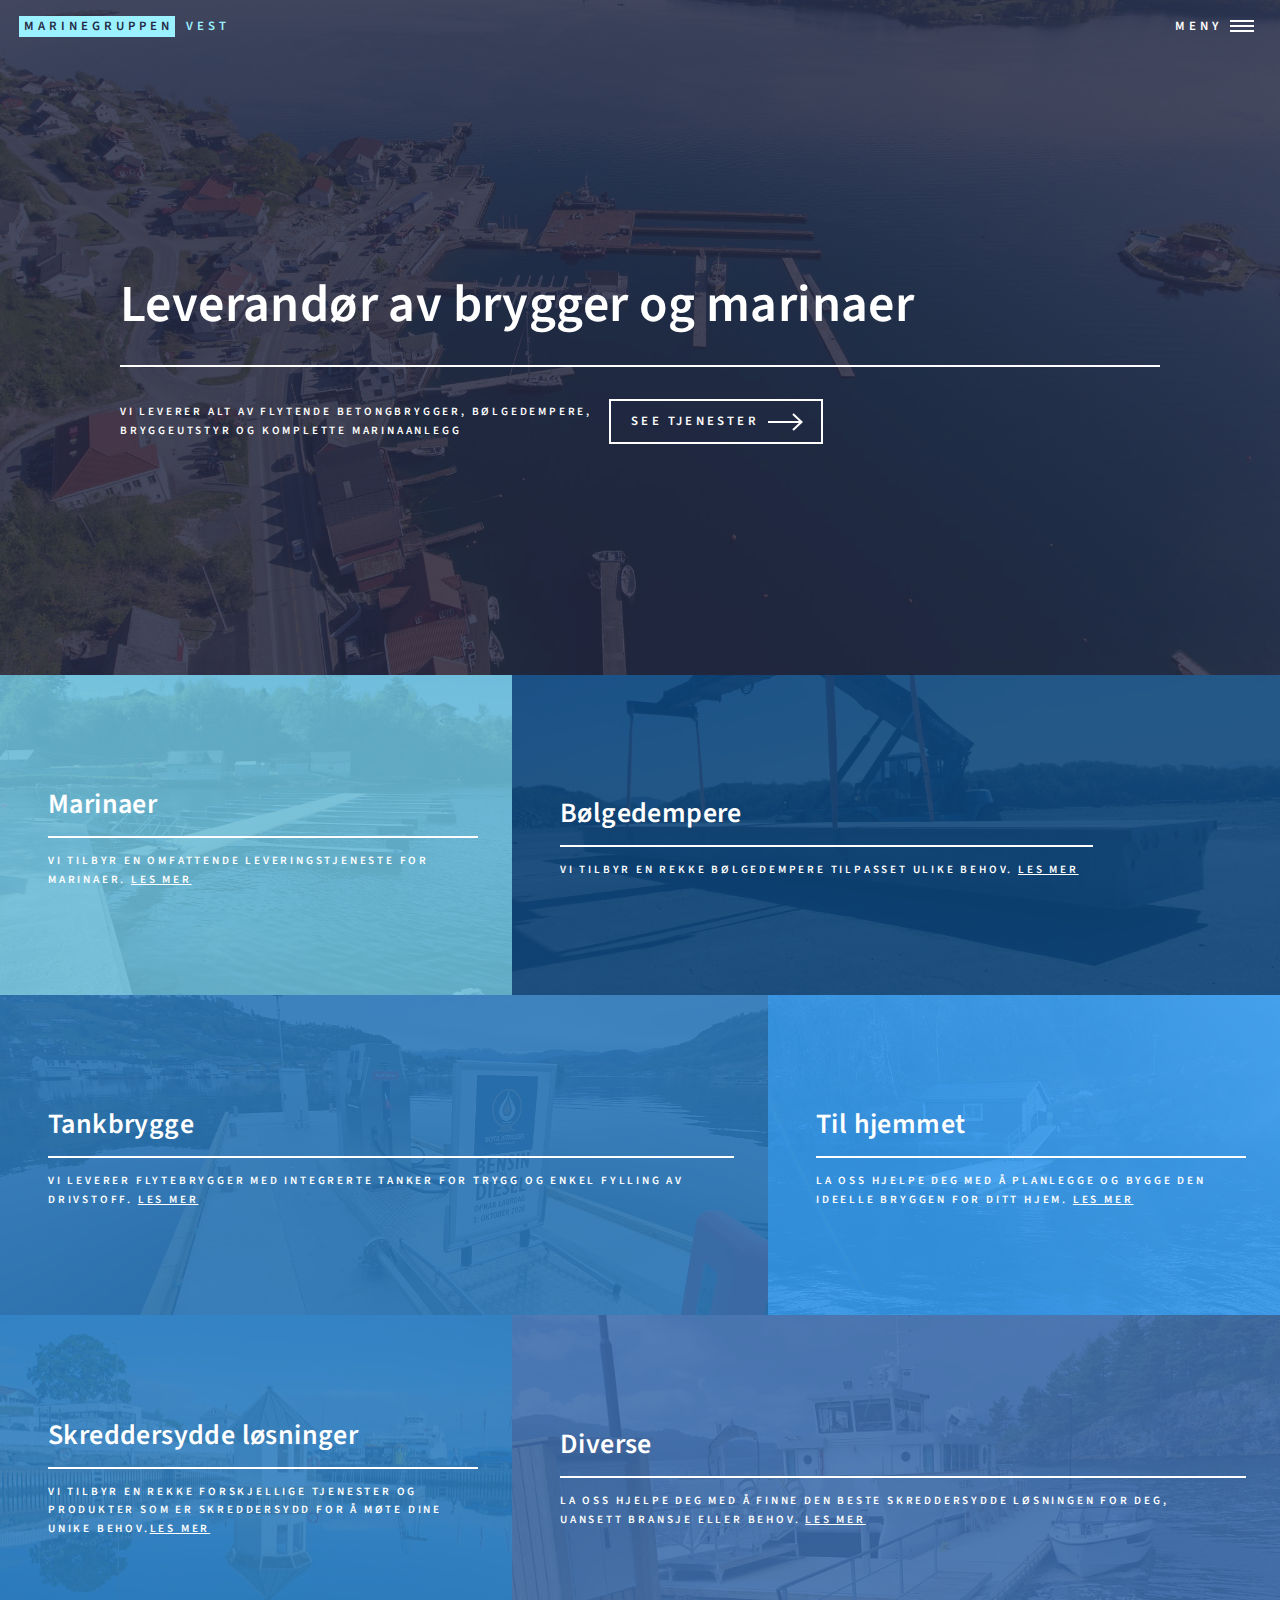
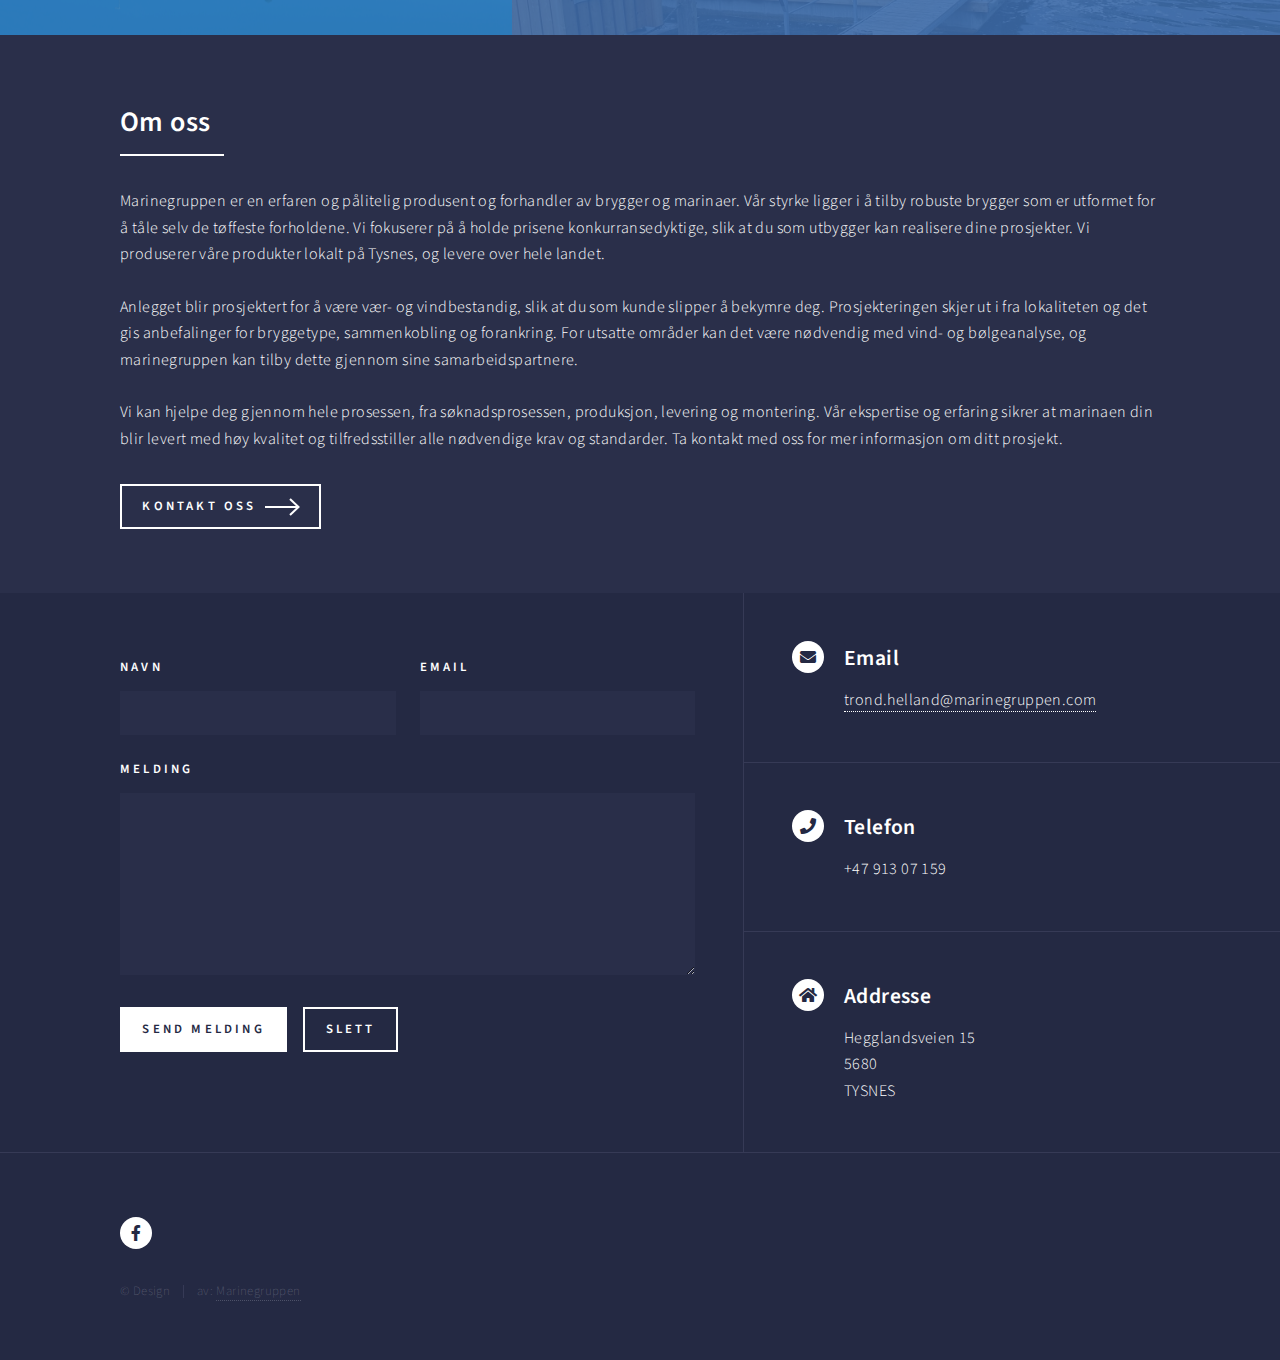
<file: index.html>
<!DOCTYPE HTML>
<!--
	Forty by HTML5 UP
	html5up.net | @ajlkn
	Free for personal and commercial use under the CCA 3.0 license (html5up.net/license)
-->
<html>
	<head>
		<title>Marinegruppen - Totalleverandør av robuste betongbrygger og marinaanlegg</title>
		<meta charset="utf-8" />
		<meta name="description" content="Marinegruppen produserer og forhandler et bredt utvalg flytende betongkonstruksjoner og marinaanlegg. Vi fokuserer på å tilby robuste og holdbare brygger til konkurransedyktige priser, med en sterk kvalitetsgaranti." />
		
		<meta name="viewport" content="width=device-width, initial-scale=1, user-scalable=no" />
		<link rel="stylesheet" href="assets/css/main.css" />
		<noscript><link rel="stylesheet" href="assets/css/noscript.css" /></noscript>
	</head>
	<body class="is-preload">

		<!-- Wrapper -->
			<div id="wrapper">

				<!-- Header -->
					<header id="header" class="alt">
						<a href="index.html" class="logo"><strong>marinegruppen</strong> <span>vest</span></a>
						<nav>
							<a href="#menu">Meny</a>
						</nav>
					</header>

				<!-- Menu -->
					<nav id="menu">
						<ul class="links">
							<li><a href="#">Hjem</a></li>
							<li><a href="omoss.html">Om oss</a></li>
							<li><a href="marina.html">Marinaer</a></li>
							<li><a href="bølgedempere.html">Bølgedempere</a></li>
							<li><a href="skreddersydd.html">Skreddersydde løsninger</a></li>





				
						</ul>
						<ul class="actions stacked">
							<li><a href="kontaktoss.html" class="button primary fit">Kontakt oss</a></li>
						</ul>
					</nav>

				<!-- Banner -->
					<section id="banner" class="major">
						<div class="inner">
							<header class="major">
								<h1>Leverandør av brygger og marinaer</h1>
							</header>
							<div class="content">
								<p>Vi leverer alt av flytende betongbrygger, bølgedempere, <br />bryggeutstyr og
									komplette marinaanlegg</p>
								<ul class="actions">
									<li><a href="#one" class="button next scrolly">See tjenester</a></li>
								</ul>
							</div>
						</div>
					</section>

				<!-- Main -->
					<div id="main">

						<!-- One -->
							<section id="one" class="tiles">
								<article>
									<span class="image">
										<img src="images/matias/marinaer.jpg" alt="marina levert av marinegruppen" />
									</span>
									<header class="major">
										<h3><a href="marina.html" class="link">Marinaer</a></h3>
										<p>Vi tilbyr en omfattende leveringstjeneste for marinaer. <u>Les mer</u></p>
									</header>
								</article>
								<article>
									<span class="image">
										<img src="images/matias/truck.jpg" alt="bølbedemper sjøsettes av marinegruppen" />
									</span>
									<header class="major">
										<h3><a href="bølgedempere.html" class="link">Bølgedempere</a></h3>
										<p>Vi tilbyr en rekke bølgedempere tilpasset ulike behov. <u>Les mer</u></p>
									</header>
								</article>
								<article>
									<span class="image">
										<img src="images/matias/tankbrygge22.jpg" alt="tankbrygge flytebrygge levert av marinegruppen" />
									</span>
									<header class="major">
										<h3><a href="skreddersydd.html" class="link">Tankbrygge</a></h3>
										<p>Vi leverer flytebrygger med integrerte tanker for trygg og enkel fylling av drivstoff. <u>Les mer</u></p>
									</header>
								</article>
								<article>
									<span class="image">
										<img src="images/matias/tilhjemmet.jpg" alt="betong flytebrygge til privat bruk" />
									</span>
									<header class="major">
										<h3><a href="tilhjemmet.html" class="link">Til hjemmet</a></h3>
										<p>La oss hjelpe deg med å planlegge og bygge den ideelle bryggen for ditt hjem. <u>Les mer</u></p>
									</header>
								</article>
								<article>
									<span class="image">
										<img src="images/matias/ekte_badestue.jpg" alt="flytende badstu levert av marinegruppen" />
									</span>
									<header class="major">
										<h3><a href="skreddersydd.html" class="link">Skreddersydde løsninger </a></h3>
										<p>Vi tilbyr en rekke forskjellige tjenester og produkter som er skreddersydd for å møte dine unike behov.<u>Les mer</u></p>
									</header>
								</article>
								<article>
									<span class="image">
										<img src="images/matias/skreddersydd.jpg" alt="flytedock flytebrygge levert av marinegruppen" />
									</span>
									<header class="major">
										<h3><a href="diverse.html" class="link">Diverse</a></h3>
										<p>La oss hjelpe deg med å finne den beste skreddersydde løsningen for deg, uansett bransje eller behov. <u>Les mer</u></p>
									</header>
								</article>
							</section>

						<!-- Two -->
							<section id="two">
								<div class="inner">
									<header class="major">
										<h2>Om oss</h2>
									</header>
									<p>Marinegruppen er en erfaren og pålitelig produsent og forhandler av brygger og marinaer. Vår styrke ligger i å tilby robuste brygger som er utformet for å tåle selv de tøffeste forholdene. Vi fokuserer på å holde prisene konkurransedyktige, slik at du som utbygger kan realisere dine prosjekter. Vi produserer våre produkter lokalt på Tysnes, og levere over hele landet.<br /><br /> Anlegget blir prosjektert for å være vær- og vindbestandig, slik at du som kunde slipper å bekymre deg. Prosjekteringen skjer ut i fra lokaliteten og det gis anbefalinger for bryggetype, sammenkobling og forankring. For utsatte områder kan det være nødvendig med vind- og bølgeanalyse, og marinegruppen kan tilby dette gjennom sine samarbeidspartnere.<br /><br />Vi kan hjelpe deg gjennom hele prosessen, fra søknadsprosessen, produksjon, levering og montering. Vår ekspertise og erfaring sikrer at marinaen din blir levert med høy kvalitet og tilfredsstiller alle nødvendige krav og standarder.

 Ta kontakt med oss for mer informasjon om ditt prosjekt.</p>
									<ul class="actions">
										<li><a href="kontaktoss.html" class="button next">Kontakt oss</a></li>
									</ul>
								</div>
							</section>

					</div>

				<!-- Contact -->
				<section id="contact">
					<div class="inner">
						<section>
							<form method="post" action="#">
								<div class="fields">
									<div class="field half">
										<label for="name">Navn</label>
										<input type="text" name="name" id="name" />
									</div>
									<div class="field half">
										<label for="email">Email</label>
										<input type="text" name="email" id="email" />
									</div>
									<div class="field">
										<label for="message">Melding</label>
										<textarea name="message" id="message" rows="6"></textarea>
									</div>
								</div>
								<ul class="actions">
									<li><input type="submit" value="send Melding" class="primary" /></li>
									<li><input type="reset" value="Slett" /></li>
								</ul>
							</form>
						</section>
						<section class="split">
							<section>
								<div class="contact-method">
									<span class="icon solid alt fa-envelope"></span>
									<h3>Email</h3>
									<a href="mail:trond.helland@marinegruppen.com">trond.helland@marinegruppen.com</a>
								</div>
							</section>
							<section>
								<div class="contact-method">
									<span class="icon solid alt fa-phone"></span>
									<h3>Telefon</h3>
									<span>+47 913 07 159</span>
								</div>
							</section>
							<section>
								<div class="contact-method">
									<span class="icon solid alt fa-home"></span>
									<h3>Addresse</h3>
									<span>Hegglandsveien 15<br />
									5680<br />
									TYSNES</span>
								</div>
							</section>
						</section>
					</div>
				</section>

			<!-- Footer -->
				<footer id="footer">
					<div class="inner">
						<ul class="icons">
							
							<li><a href="https://www.facebook.com/Marinegruppen" class="icon brands alt fa-facebook-f"><span class="label">Facebook</span></a></li>
							
							
							
						</ul>
						<ul class="copyright">
							<li>&copy; Design</li><li>av: <a href="https://marinegruppen.com">Marinegruppen</a></li>
						</ul>
					</div>
				</footer>

		</div>

		<!-- Scripts -->
			<script src="assets/js/jquery.min.js"></script>
			<script src="assets/js/jquery.scrolly.min.js"></script>
			<script src="assets/js/jquery.scrollex.min.js"></script>
			<script src="assets/js/browser.min.js"></script>
			<script src="assets/js/breakpoints.min.js"></script>
			<script src="assets/js/util.js"></script>
			<script src="assets/js/main.js"></script>

	</body>
</html>
</file>
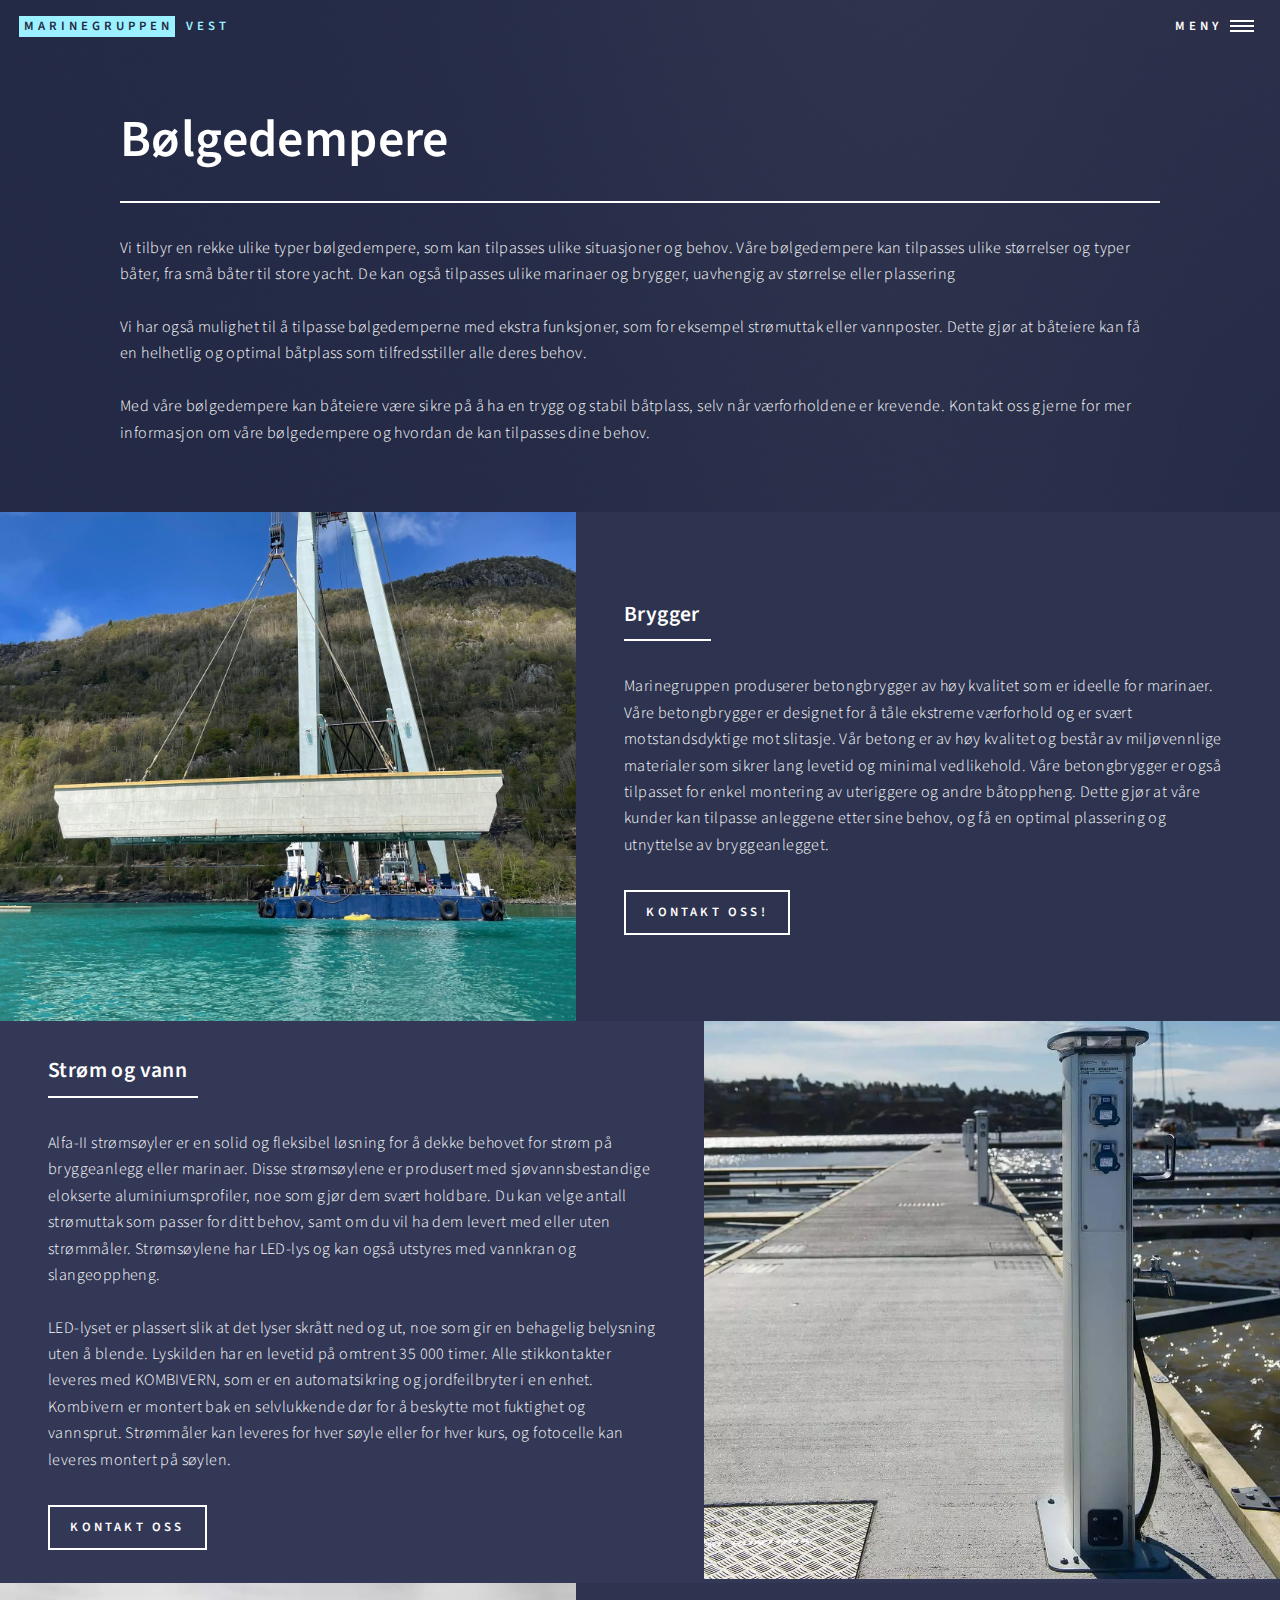
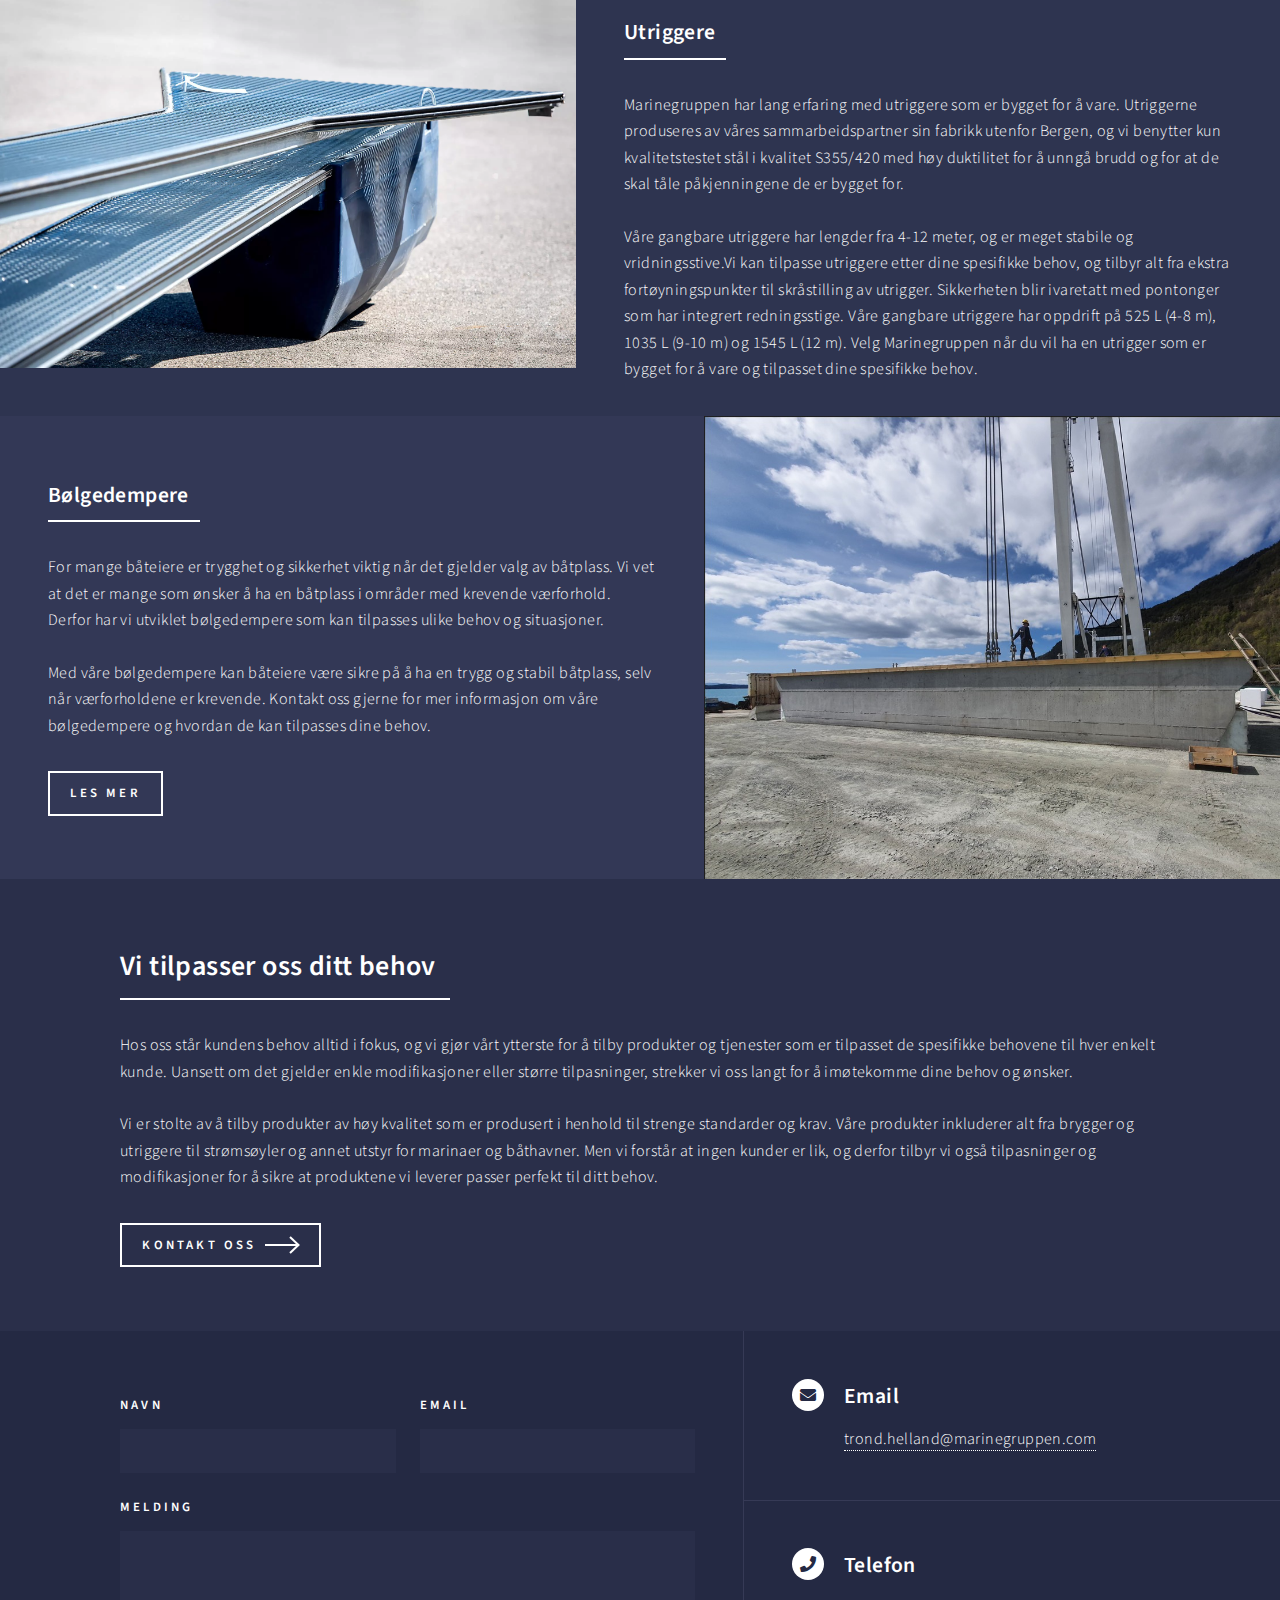
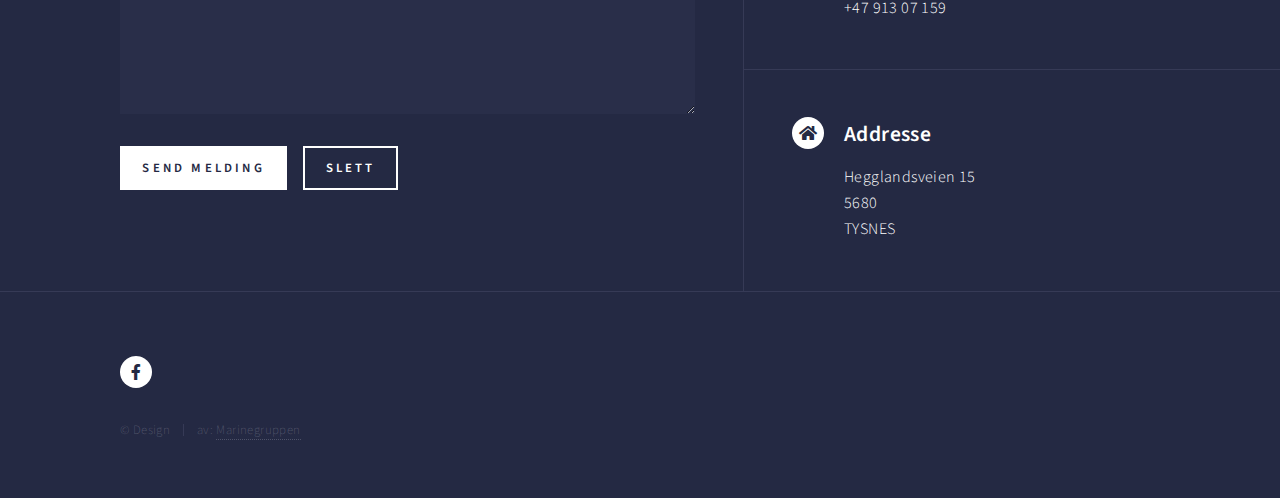
<file: bølgedempere.html>
<!DOCTYPE HTML>
<!--
	Forty by HTML5 UP
	html5up.net | @ajlkn
	Free for personal and commercial use under the CCA 3.0 license (html5up.net/license)
-->
<html>
	<head>
		<title>Marinegruppen - Totalleverandør av robuste betongbrygger og marinaanlegg</title>
		<meta charset="utf-8" />
		<meta name="description" content="Marinegruppen produserer og forhandler et bredt utvalg flytende betongkonstruksjoner og marinaanlegg. Vi fokuserer på å tilby robuste og holdbare brygger til konkurransedyktige priser, med en sterk kvalitetsgaranti." />
		
		<meta name="viewport" content="width=device-width, initial-scale=1, user-scalable=no" />
		<link rel="stylesheet" href="assets/css/main.css" />
		<noscript><link rel="stylesheet" href="assets/css/noscript.css" /></noscript>
	</head>
	<body class="is-preload">

		<!-- Wrapper -->
			<div id="wrapper">

				<!-- Header -->
					<header id="header" class="alt">
						<a href="index.html" class="logo"><strong>marinegruppen</strong> <span>vest</span></a>
						<nav>
							<a href="#menu">Meny</a>
						</nav>
					</header>

				<!-- Menu -->
					<nav id="menu">
						<ul class="links">
							<li><a href="#">Hjem</a></li>
							<li><a href="omoss.html">Om oss</a></li>
							<li><a href="marina.html">Marinaer</a></li>
							<li><a href="bølgedempere.html">Bølgedempere</a></li>
							<li><a href="skreddersydd.html">Skreddersydde løsninger</a></li>





				
						</ul>
						<ul class="actions stacked">
							<li><a href="kontaktoss.html" class="button primary fit">Kontakt oss</a></li>
						</ul>
					</nav>

				<!-- Banner -->
				<!-- Note: The "styleN" class below should match that of the header element. -->
					<section id="banner" class="style2">
						<div class="inner">
							<span class="image">
								<img src="images/pic07.jpg" alt="" />
							</span>
							<header class="major">
								<h1>Bølgedempere</h1>
							</header>
							<div 
								<p>Vi tilbyr en rekke ulike typer bølgedempere, som kan tilpasses ulike situasjoner og behov. Våre bølgedempere kan tilpasses ulike størrelser og typer båter, fra små båter til store yacht. De kan også tilpasses ulike marinaer og brygger, uavhengig av størrelse eller plassering<br /><br />Vi har også mulighet til å tilpasse bølgedemperne med ekstra funksjoner, som for eksempel strømuttak eller vannposter. Dette gjør at båteiere kan få en helhetlig og optimal båtplass som tilfredsstiller alle deres behov.<br /><br /> Med våre bølgedempere kan båteiere være sikre på å ha en trygg og stabil båtplass, selv når værforholdene er krevende. Kontakt oss gjerne for mer informasjon om våre bølgedempere og hvordan de kan tilpasses dine behov.</p>
							</div>
						</div>
					</section>

				<!-- Main -->
					<div id="main">

						

						<!-- Two -->
							<section id="two" class="spotlights">
								<section>
									<a href="kontaktoss.html" class="image">
										<img src="images/matias/demper.jpg" alt="bølgedemper flytebrygge betongflytebrygge" data-position="center center" />
									</a>
									<div class="content">
										<div class="inner">
											<header class="major">
												<h3>Brygger</h3>
											</header>
											<p>Marinegruppen produserer betongbrygger av høy kvalitet som er ideelle for marinaer. Våre betongbrygger er designet for å tåle ekstreme værforhold og er svært motstandsdyktige mot slitasje. Vår betong er av høy kvalitet og består av miljøvennlige materialer som sikrer lang levetid og minimal vedlikehold.

												Våre betongbrygger er også tilpasset for enkel montering av uteriggere og andre båtoppheng. Dette gjør at våre kunder kan tilpasse anleggene etter sine behov, og få en optimal plassering og utnyttelse av bryggeanlegget.</p>
											<ul class="actions">
												<li><a href="kontaktoss.html" class="button">Kontakt oss!</a></li>
											</ul>
										</div>
									</div>
								</section>
								<section>
									<a href="kontaktoss.html" class="image">
										<img src="images/matias/strom3.jpg" alt="strømsøyle til flytebrygge betongbrygge" data-position="top center" />
									</a>
									<div class="content">
										<div class="inner">
											<header class="major">
												<h3>Strøm og vann</h3>
											</header>
											<p>Alfa-II strømsøyler er en solid og fleksibel løsning for å dekke behovet for strøm på bryggeanlegg eller marinaer. Disse strømsøylene er produsert med sjøvannsbestandige elokserte aluminiumsprofiler, noe som gjør dem svært holdbare. Du kan velge antall strømuttak som passer for ditt behov, samt om du vil ha dem levert med eller uten strømmåler. Strømsøylene har LED-lys og kan også utstyres med vannkran og slangeoppheng.<br /><br />LED-lyset er plassert slik at det lyser skrått ned og ut, noe som gir en behagelig belysning uten å blende. Lyskilden har en levetid på omtrent 35 000 timer. Alle stikkontakter leveres med KOMBIVERN, som er en automatsikring og jordfeilbryter i en enhet. Kombivern er montert bak en selvlukkende dør for å beskytte mot fuktighet og vannsprut. Strømmåler kan leveres for hver søyle eller for hver kurs, og fotocelle kan leveres montert på søylen. </p>
											<ul class="actions">
												<li><a href="kontaktoss.html" class="button">Kontakt oss</a></li>
											</ul>
										</div>
									</div>
								</section>
								<section>
									<a href="kontaktoss.html" class="image">
										<img src="images/matias/bryggetilbehor-miljo.jpg" alt="utriggere til flytebrygger" data-position="25% 25%" />
									</a>
									<div class="content">
										<div class="inner">
											<header class="major">
												<h3>Utriggere</h3>
											</header>
											<p>Marinegruppen har lang erfaring med utriggere som er bygget for å vare. Utriggerne produseres av våres sammarbeidspartner sin fabrikk utenfor Bergen, og vi benytter kun kvalitetstestet stål i kvalitet S355/420 med høy duktilitet for å unngå brudd og for at de skal tåle påkjenningene de er bygget for.<br /><br /> Våre gangbare utriggere har lengder fra 4-12 meter, og er meget stabile og vridningsstive.Vi kan tilpasse utriggere etter dine spesifikke behov, og tilbyr alt fra ekstra fortøyningspunkter til skråstilling av utrigger. Sikkerheten blir ivaretatt med pontonger som har integrert redningsstige. Våre gangbare utriggere har oppdrift på 525 L (4-8 m), 1035 L (9-10 m) og 1545 L (12 m). Velg Marinegruppen når du vil ha en utrigger som er bygget for å vare og tilpasset dine spesifikke behov. </p>
											
										</div>
									</div>
								</section>
								<section>
									<a href="kontaktoss.html" class="image">
										<img src="images/matias/bølgedemper_stor.jpg" alt="bølgedemper i betong. flytebrygge" data-position="top center" />
									</a>
									<div class="content">
										<div class="inner">
											<header class="major">
												<h3>Bølgedempere</h3>
											</header>
											<p>For mange båteiere er trygghet og sikkerhet viktig når det gjelder valg av båtplass. Vi vet at det er mange som ønsker å ha en båtplass i områder med krevende værforhold. Derfor har vi utviklet bølgedempere som kan tilpasses ulike behov og situasjoner.<br /><br />Med våre bølgedempere kan båteiere være sikre på å ha en trygg og stabil båtplass, selv når værforholdene er krevende. Kontakt oss gjerne for mer informasjon om våre bølgedempere og hvordan de kan tilpasses dine behov. </p>
											<ul class="actions">
												<li><a href="bølgedempere.html" class="button">les mer</a></li>
											</ul>
										</div>
									</div>
								</section>
							</section>

						<!-- Three -->
							<section id="three">
								<div class="inner">
									<header class="major">
										<h2>Vi tilpasser oss ditt behov</h2>
									</header>
									<p>Hos oss står kundens behov alltid i fokus, og vi gjør vårt ytterste for å tilby produkter og tjenester som er tilpasset de spesifikke behovene til hver enkelt kunde. Uansett om det gjelder enkle modifikasjoner eller større tilpasninger, strekker vi oss langt for å imøtekomme dine behov og ønsker.<br /><br /> Vi er stolte av å tilby produkter av høy kvalitet som er produsert i henhold til strenge standarder og krav. Våre produkter inkluderer alt fra brygger og utriggere til strømsøyler og annet utstyr for marinaer og båthavner. Men vi forstår at ingen kunder er lik, og derfor tilbyr vi også tilpasninger og modifikasjoner for å sikre at produktene vi leverer passer perfekt til ditt behov.</p>
									<ul class="actions">
										<li><a href="kontaktoss.html" class="button next">Kontakt oss</a></li>
									</ul>
								</div>
							</section>

					</div>

				
				<!-- Contact -->
				<section id="contact">
					<div class="inner">
						<section>
							<form method="post" action="#">
								<div class="fields">
									<div class="field half">
										<label for="name">Navn</label>
										<input type="text" name="name" id="name" />
									</div>
									<div class="field half">
										<label for="email">Email</label>
										<input type="text" name="email" id="email" />
									</div>
									<div class="field">
										<label for="message">Melding</label>
										<textarea name="message" id="message" rows="6"></textarea>
									</div>
								</div>
								<ul class="actions">
									<li><input type="submit" value="send Melding" class="primary" /></li>
									<li><input type="reset" value="Slett" /></li>
								</ul>
							</form>
						</section>
						<section class="split">
							<section>
								<div class="contact-method">
									<span class="icon solid alt fa-envelope"></span>
									<h3>Email</h3>
									<a href="mail:trond.helland@marinegruppen.com">trond.helland@marinegruppen.com</a>
								</div>
							</section>
							<section>
								<div class="contact-method">
									<span class="icon solid alt fa-phone"></span>
									<h3>Telefon</h3>
									<span>+47 913 07 159</span>
								</div>
							</section>
							<section>
								<div class="contact-method">
									<span class="icon solid alt fa-home"></span>
									<h3>Addresse</h3>
									<span>Hegglandsveien 15<br />
									5680<br />
									TYSNES</span>
								</div>
							</section>
						</section>
					</div>
				</section>

			<!-- Footer -->
				<footer id="footer">
					<div class="inner">
						<ul class="icons">
							
							<li><a href="https://www.facebook.com/Marinegruppen" class="icon brands alt fa-facebook-f"><span class="label">Facebook</span></a></li>
							
							
							
						</ul>
						<ul class="copyright">
							<li>&copy; Design</li><li>av: <a href="https://marinegruppen.com">Marinegruppen</a></li>
						</ul>
					</div>
				</footer>

		</div>

		<!-- Scripts -->
			<script src="assets/js/jquery.min.js"></script>
			<script src="assets/js/jquery.scrolly.min.js"></script>
			<script src="assets/js/jquery.scrollex.min.js"></script>
			<script src="assets/js/browser.min.js"></script>
			<script src="assets/js/breakpoints.min.js"></script>
			<script src="assets/js/util.js"></script>
			<script src="assets/js/main.js"></script>

	</body>
</html>
</file>
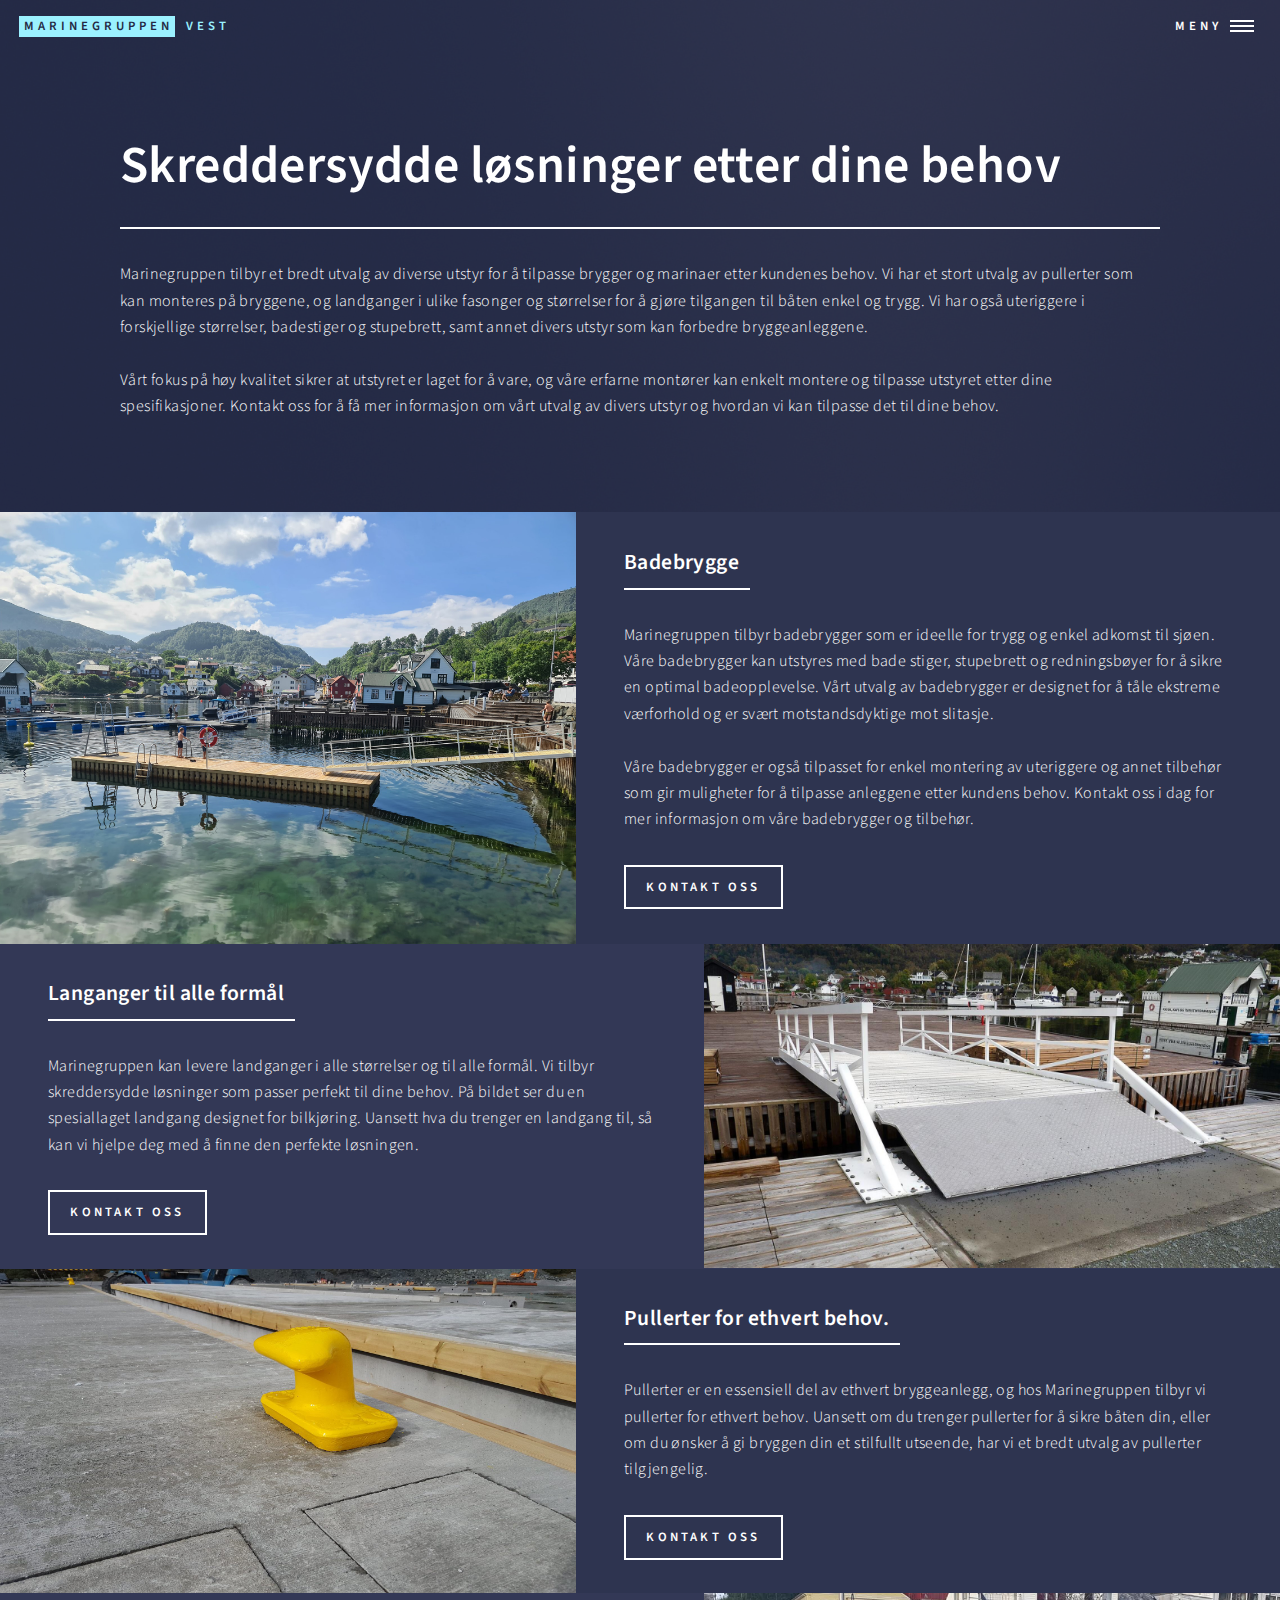
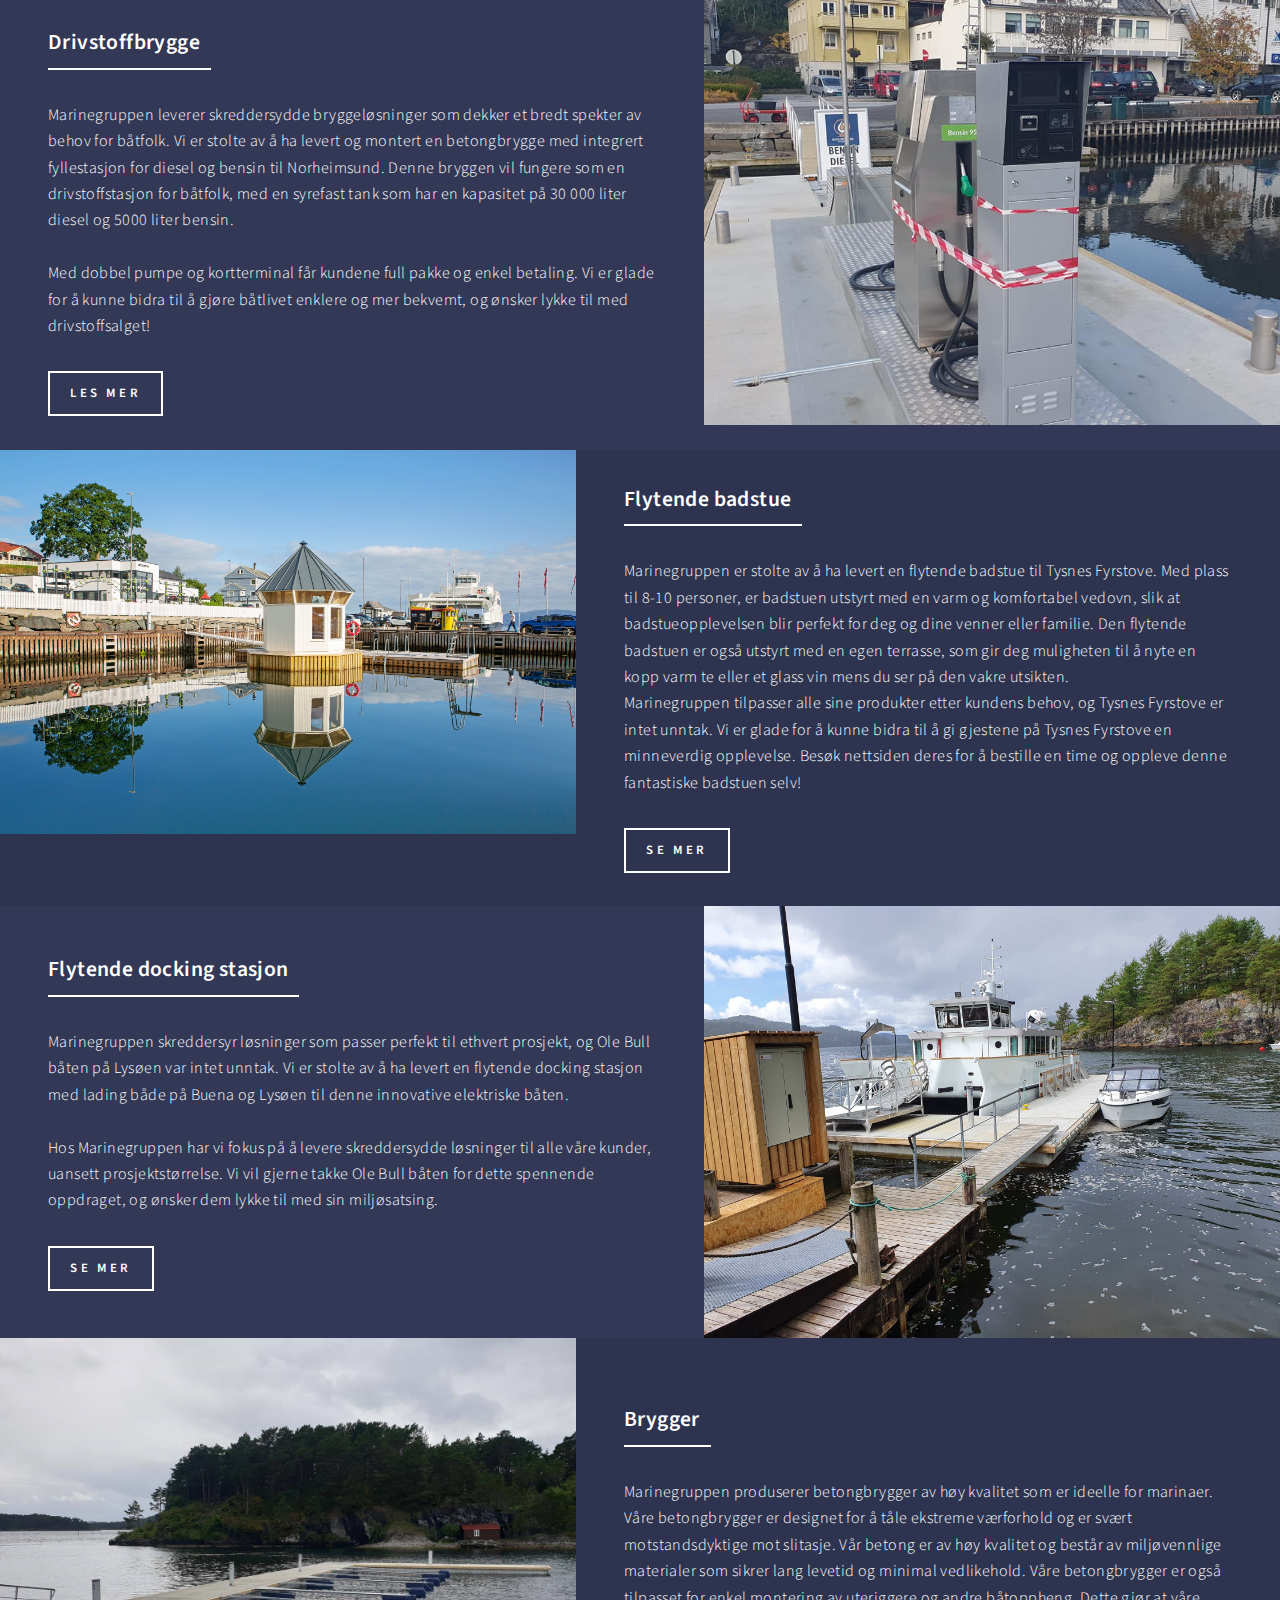
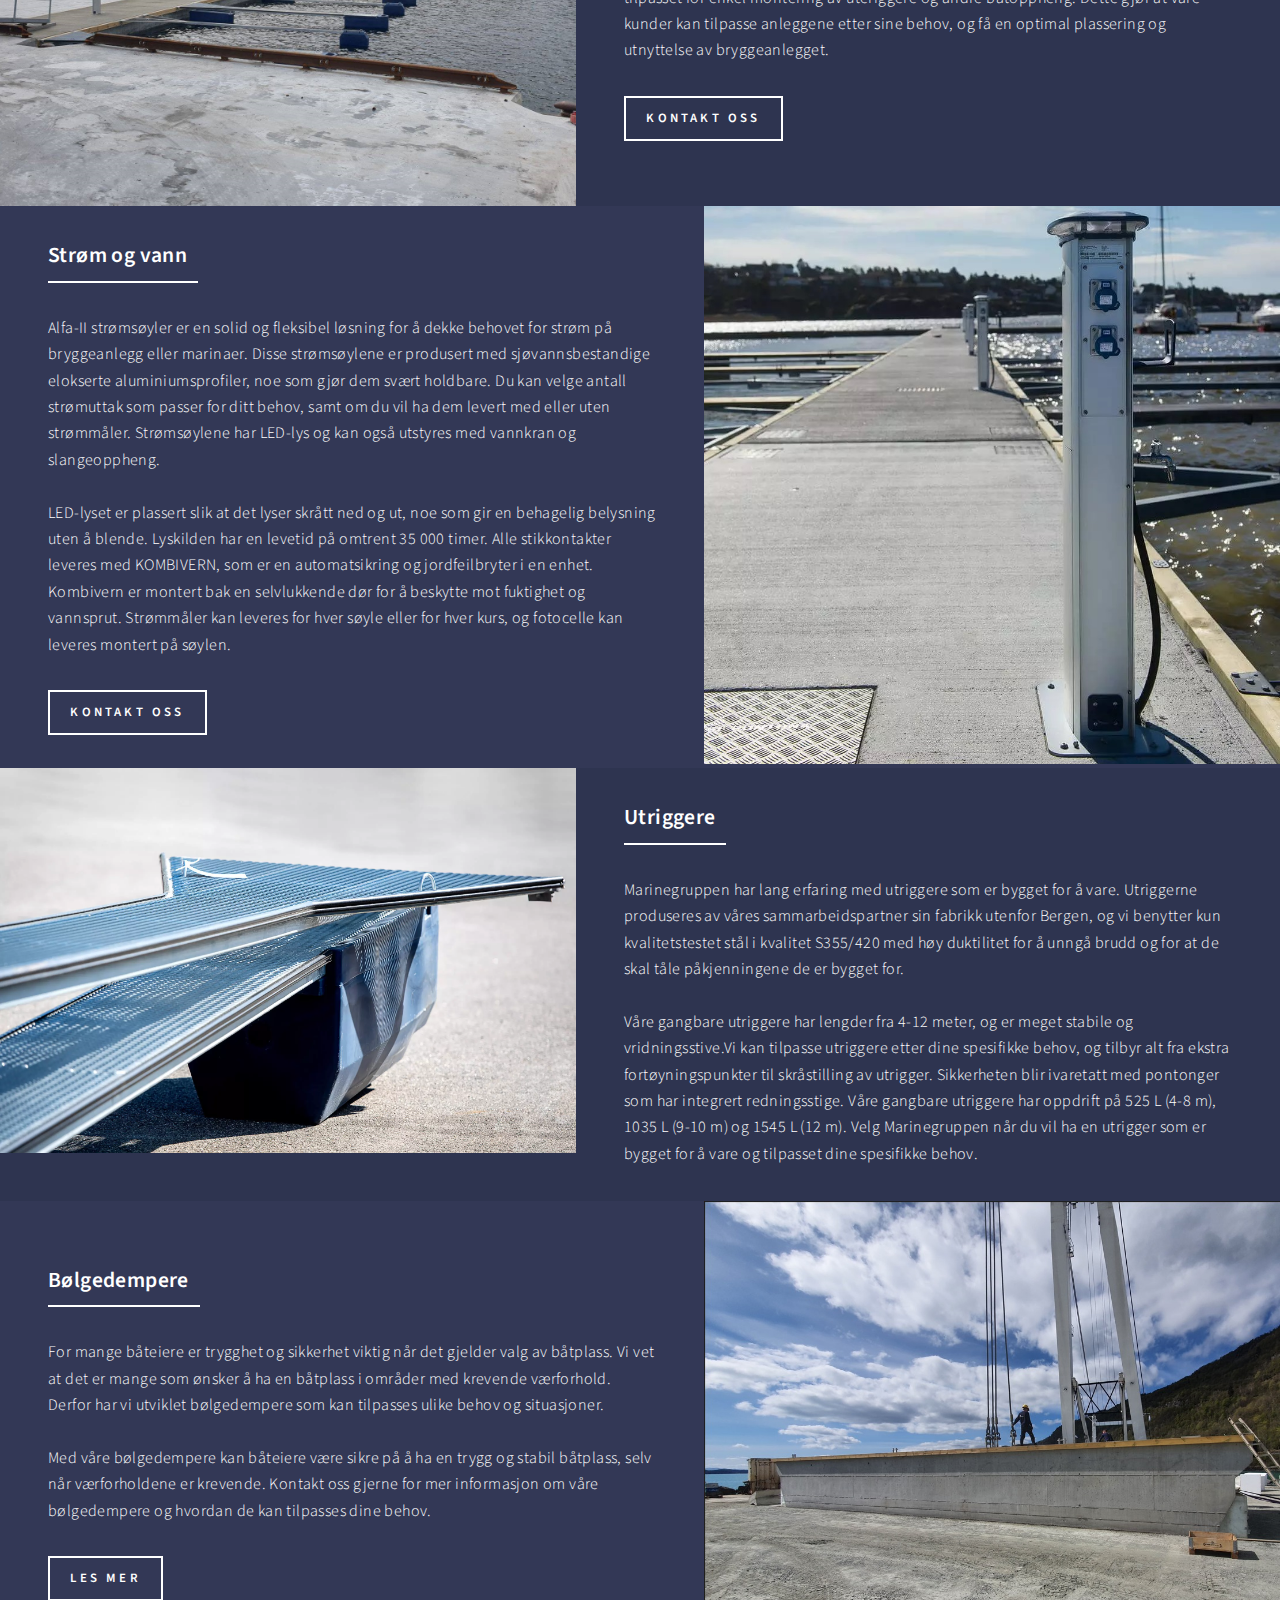
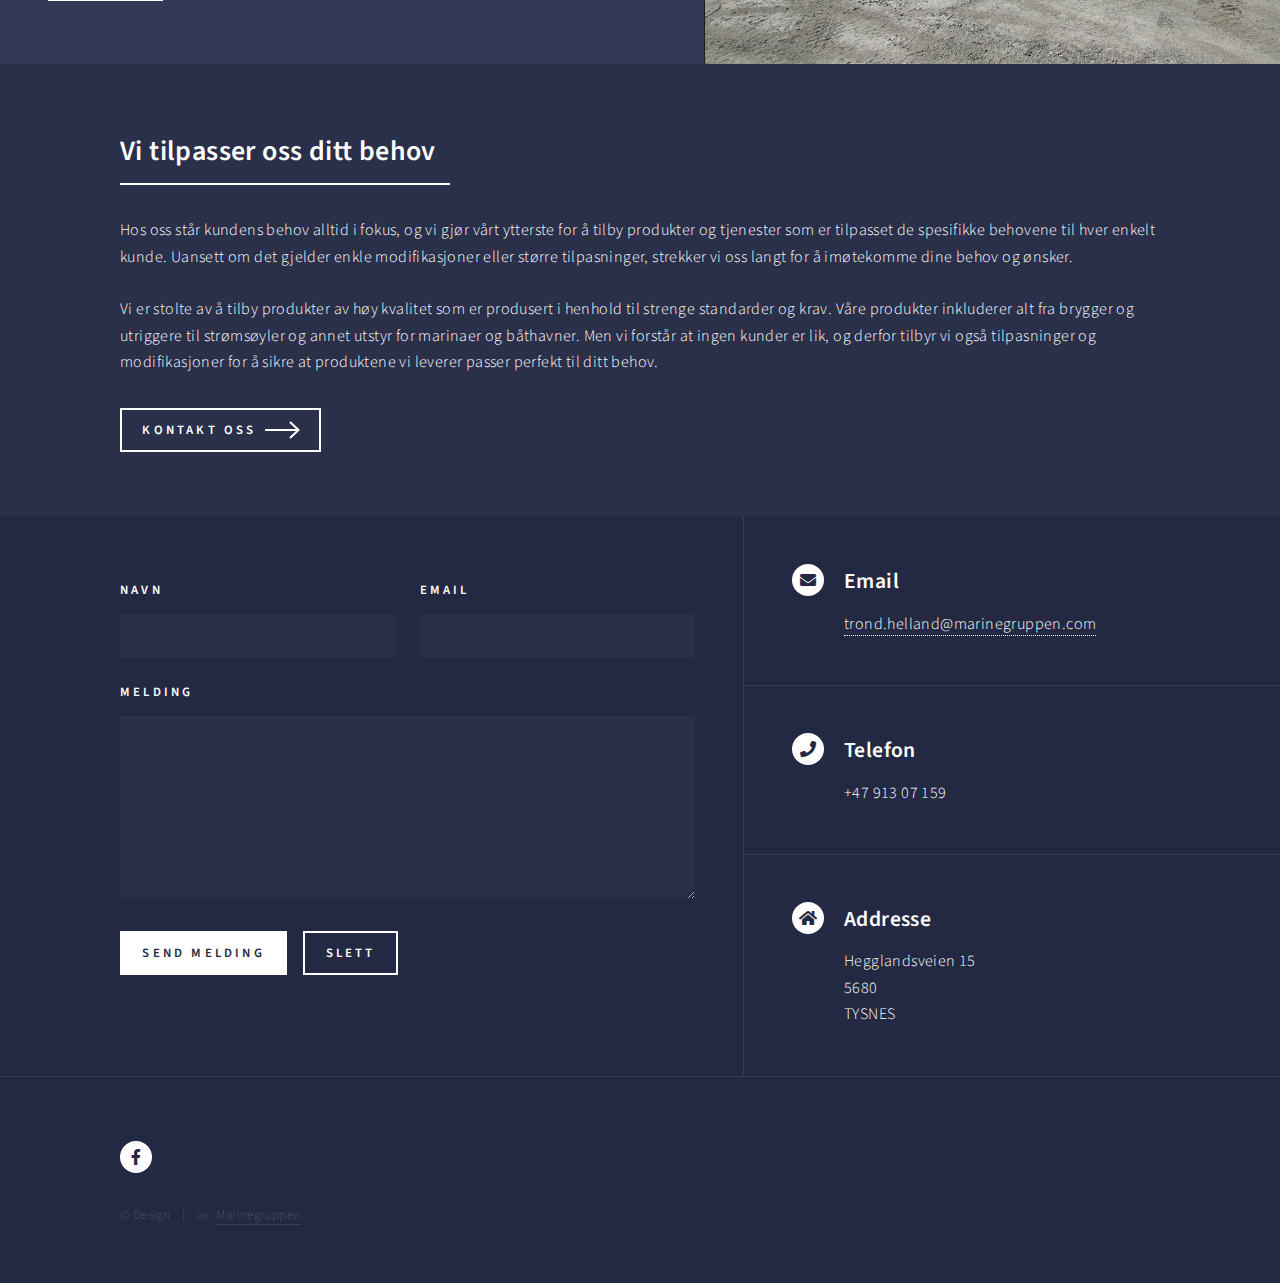
<file: diverse.html>
<!DOCTYPE HTML>
<!--
	Forty by HTML5 UP
	html5up.net | @ajlkn
	Free for personal and commercial use under the CCA 3.0 license (html5up.net/license)
-->
<html>
	<head>
		<title>Marinegruppen - Totalleverandør av robuste betongbrygger og marinaanlegg</title>
		<meta charset="utf-8" />
		<meta name="description" content="Marinegruppen produserer og forhandler et bredt utvalg flytende betongkonstruksjoner og marinaanlegg. Vi fokuserer på å tilby robuste og holdbare brygger til konkurransedyktige priser, med en sterk kvalitetsgaranti." />
		
		<meta name="viewport" content="width=device-width, initial-scale=1, user-scalable=no" />
		<link rel="stylesheet" href="assets/css/main.css" />
		<noscript><link rel="stylesheet" href="assets/css/noscript.css" /></noscript>
	</head>
	<body class="is-preload">

		<!-- Wrapper -->
			<div id="wrapper">

				<!-- Header -->
					<header id="header" class="alt">
						<a href="index.html" class="logo"><strong>marinegruppen</strong> <span>vest</span></a>
						<nav>
							<a href="#menu">Meny</a>
						</nav>
					</header>

				<!-- Menu -->
					<nav id="menu">
						<ul class="links">
							<li><a href="#">Hjem</a></li>
							<li><a href="omoss.html">Om oss</a></li>
							<li><a href="marina.html">Marinaer</a></li>
							<li><a href="bølgedempere.html">Bølgedempere</a></li>
							<li><a href="skreddersydd.html">Skreddersydde løsninger</a></li>





				
						</ul>
						<ul class="actions stacked">
							<li><a href="kontaktoss.html" class="button primary fit">Kontakt oss</a></li>
						</ul>
					</nav>

				<!-- Banner -->
				<!-- Note: The "styleN" class below should match that of the header element. -->
					<section id="banner" class="style2">
						<div class="inner">
							<span class="image">
								<img src="images/pic07.jpg" alt="" />
							</span>
							<header class="major">
								<h1>Skreddersydde løsninger etter dine behov</h1>
							</header>
							<div 
								<p> Marinegruppen tilbyr et bredt utvalg av diverse utstyr for å tilpasse brygger og marinaer etter kundenes behov. Vi har et stort utvalg av pullerter som kan monteres på bryggene, og landganger i ulike fasonger og størrelser for å gjøre tilgangen til båten enkel og trygg. Vi har også uteriggere i forskjellige størrelser, badestiger og stupebrett, samt annet divers utstyr som kan forbedre bryggeanleggene. <br /><br /> Vårt fokus på høy kvalitet sikrer at utstyret er laget for å vare, og våre erfarne montører kan enkelt montere og tilpasse utstyret etter dine spesifikasjoner. Kontakt oss for å få mer informasjon om vårt utvalg av divers utstyr og hvordan vi kan tilpasse det til dine behov.</p>
							</div>
						</div>
					</section>

				<!-- Main -->
					<div id="main">

						

						<!-- Two -->


							<section id="two" class="spotlights">
								<section>
									<a href="kontaktoss.html" class="image">
										<img src="images/matias/badebrygge.jpg" alt="badebrygge i betong, med stupebrett og badestige" data-position="top center" />
									</a>
									<div class="content">
										<div class="inner">
											<header class="major">
												<h3>Badebrygge</h3>
											</header>
											<p>Marinegruppen tilbyr badebrygger som er ideelle for trygg og enkel adkomst til sjøen. Våre badebrygger kan utstyres med bade stiger, stupebrett og redningsbøyer for å sikre en optimal badeopplevelse. Vårt utvalg av badebrygger er designet for å tåle ekstreme værforhold og er svært motstandsdyktige mot slitasje.<br /><br /> Våre badebrygger er også tilpasset for enkel montering av uteriggere og annet tilbehør som gir muligheter for å tilpasse anleggene etter kundens behov. Kontakt oss i dag for mer informasjon om våre badebrygger og tilbehør.</p>
											<ul class="actions">
												<li><a href="kontaktoss.html" target="_blank" rel="noopener" class="button">Kontakt oss</a></li>
											</ul>
										</div>
									</div>
								</section>
								<section>
									<a href="kontaktoss.html" class="image">
										<img src="images/matias/landganger.jpg" alt="landgag til betongflytebrygger" data-position="top center" />
									</a>
									<div class="content">
										<div class="inner">
											<header class="major">
												<h3>Langanger til alle formål</h3>
											</header>
											<p>Marinegruppen kan levere landganger i alle størrelser og til alle formål. Vi tilbyr skreddersydde løsninger som passer perfekt til dine behov. På bildet ser du en spesiallaget landgang designet for bilkjøring. Uansett hva du trenger en landgang til, så kan vi hjelpe deg med å finne den perfekte løsningen. </p>
											<ul class="actions">
												<li><a href="kontaktoss.html" target="_blank" rel="noopener" class="button">Kontakt oss</a></li>
											</ul>
										</div>
									</div>
								</section>
								<section>
									<a href="kontaktoss.html" class="image">
										<img src="images/matias/pullert_gul.jpg" alt="pullert til beting flytebrygge" data-position="top center" />
									</a>
									<div class="content">
										<div class="inner">
											<header class="major">
												<h3>Pullerter for ethvert behov.</h3>
											</header>
											<p>Pullerter er en essensiell del av ethvert bryggeanlegg, og hos Marinegruppen tilbyr vi pullerter for ethvert behov. Uansett om du trenger pullerter for å sikre båten din, eller om du ønsker å gi bryggen din et stilfullt utseende, har vi et bredt utvalg av pullerter tilgjengelig.</p>
											<ul class="actions">
												<li><a href="kontaktoss.html" target="_blank" rel="noopener" class="button">Kontakt oss</a></li>
											</ul>
										</div>
									</div>
								</section>
								<section>
									<a href="kontaktoss.html" class="image">
										<img src="images/matias/bryggetank.jpg" alt="flytende bensinstasjon" data-position="top center" />
									</a>
									<div class="content">
										<div class="inner">
											<header class="major">
												<h3>Drivstoffbrygge</h3>
											</header>
											<p>Marinegruppen leverer skreddersydde bryggeløsninger som dekker et bredt spekter av behov for båtfolk. Vi er stolte av å ha levert og montert en betongbrygge med integrert fyllestasjon for diesel og bensin til Norheimsund. Denne bryggen vil fungere som en drivstoffstasjon for båtfolk, med en syrefast tank som har en kapasitet på 30 000 liter diesel og 5000 liter bensin.<br /><br /> Med dobbel pumpe og kortterminal får kundene full pakke og enkel betaling. Vi er glade for å kunne bidra til å gjøre båtlivet enklere og mer bekvemt, og ønsker lykke til med drivstoffsalget!</p>
											<ul class="actions">
												<li><a href="#.html" target="_blank" rel="noopener" class="button">Les mer</a></li>
											</ul>
										</div>
									</div>
								</section>
								<section>
									<a href="kontaktoss.html" class="image">
										<img src="images/matias/ekte_badestue.jpg" alt="flytende badstue" data-position="top center" />
									</a>
									<div class="content">
										<div class="inner">
											<header class="major">
												<h3>Flytende badstue </h3>
											</header>
											<p>Marinegruppen er stolte av å ha levert en flytende badstue til Tysnes Fyrstove. Med plass til 8-10 personer, er badstuen utstyrt med en varm og komfortabel vedovn, slik at badstueopplevelsen blir perfekt for deg og dine venner eller familie. Den flytende badstuen er også utstyrt med en egen terrasse, som gir deg muligheten til å nyte en kopp varm te eller et glass vin mens du ser på den vakre utsikten.<br />Marinegruppen tilpasser alle sine produkter etter kundens behov, og Tysnes Fyrstove er intet unntak. Vi er glade for å kunne bidra til å gi gjestene på Tysnes Fyrstove en minneverdig opplevelse. Besøk nettsiden deres for å bestille en time og oppleve denne fantastiske badstuen selv!</p>
											<ul class="actions">
												<li><a href="https://www.tysnes-fyrstove.com/" target="_blank" rel="noopener" class="button">se mer</a></li>
											</ul>
										</div>
									</div>
								</section>
								
								<section>
									<a href="kontaktoss.html" class="image">
										<img src="images/matias/diverse10.jpg" alt="fflytende parkering til båt" data-position="top center" />
									</a>
									<div class="content">
										<div class="inner">
											<header class="major">
												<h3>Flytende docking stasjon</h3>
											</header>
											<p>Marinegruppen skreddersyr løsninger som passer perfekt til ethvert prosjekt, og Ole Bull båten på Lysøen var intet unntak. Vi er stolte av å ha levert en flytende docking stasjon med lading både på Buena og Lysøen til denne innovative elektriske båten. <br /><br /> Hos Marinegruppen har vi fokus på å levere skreddersydde løsninger til alle våre kunder, uansett prosjektstørrelse. Vi vil gjerne takke Ole Bull båten for dette spennende oppdraget, og ønsker dem lykke til med sin miljøsatsing.</p>
											<ul class="actions">
												<li><a href="https://www.facebook.com/photo?fbid=3081825941946382&set=pcb.3081829561946020" target="_blank" rel="noopener" class="button">se mer</a></li>
											</ul>
										</div>
									</div>
								</section>
								<section>
									<a href="kontaktoss.html" class="image">
										<img src="images/matias/bryggehamn.jpg" alt="hamn bygget av marinegruppen" data-position="center center" />
									</a>
									<div class="content">
										<div class="inner">
											<header class="major">
												<h3>Brygger</h3>
											</header>
											<p>Marinegruppen produserer betongbrygger av høy kvalitet som er ideelle for marinaer. Våre betongbrygger er designet for å tåle ekstreme værforhold og er svært motstandsdyktige mot slitasje. Vår betong er av høy kvalitet og består av miljøvennlige materialer som sikrer lang levetid og minimal vedlikehold.

												Våre betongbrygger er også tilpasset for enkel montering av uteriggere og andre båtoppheng. Dette gjør at våre kunder kan tilpasse anleggene etter sine behov, og få en optimal plassering og utnyttelse av bryggeanlegget.</p>
											<ul class="actions">
												<li><a href="kontaktoss.html" class="button">Kontakt oss</a></li>
											</ul>
										</div>
									</div>
								</section>
								<section>
									<a href="kontaktoss.html" class="image">
										<img src="images/matias/strom3.jpg" alt="strøm til flytebrygger" data-position="top center" />
									</a>
									<div class="content">
										<div class="inner">
											<header class="major">
												<h3>Strøm og vann</h3>
											</header>
											<p>Alfa-II strømsøyler er en solid og fleksibel løsning for å dekke behovet for strøm på bryggeanlegg eller marinaer. Disse strømsøylene er produsert med sjøvannsbestandige elokserte aluminiumsprofiler, noe som gjør dem svært holdbare. Du kan velge antall strømuttak som passer for ditt behov, samt om du vil ha dem levert med eller uten strømmåler. Strømsøylene har LED-lys og kan også utstyres med vannkran og slangeoppheng.<br /><br />LED-lyset er plassert slik at det lyser skrått ned og ut, noe som gir en behagelig belysning uten å blende. Lyskilden har en levetid på omtrent 35 000 timer. Alle stikkontakter leveres med KOMBIVERN, som er en automatsikring og jordfeilbryter i en enhet. Kombivern er montert bak en selvlukkende dør for å beskytte mot fuktighet og vannsprut. Strømmåler kan leveres for hver søyle eller for hver kurs, og fotocelle kan leveres montert på søylen. </p>
											<ul class="actions">
												<li><a href="kontaktoss.html" class="button">Kontakt oss</a></li>
											</ul>
										</div>
									</div>
								</section>
								<section>
									<a href="kontaktoss.html" class="image">
										<img src="images/matias/bryggetilbehor-miljo.jpg" alt="utriggere til flytebrygger i kvalitet" data-position="25% 25%" />
									</a>
									<div class="content">
										<div class="inner">
											<header class="major">
												<h3>Utriggere</h3>
											</header>
											<p>Marinegruppen har lang erfaring med utriggere som er bygget for å vare. Utriggerne produseres av våres sammarbeidspartner sin fabrikk utenfor Bergen, og vi benytter kun kvalitetstestet stål i kvalitet S355/420 med høy duktilitet for å unngå brudd og for at de skal tåle påkjenningene de er bygget for.<br /><br /> Våre gangbare utriggere har lengder fra 4-12 meter, og er meget stabile og vridningsstive.Vi kan tilpasse utriggere etter dine spesifikke behov, og tilbyr alt fra ekstra fortøyningspunkter til skråstilling av utrigger. Sikkerheten blir ivaretatt med pontonger som har integrert redningsstige. Våre gangbare utriggere har oppdrift på 525 L (4-8 m), 1035 L (9-10 m) og 1545 L (12 m). Velg Marinegruppen når du vil ha en utrigger som er bygget for å vare og tilpasset dine spesifikke behov. </p>
											
										</div>
									</div>
								</section>
								<section>
									<a href="kontaktoss.html" class="image">
										<img src="images/matias/bølgedemper_stor.jpg" alt="" data-position="top center" />
									</a>
									<div class="content">
										<div class="inner">
											<header class="major">
												<h3>Bølgedempere</h3>
											</header>
											<p>For mange båteiere er trygghet og sikkerhet viktig når det gjelder valg av båtplass. Vi vet at det er mange som ønsker å ha en båtplass i områder med krevende værforhold. Derfor har vi utviklet bølgedempere som kan tilpasses ulike behov og situasjoner.<br /><br />Med våre bølgedempere kan båteiere være sikre på å ha en trygg og stabil båtplass, selv når værforholdene er krevende. Kontakt oss gjerne for mer informasjon om våre bølgedempere og hvordan de kan tilpasses dine behov. </p>
											<ul class="actions">
												<li><a href="bølgedempere.html" class="button">Les mer</a></li>
											</ul>
										</div>
									</div>
								</section>
							</section>

						<!-- Three -->
							<section id="three">
								<div class="inner">
									<header class="major">
										<h2>Vi tilpasser oss ditt behov</h2>
									</header>
									<p>Hos oss står kundens behov alltid i fokus, og vi gjør vårt ytterste for å tilby produkter og tjenester som er tilpasset de spesifikke behovene til hver enkelt kunde. Uansett om det gjelder enkle modifikasjoner eller større tilpasninger, strekker vi oss langt for å imøtekomme dine behov og ønsker.<br /><br /> Vi er stolte av å tilby produkter av høy kvalitet som er produsert i henhold til strenge standarder og krav. Våre produkter inkluderer alt fra brygger og utriggere til strømsøyler og annet utstyr for marinaer og båthavner. Men vi forstår at ingen kunder er lik, og derfor tilbyr vi også tilpasninger og modifikasjoner for å sikre at produktene vi leverer passer perfekt til ditt behov.</p>
									<ul class="actions">
										<li><a href="kontaktoss.html" class="button next">Kontakt oss</a></li>
									</ul>
								</div>
							</section>

					</div>

				
				<!-- Contact -->
				<section id="contact">
					<div class="inner">
						<section>
							<form method="post" action="#">
								<div class="fields">
									<div class="field half">
										<label for="name">Navn</label>
										<input type="text" name="name" id="name" />
									</div>
									<div class="field half">
										<label for="email">Email</label>
										<input type="text" name="email" id="email" />
									</div>
									<div class="field">
										<label for="message">Melding</label>
										<textarea name="message" id="message" rows="6"></textarea>
									</div>
								</div>
								<ul class="actions">
									<li><input type="submit" value="send Melding" class="primary" /></li>
									<li><input type="reset" value="Slett" /></li>
								</ul>
							</form>
						</section>
						<section class="split">
							<section>
								<div class="contact-method">
									<span class="icon solid alt fa-envelope"></span>
									<h3>Email</h3>
									<a href="mail:trond.helland@marinegruppen.com">trond.helland@marinegruppen.com</a>
								</div>
							</section>
							<section>
								<div class="contact-method">
									<span class="icon solid alt fa-phone"></span>
									<h3>Telefon</h3>
									<span>+47 913 07 159</span>
								</div>
							</section>
							<section>
								<div class="contact-method">
									<span class="icon solid alt fa-home"></span>
									<h3>Addresse</h3>
									<span>Hegglandsveien 15<br />
									5680<br />
									TYSNES</span>
								</div>
							</section>
						</section>
					</div>
				</section>

			<!-- Footer -->
				<footer id="footer">
					<div class="inner">
						<ul class="icons">
							
							<li><a href="https://www.facebook.com/Marinegruppen" class="icon brands alt fa-facebook-f"><span class="label">Facebook</span></a></li>
							
							
							
						</ul>
						<ul class="copyright">
							<li>&copy; Design</li><li>av: <a href="https://marinegruppen.com">Marinegruppen</a></li>
						</ul>
					</div>
				</footer>

		</div>

		<!-- Scripts -->
			<script src="assets/js/jquery.min.js"></script>
			<script src="assets/js/jquery.scrolly.min.js"></script>
			<script src="assets/js/jquery.scrollex.min.js"></script>
			<script src="assets/js/browser.min.js"></script>
			<script src="assets/js/breakpoints.min.js"></script>
			<script src="assets/js/util.js"></script>
			<script src="assets/js/main.js"></script>

	</body>
</html>
</file>
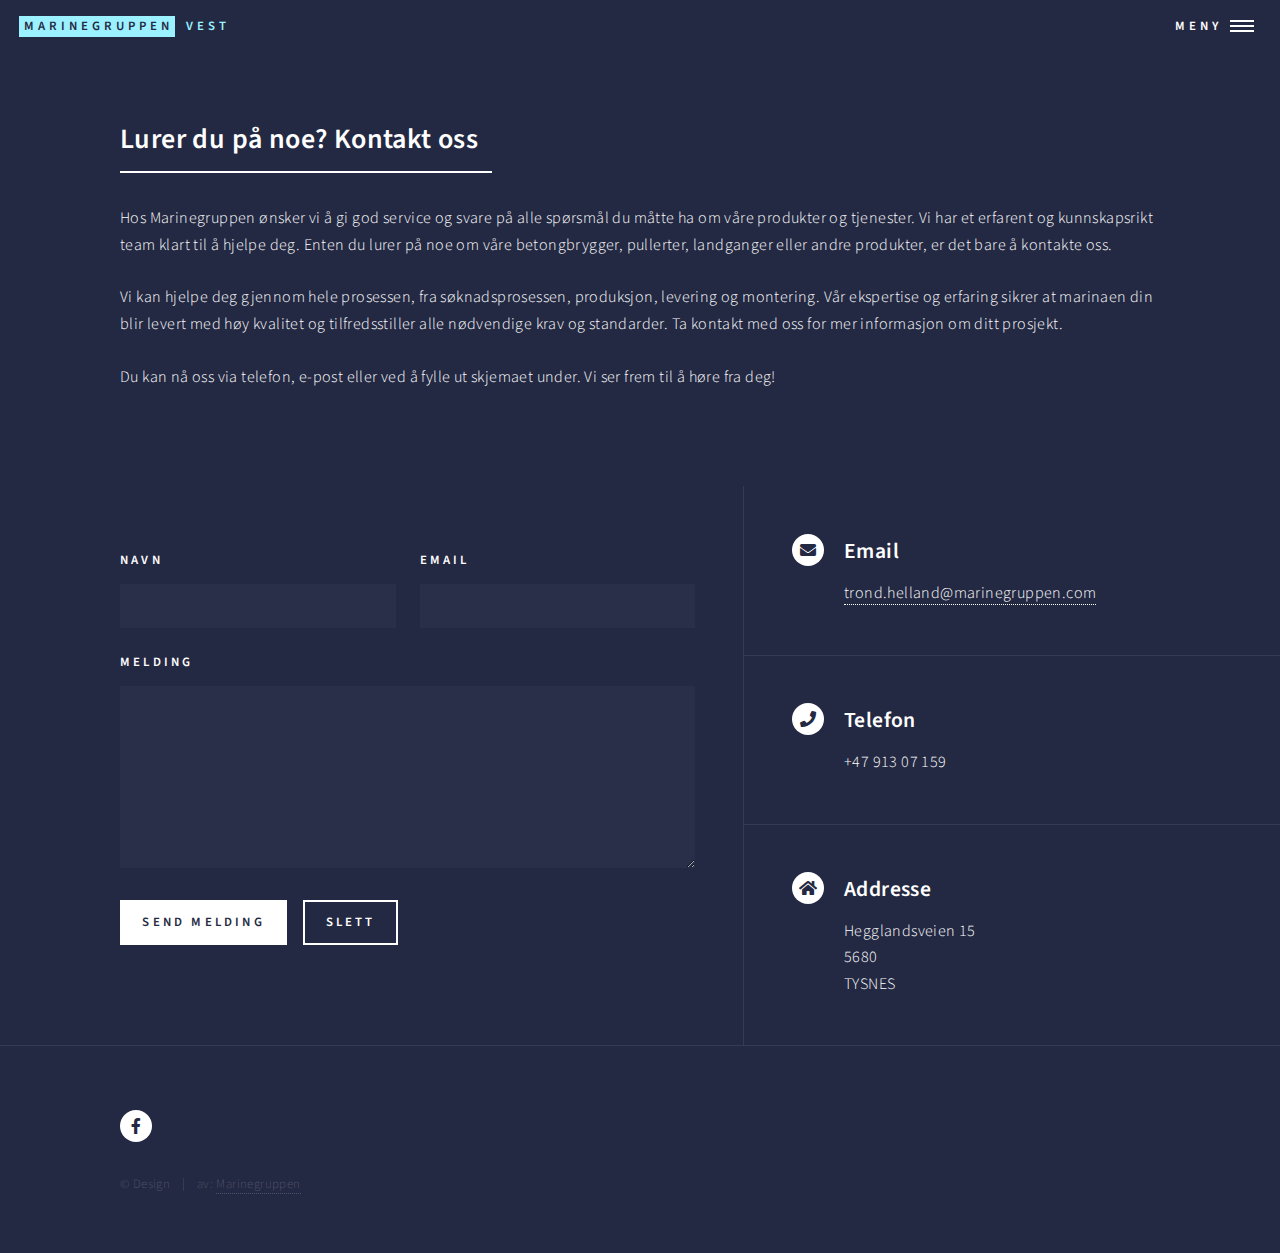
<file: kontaktoss.html>
<!DOCTYPE HTML>
<!--
	Forty by HTML5 UP
	html5up.net | @ajlkn
	Free for personal and commercial use under the CCA 3.0 license (html5up.net/license)
-->
<html>
	<head>
		<title>Marinegruppen - Totalleverandør av robuste betongbrygger og marinaanlegg</title>
		<meta charset="utf-8" />
		<meta name="description" content="Marinegruppen produserer og forhandler et bredt utvalg flytende betongkonstruksjoner og marinaanlegg. Vi fokuserer på å tilby robuste og holdbare brygger til konkurransedyktige priser, med en sterk kvalitetsgaranti." />
		
		<meta name="viewport" content="width=device-width, initial-scale=1, user-scalable=no" />
		<link rel="stylesheet" href="assets/css/main.css" />
		<noscript><link rel="stylesheet" href="assets/css/noscript.css" /></noscript>
	</head>
	<body class="is-preload">

		<!-- Wrapper -->
			<div id="wrapper">

				<!-- Header -->
					<header id="header" class="alt">
						<a href="index.html" class="logo"><strong>marinegruppen</strong> <span>vest</span></a>
						<nav>
							<a href="#menu">Meny</a>
						</nav>
					</header>

				<!-- Menu -->
					<nav id="menu">
						<ul class="links">
							<li><a href="#">Hjem</a></li>
							<li><a href="omoss.html">Om oss</a></li>
							<li><a href="marina.html">Marinaer</a></li>
							<li><a href="bølgedempere.html">Bølgedempere</a></li>
							<li><a href="skreddersydd.html">Skreddersydde løsninger</a></li>





				
						</ul>
						<ul class="actions stacked">
							<li><a href="kontaktoss.html" class="button primary fit">Kontakt oss</a></li>
						</ul>
					</nav>

				

						<!-- Two -->
							<section id="two">
								<div class="inner">
									<header class="major">
										<h2>Lurer du på noe? Kontakt oss</h2>
									</header>
									<p>Hos Marinegruppen ønsker vi å gi god service og svare på alle spørsmål du måtte ha om våre produkter og tjenester. Vi har et erfarent og kunnskapsrikt team klart til å hjelpe deg. Enten du lurer på noe om våre betongbrygger, pullerter, landganger eller andre produkter, er det bare å kontakte oss. <br /><br /> Vi kan hjelpe deg gjennom hele prosessen, fra søknadsprosessen, produksjon, levering og montering. Vår ekspertise og erfaring sikrer at marinaen din blir levert med høy kvalitet og tilfredsstiller alle nødvendige krav og standarder. Ta kontakt med oss for mer informasjon om ditt prosjekt. <br /><br /> Du kan nå oss via telefon, e-post eller ved å fylle ut skjemaet under. Vi ser frem til å høre fra deg!</p>
									<ul class="actions">
										
									</ul>
								</div>
							</section>

			


				<!-- Contact -->
				<section id="contact">
					<div class="inner">
						<section>
							<form method="post" action="#">
								<div class="fields">
									<div class="field half">
										<label for="name">Navn</label>
										<input type="text" name="name" id="name" />
									</div>
									<div class="field half">
										<label for="email">Email</label>
										<input type="text" name="email" id="email" />
									</div>
									<div class="field">
										<label for="message">Melding</label>
										<textarea name="message" id="message" rows="6"></textarea>
									</div>
								</div>
								<ul class="actions">
									<li><input type="submit" value="send Melding" class="primary" /></li>
									<li><input type="reset" value="Slett" /></li>
								</ul>
							</form>
						</section>
						<section class="split">
							<section>
								<div class="contact-method">
									<span class="icon solid alt fa-envelope"></span>
									<h3>Email</h3>
									<a href="mail:trond.helland@marinegruppen.com">trond.helland@marinegruppen.com</a>
								</div>
							</section>
							<section>
								<div class="contact-method">
									<span class="icon solid alt fa-phone"></span>
									<h3>Telefon</h3>
									<span>+47 913 07 159</span>
								</div>
							</section>
							<section>
								<div class="contact-method">
									<span class="icon solid alt fa-home"></span>
									<h3>Addresse</h3>
									<span>Hegglandsveien 15<br />
									5680<br />
									TYSNES</span>
								</div>
							</section>
						</section>
					</div>
				</section>

			<!-- Footer -->
				<footer id="footer">
					<div class="inner">
						<ul class="icons">
							
							<li><a href="https://www.facebook.com/Marinegruppen" class="icon brands alt fa-facebook-f"><span class="label">Facebook</span></a></li>
							
							
							
						</ul>
						<ul class="copyright">
							<li>&copy; Design</li><li>av: <a href="https://marinegruppen.com">Marinegruppen</a></li>
						</ul>
					</div>
				</footer>

		</div>

		<!-- Scripts -->
			<script src="assets/js/jquery.min.js"></script>
			<script src="assets/js/jquery.scrolly.min.js"></script>
			<script src="assets/js/jquery.scrollex.min.js"></script>
			<script src="assets/js/browser.min.js"></script>
			<script src="assets/js/breakpoints.min.js"></script>
			<script src="assets/js/util.js"></script>
			<script src="assets/js/main.js"></script>

	</body>
</html>
</file>
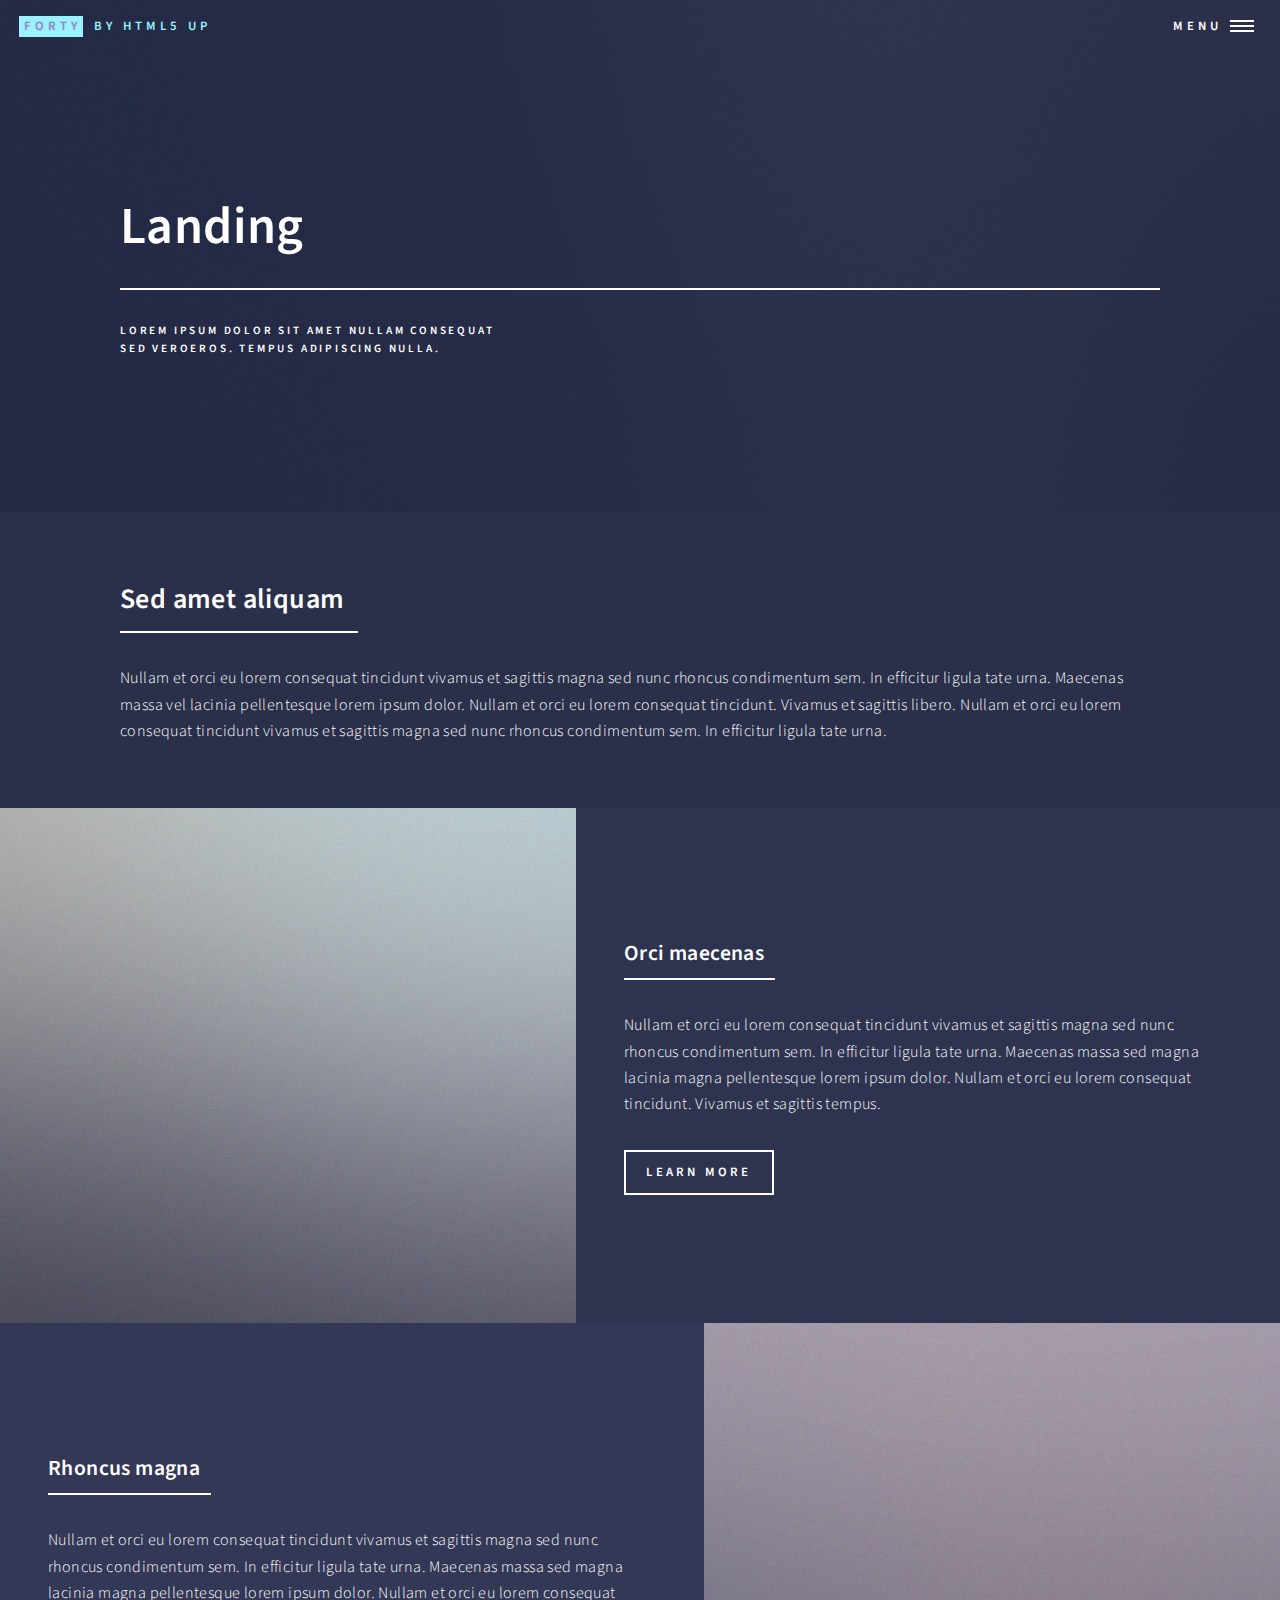
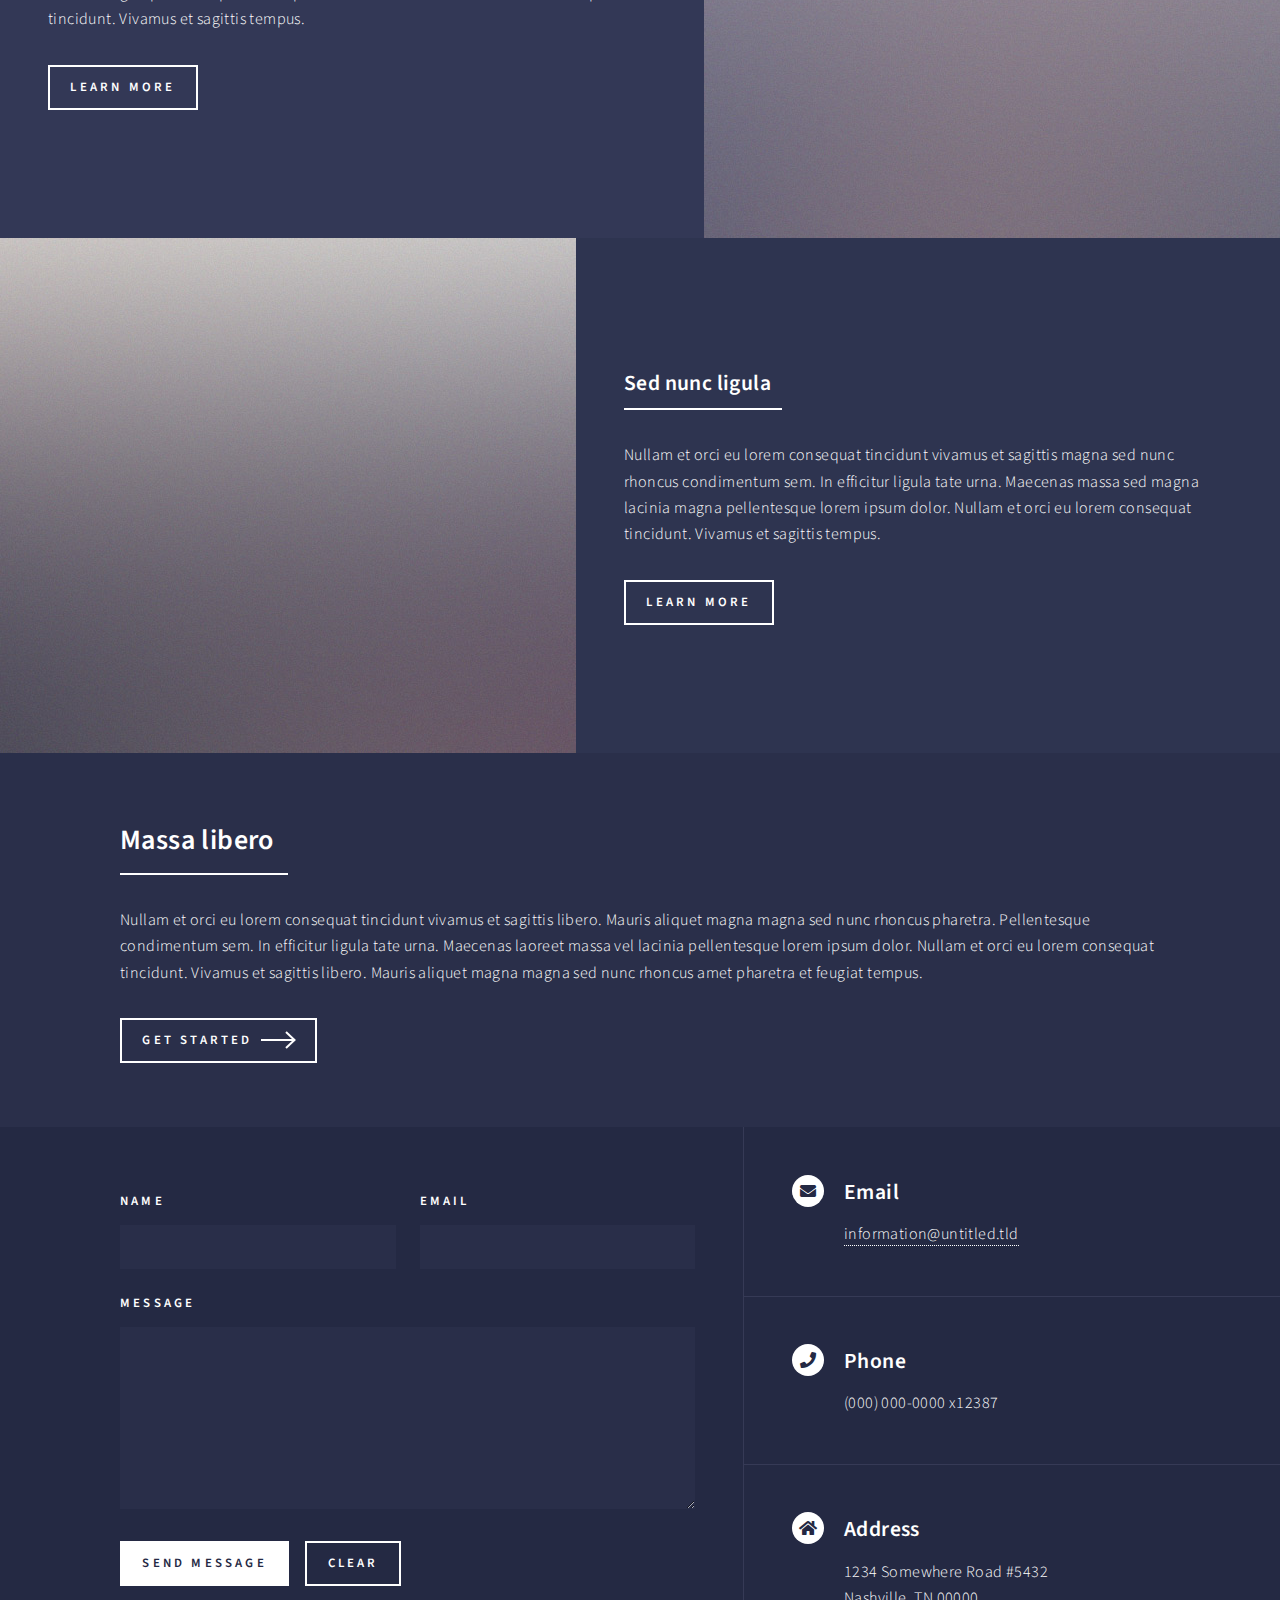
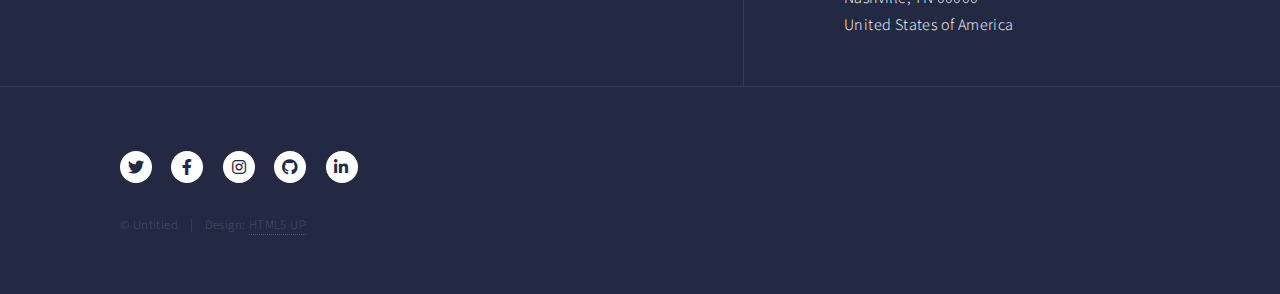
<file: landing.html>
<!DOCTYPE HTML>
<!--
	Forty by HTML5 UP
	html5up.net | @ajlkn
	Free for personal and commercial use under the CCA 3.0 license (html5up.net/license)
-->
<html>
	<head>
		<title>Landing - Forty by HTML5 UP</title>
		<meta charset="utf-8" />
		<meta name="viewport" content="width=device-width, initial-scale=1, user-scalable=no" />
		<link rel="stylesheet" href="assets/css/main.css" />
		<noscript><link rel="stylesheet" href="assets/css/noscript.css" /></noscript>
	</head>
	<body class="is-preload">

		<!-- Wrapper -->
			<div id="wrapper">

				<!-- Header -->
				<!-- Note: The "styleN" class below should match that of the banner element. -->
					<header id="header" class="alt style2">
						<a href="index.html" class="logo"><strong>Forty</strong> <span>by HTML5 UP</span></a>
						<nav>
							<a href="#menu">Menu</a>
						</nav>
					</header>

				<!-- Menu -->
					<nav id="menu">
						<ul class="links">
							<li><a href="index.html">Hjem</a></li>
							<li><a href="landing.html">Landing</a></li>
							<li><a href="generic.html">Generic</a></li>
							<li><a href="elements.html">Elements</a></li>
						</ul>
						<ul class="actions stacked">
							<li><a href="#" class="button primary fit">Get Started</a></li>
							<li><a href="#" class="button fit">Log In</a></li>
						</ul>
					</nav>

				<!-- Banner -->
				<!-- Note: The "styleN" class below should match that of the header element. -->
					<section id="banner" class="style2">
						<div class="inner">
							<span class="image">
								<img src="images/pic07.jpg" alt="" />
							</span>
							<header class="major">
								<h1>Landing</h1>
							</header>
							<div class="content">
								<p>Lorem ipsum dolor sit amet nullam consequat<br />
								sed veroeros. tempus adipiscing nulla.</p>
							</div>
						</div>
					</section>

				<!-- Main -->
					<div id="main">

						<!-- One -->
							<section id="one">
								<div class="inner">
									<header class="major">
										<h2>Sed amet aliquam</h2>
									</header>
									<p>Nullam et orci eu lorem consequat tincidunt vivamus et sagittis magna sed nunc rhoncus condimentum sem. In efficitur ligula tate urna. Maecenas massa vel lacinia pellentesque lorem ipsum dolor. Nullam et orci eu lorem consequat tincidunt. Vivamus et sagittis libero. Nullam et orci eu lorem consequat tincidunt vivamus et sagittis magna sed nunc rhoncus condimentum sem. In efficitur ligula tate urna.</p>
								</div>
							</section>

						<!-- Two -->
							<section id="two" class="spotlights">
								<section>
									<a href="generic.html" class="image">
										<img src="images/pic08.jpg" alt="" data-position="center center" />
									</a>
									<div class="content">
										<div class="inner">
											<header class="major">
												<h3>Orci maecenas</h3>
											</header>
											<p>Nullam et orci eu lorem consequat tincidunt vivamus et sagittis magna sed nunc rhoncus condimentum sem. In efficitur ligula tate urna. Maecenas massa sed magna lacinia magna pellentesque lorem ipsum dolor. Nullam et orci eu lorem consequat tincidunt. Vivamus et sagittis tempus.</p>
											<ul class="actions">
												<li><a href="generic.html" class="button">Learn more</a></li>
											</ul>
										</div>
									</div>
								</section>
								<section>
									<a href="generic.html" class="image">
										<img src="images/pic09.jpg" alt="" data-position="top center" />
									</a>
									<div class="content">
										<div class="inner">
											<header class="major">
												<h3>Rhoncus magna</h3>
											</header>
											<p>Nullam et orci eu lorem consequat tincidunt vivamus et sagittis magna sed nunc rhoncus condimentum sem. In efficitur ligula tate urna. Maecenas massa sed magna lacinia magna pellentesque lorem ipsum dolor. Nullam et orci eu lorem consequat tincidunt. Vivamus et sagittis tempus.</p>
											<ul class="actions">
												<li><a href="generic.html" class="button">Learn more</a></li>
											</ul>
										</div>
									</div>
								</section>
								<section>
									<a href="generic.html" class="image">
										<img src="images/pic10.jpg" alt="" data-position="25% 25%" />
									</a>
									<div class="content">
										<div class="inner">
											<header class="major">
												<h3>Sed nunc ligula</h3>
											</header>
											<p>Nullam et orci eu lorem consequat tincidunt vivamus et sagittis magna sed nunc rhoncus condimentum sem. In efficitur ligula tate urna. Maecenas massa sed magna lacinia magna pellentesque lorem ipsum dolor. Nullam et orci eu lorem consequat tincidunt. Vivamus et sagittis tempus.</p>
											<ul class="actions">
												<li><a href="generic.html" class="button">Learn more</a></li>
											</ul>
										</div>
									</div>
								</section>
							</section>

						<!-- Three -->
							<section id="three">
								<div class="inner">
									<header class="major">
										<h2>Massa libero</h2>
									</header>
									<p>Nullam et orci eu lorem consequat tincidunt vivamus et sagittis libero. Mauris aliquet magna magna sed nunc rhoncus pharetra. Pellentesque condimentum sem. In efficitur ligula tate urna. Maecenas laoreet massa vel lacinia pellentesque lorem ipsum dolor. Nullam et orci eu lorem consequat tincidunt. Vivamus et sagittis libero. Mauris aliquet magna magna sed nunc rhoncus amet pharetra et feugiat tempus.</p>
									<ul class="actions">
										<li><a href="generic.html" class="button next">Get Started</a></li>
									</ul>
								</div>
							</section>

					</div>

				<!-- Contact -->
					<section id="contact">
						<div class="inner">
							<section>
								<form method="post" action="#">
									<div class="fields">
										<div class="field half">
											<label for="name">Name</label>
											<input type="text" name="name" id="name" />
										</div>
										<div class="field half">
											<label for="email">Email</label>
											<input type="text" name="email" id="email" />
										</div>
										<div class="field">
											<label for="message">Message</label>
											<textarea name="message" id="message" rows="6"></textarea>
										</div>
									</div>
									<ul class="actions">
										<li><input type="submit" value="Send Message" class="primary" /></li>
										<li><input type="reset" value="Clear" /></li>
									</ul>
								</form>
							</section>
							<section class="split">
								<section>
									<div class="contact-method">
										<span class="icon solid alt fa-envelope"></span>
										<h3>Email</h3>
										<a href="#">information@untitled.tld</a>
									</div>
								</section>
								<section>
									<div class="contact-method">
										<span class="icon solid alt fa-phone"></span>
										<h3>Phone</h3>
										<span>(000) 000-0000 x12387</span>
									</div>
								</section>
								<section>
									<div class="contact-method">
										<span class="icon solid alt fa-home"></span>
										<h3>Address</h3>
										<span>1234 Somewhere Road #5432<br />
										Nashville, TN 00000<br />
										United States of America</span>
									</div>
								</section>
							</section>
						</div>
					</section>

				<!-- Footer -->
					<footer id="footer">
						<div class="inner">
							<ul class="icons">
								<li><a href="#" class="icon brands alt fa-twitter"><span class="label">Twitter</span></a></li>
								<li><a href="#" class="icon brands alt fa-facebook-f"><span class="label">Facebook</span></a></li>
								<li><a href="#" class="icon brands alt fa-instagram"><span class="label">Instagram</span></a></li>
								<li><a href="#" class="icon brands alt fa-github"><span class="label">GitHub</span></a></li>
								<li><a href="#" class="icon brands alt fa-linkedin-in"><span class="label">LinkedIn</span></a></li>
							</ul>
							<ul class="copyright">
								<li>&copy; Untitled</li><li>Design: <a href="https://html5up.net">HTML5 UP</a></li>
							</ul>
						</div>
					</footer>

			</div>

		<!-- Scripts -->
			<script src="assets/js/jquery.min.js"></script>
			<script src="assets/js/jquery.scrolly.min.js"></script>
			<script src="assets/js/jquery.scrollex.min.js"></script>
			<script src="assets/js/browser.min.js"></script>
			<script src="assets/js/breakpoints.min.js"></script>
			<script src="assets/js/util.js"></script>
			<script src="assets/js/main.js"></script>

	</body>
</html>
</file>
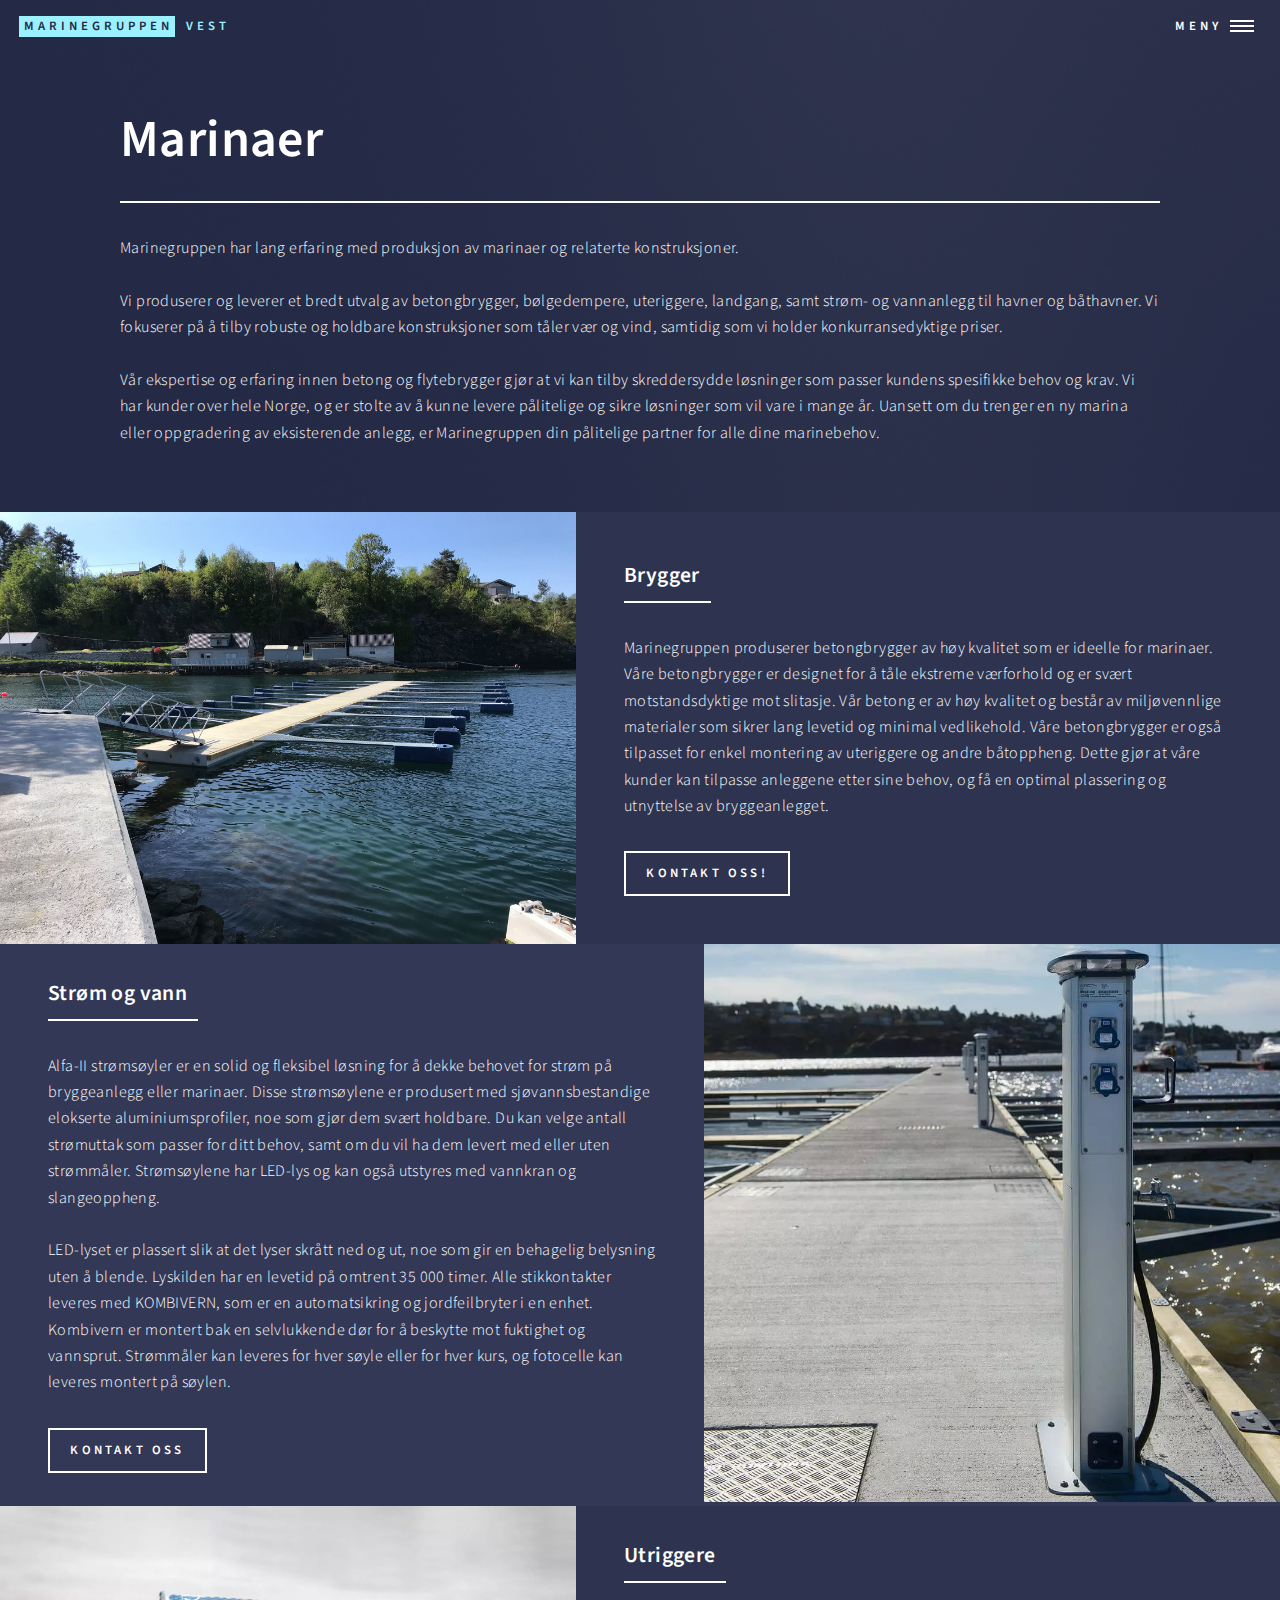
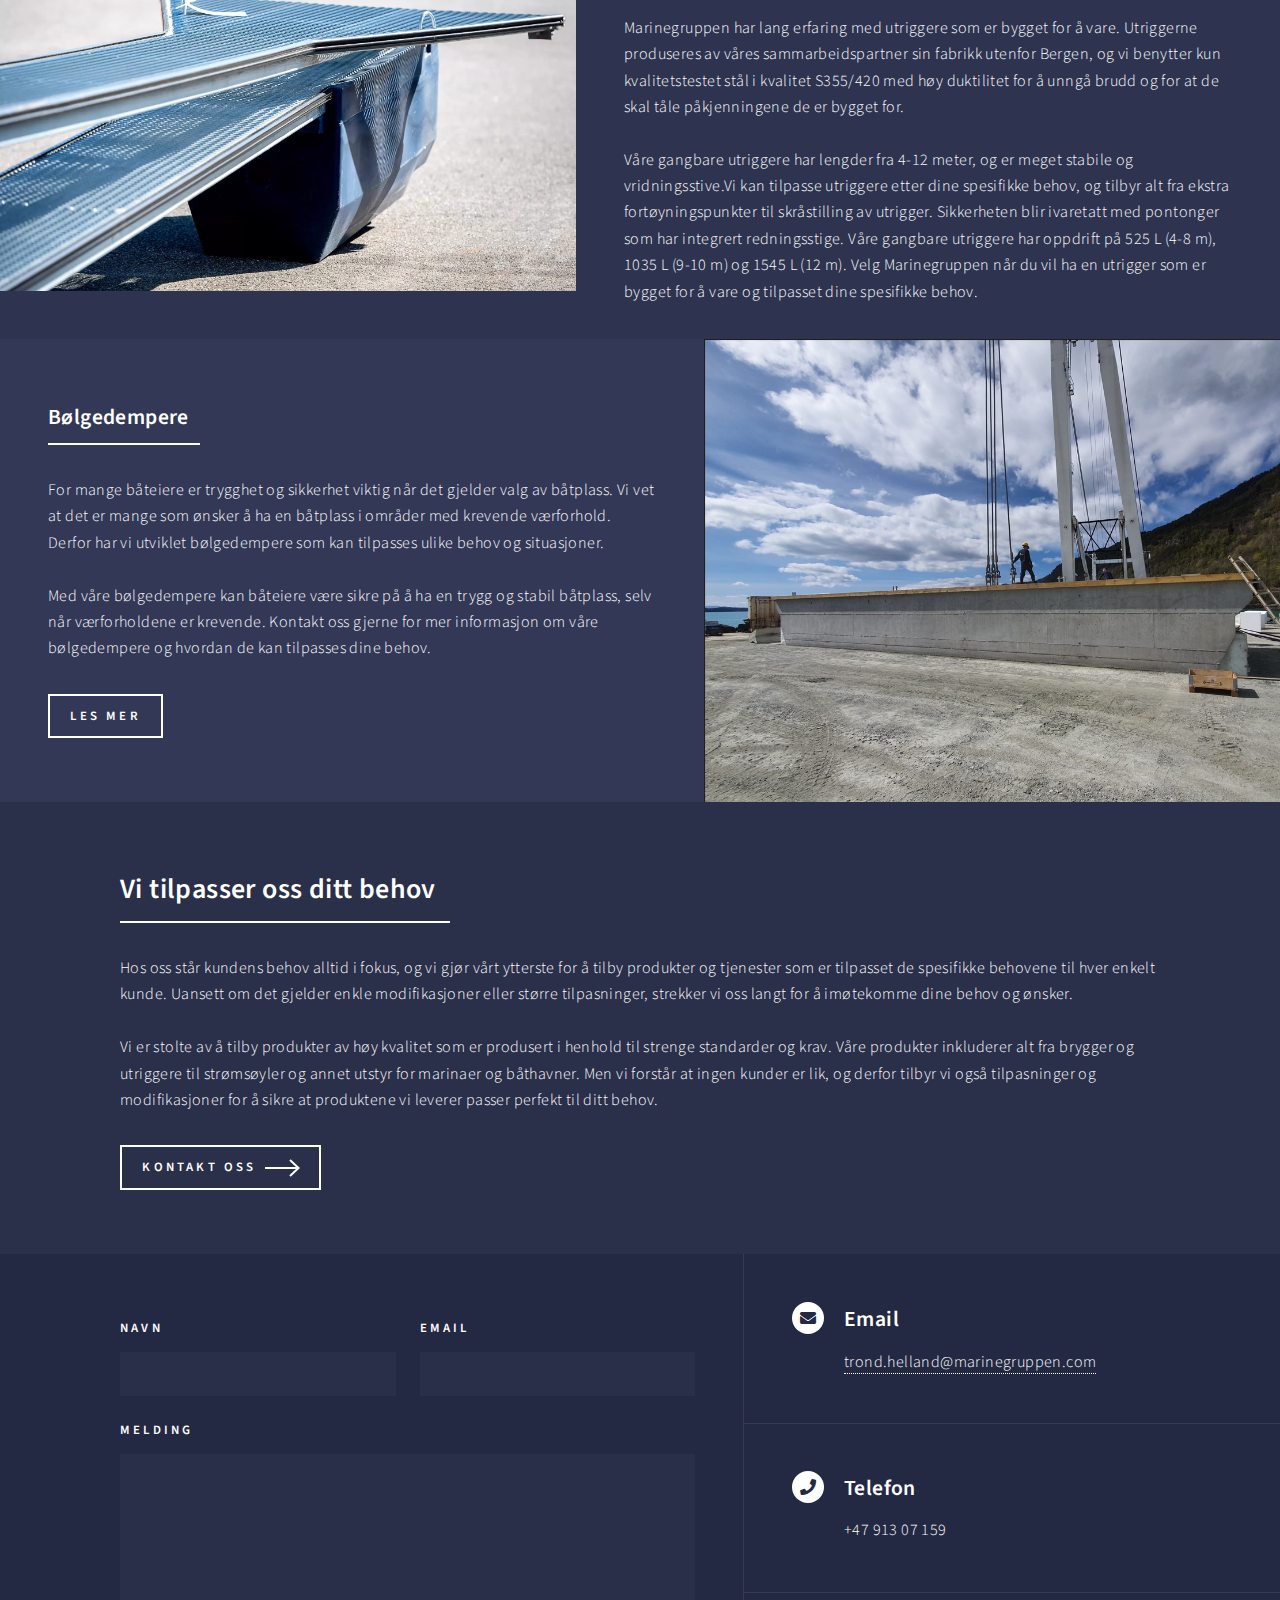
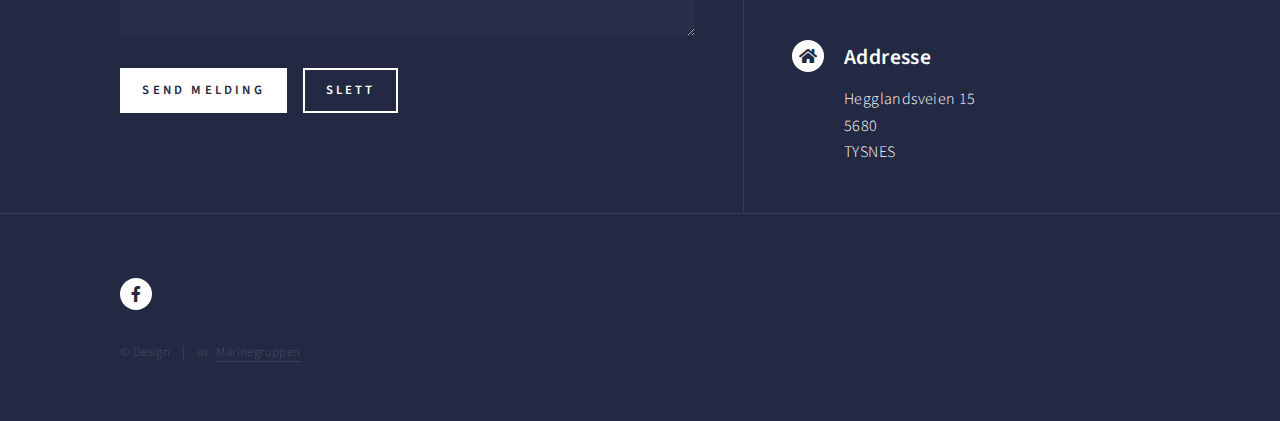
<file: marina.html>
<!DOCTYPE HTML>
<!--
	Forty by HTML5 UP
	html5up.net | @ajlkn
	Free for personal and commercial use under the CCA 3.0 license (html5up.net/license)
-->
<html>
	<head>
		<title>Marinegruppen - Totalleverandør av robuste betongbrygger og marinaanlegg</title>
		<meta charset="utf-8" />
		<meta name="description" content="Marinegruppen produserer og forhandler et bredt utvalg flytende betongkonstruksjoner og marinaanlegg. Vi fokuserer på å tilby robuste og holdbare brygger til konkurransedyktige priser, med en sterk kvalitetsgaranti." />
		
		<meta name="viewport" content="width=device-width, initial-scale=1, user-scalable=no" />
		<link rel="stylesheet" href="assets/css/main.css" />
		<noscript><link rel="stylesheet" href="assets/css/noscript.css" /></noscript>
	</head>
	<body class="is-preload">

		<!-- Wrapper -->
			<div id="wrapper">

				<!-- Header -->
					<header id="header" class="alt">
						<a href="index.html" class="logo"><strong>marinegruppen</strong> <span>vest</span></a>
						<nav>
							<a href="#menu">Meny</a>
						</nav>
					</header>

				<!-- Menu -->
					<nav id="menu">
						<ul class="links">
							<li><a href="#">Hjem</a></li>
							<li><a href="omoss.html">Om oss</a></li>
							<li><a href="marina.html">Marinaer</a></li>
							<li><a href="bølgedempere.html">Bølgedempere</a></li>
							<li><a href="skreddersydd.html">Skreddersydde løsninger</a></li>





				
						</ul>
						<ul class="actions stacked">
							<li><a href="kontaktoss.html" class="button primary fit">Kontakt oss</a></li>
						</ul>
					</nav>

				<!-- Banner -->
				<!-- Note: The "styleN" class below should match that of the header element. -->
					<section id="banner" class="style2">
						<div class="inner">
							<span class="image">
								<img src="images/pic07.jpg" alt="" />
							</span>
							<header class="major">
								<h1>Marinaer</h1>
							</header>
							<div 
								<p>Marinegruppen har lang erfaring med produksjon av marinaer og relaterte konstruksjoner. <br /><br />Vi produserer og leverer et bredt utvalg av betongbrygger, bølgedempere, uteriggere, landgang, samt strøm- og vannanlegg til havner og båthavner. Vi fokuserer på å tilby robuste og holdbare konstruksjoner som tåler vær og vind, samtidig som vi holder konkurransedyktige priser. <br /><br />Vår ekspertise og erfaring innen betong og flytebrygger gjør at vi kan tilby skreddersydde løsninger som passer kundens spesifikke behov og krav. Vi har kunder over hele Norge, og er stolte av å kunne levere pålitelige og sikre løsninger som vil vare i mange år. Uansett om du trenger en ny marina eller oppgradering av eksisterende anlegg, er Marinegruppen din pålitelige partner for alle dine marinebehov.</p>
							</div>
						</div>
					</section>

				<!-- Main -->
					<div id="main">

						

						<!-- Two -->
							<section id="two" class="spotlights">
								<section>
									<a href="kontaktoss.html" class="image">
										<img src="images/matias/marinaer.jpg" alt="marina brygger marinegruppen" data-position="center center" />
									</a>
									<div class="content">
										<div class="inner">
											<header class="major">
												<h3>Brygger</h3>
											</header>
											<p>Marinegruppen produserer betongbrygger av høy kvalitet som er ideelle for marinaer. Våre betongbrygger er designet for å tåle ekstreme værforhold og er svært motstandsdyktige mot slitasje. Vår betong er av høy kvalitet og består av miljøvennlige materialer som sikrer lang levetid og minimal vedlikehold.

												Våre betongbrygger er også tilpasset for enkel montering av uteriggere og andre båtoppheng. Dette gjør at våre kunder kan tilpasse anleggene etter sine behov, og få en optimal plassering og utnyttelse av bryggeanlegget.</p>
											<ul class="actions">
												<li><a href="kontaktoss.html" class="button">Kontakt oss!</a></li>
											</ul>
										</div>
									</div>
								</section>
								<section>
									<a href="kontaktoss.html" class="image">
										<img src="images/matias/strom3.jpg" alt="strømsøyle til betong flytebrygger" data-position="top center" />
									</a>
									<div class="content">
										<div class="inner">
											<header class="major">
												<h3>Strøm og vann</h3>
											</header>
											<p>Alfa-II strømsøyler er en solid og fleksibel løsning for å dekke behovet for strøm på bryggeanlegg eller marinaer. Disse strømsøylene er produsert med sjøvannsbestandige elokserte aluminiumsprofiler, noe som gjør dem svært holdbare. Du kan velge antall strømuttak som passer for ditt behov, samt om du vil ha dem levert med eller uten strømmåler. Strømsøylene har LED-lys og kan også utstyres med vannkran og slangeoppheng.<br /><br />LED-lyset er plassert slik at det lyser skrått ned og ut, noe som gir en behagelig belysning uten å blende. Lyskilden har en levetid på omtrent 35 000 timer. Alle stikkontakter leveres med KOMBIVERN, som er en automatsikring og jordfeilbryter i en enhet. Kombivern er montert bak en selvlukkende dør for å beskytte mot fuktighet og vannsprut. Strømmåler kan leveres for hver søyle eller for hver kurs, og fotocelle kan leveres montert på søylen. </p>
											<ul class="actions">
												<li><a href="kontaktoss.html" class="button">Kontakt oss</a></li>
											</ul>
										</div>
									</div>
								</section>
								<section>
									<a href="kontaktoss.html" class="image">
										<img src="images/matias/bryggetilbehor-miljo.jpg" alt="utriggere til betong flytebrygger" data-position="25% 25%" />
									</a>
									<div class="content">
										<div class="inner">
											<header class="major">
												<h3>Utriggere</h3>
											</header>
											<p>Marinegruppen har lang erfaring med utriggere som er bygget for å vare. Utriggerne produseres av våres sammarbeidspartner sin fabrikk utenfor Bergen, og vi benytter kun kvalitetstestet stål i kvalitet S355/420 med høy duktilitet for å unngå brudd og for at de skal tåle påkjenningene de er bygget for.<br /><br /> Våre gangbare utriggere har lengder fra 4-12 meter, og er meget stabile og vridningsstive.Vi kan tilpasse utriggere etter dine spesifikke behov, og tilbyr alt fra ekstra fortøyningspunkter til skråstilling av utrigger. Sikkerheten blir ivaretatt med pontonger som har integrert redningsstige. Våre gangbare utriggere har oppdrift på 525 L (4-8 m), 1035 L (9-10 m) og 1545 L (12 m). Velg Marinegruppen når du vil ha en utrigger som er bygget for å vare og tilpasset dine spesifikke behov. </p>
											
										</div>
									</div>
								</section>
								<section>
									<a href="kontaktoss.html" class="image">
										<img src="images/matias/bølgedemper_stor.jpg" alt="betong bølgedempere flytebrygge" data-position="top center" />
									</a>
									<div class="content">
										<div class="inner">
											<header class="major">
												<h3>Bølgedempere</h3>
											</header>
											<p>For mange båteiere er trygghet og sikkerhet viktig når det gjelder valg av båtplass. Vi vet at det er mange som ønsker å ha en båtplass i områder med krevende værforhold. Derfor har vi utviklet bølgedempere som kan tilpasses ulike behov og situasjoner.<br /><br />Med våre bølgedempere kan båteiere være sikre på å ha en trygg og stabil båtplass, selv når værforholdene er krevende. Kontakt oss gjerne for mer informasjon om våre bølgedempere og hvordan de kan tilpasses dine behov. </p>
											<ul class="actions">
												<li><a href="bølgedempere.html" class="button">Les mer</a></li>
											</ul>
										</div>
									</div>
								</section>
							</section>

						<!-- Three -->
							<section id="three">
								<div class="inner">
									<header class="major">
										<h2>Vi tilpasser oss ditt behov</h2>
									</header>
									<p>Hos oss står kundens behov alltid i fokus, og vi gjør vårt ytterste for å tilby produkter og tjenester som er tilpasset de spesifikke behovene til hver enkelt kunde. Uansett om det gjelder enkle modifikasjoner eller større tilpasninger, strekker vi oss langt for å imøtekomme dine behov og ønsker.<br /><br /> Vi er stolte av å tilby produkter av høy kvalitet som er produsert i henhold til strenge standarder og krav. Våre produkter inkluderer alt fra brygger og utriggere til strømsøyler og annet utstyr for marinaer og båthavner. Men vi forstår at ingen kunder er lik, og derfor tilbyr vi også tilpasninger og modifikasjoner for å sikre at produktene vi leverer passer perfekt til ditt behov.</p>
									<ul class="actions">
										<li><a href="kontaktoss.html" class="button next">Kontakt oss</a></li>
									</ul>
								</div>
							</section>

					</div>


				<!-- Contact -->
				<section id="contact">
					<div class="inner">
						<section>
							<form method="post" action="#">
								<div class="fields">
									<div class="field half">
										<label for="name">Navn</label>
										<input type="text" name="name" id="name" />
									</div>
									<div class="field half">
										<label for="email">Email</label>
										<input type="text" name="email" id="email" />
									</div>
									<div class="field">
										<label for="message">Melding</label>
										<textarea name="message" id="message" rows="6"></textarea>
									</div>
								</div>
								<ul class="actions">
									<li><input type="submit" value="send Melding" class="primary" /></li>
									<li><input type="reset" value="Slett" /></li>
								</ul>
							</form>
						</section>
						<section class="split">
							<section>
								<div class="contact-method">
									<span class="icon solid alt fa-envelope"></span>
									<h3>Email</h3>
									<a href="mail:trond.helland@marinegruppen.com">trond.helland@marinegruppen.com</a>
								</div>
							</section>
							<section>
								<div class="contact-method">
									<span class="icon solid alt fa-phone"></span>
									<h3>Telefon</h3>
									<span>+47 913 07 159</span>
								</div>
							</section>
							<section>
								<div class="contact-method">
									<span class="icon solid alt fa-home"></span>
									<h3>Addresse</h3>
									<span>Hegglandsveien 15<br />
									5680<br />
									TYSNES</span>
								</div>
							</section>
						</section>
					</div>
				</section>

			<!-- Footer -->
				<footer id="footer">
					<div class="inner">
						<ul class="icons">
							
							<li><a href="https://www.facebook.com/Marinegruppen" class="icon brands alt fa-facebook-f"><span class="label">Facebook</span></a></li>
							
							
							
						</ul>
						<ul class="copyright">
							<li>&copy; Design</li><li>av: <a href="https://marinegruppen.com">Marinegruppen</a></li>
						</ul>
					</div>
				</footer>

		</div>

		<!-- Scripts -->
			<script src="assets/js/jquery.min.js"></script>
			<script src="assets/js/jquery.scrolly.min.js"></script>
			<script src="assets/js/jquery.scrollex.min.js"></script>
			<script src="assets/js/browser.min.js"></script>
			<script src="assets/js/breakpoints.min.js"></script>
			<script src="assets/js/util.js"></script>
			<script src="assets/js/main.js"></script>

	</body>
</html>
</file>
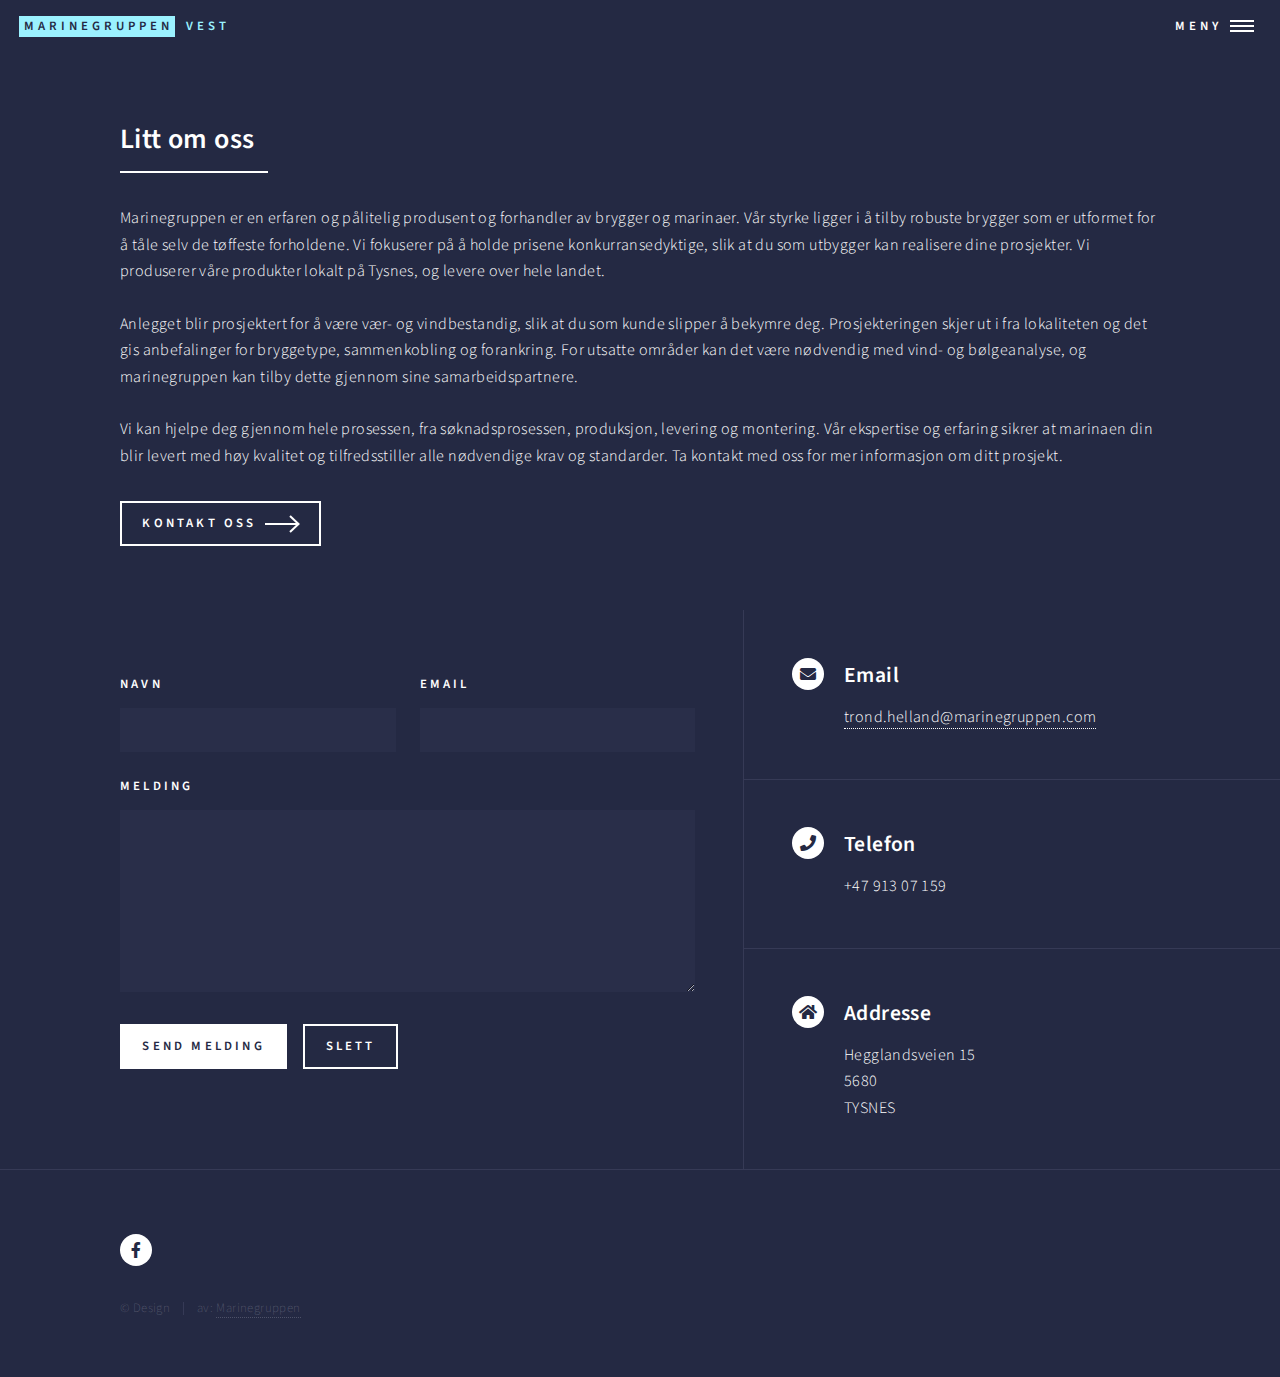
<file: omoss.html>
<!DOCTYPE HTML>
<!--
	Forty by HTML5 UP
	html5up.net | @ajlkn
	Free for personal and commercial use under the CCA 3.0 license (html5up.net/license)
-->
<html>
	<head>
		<title>Marinegruppen - Totalleverandør av robuste betongbrygger og marinaanlegg</title>
		<meta charset="utf-8" />
		<meta name="description" content="Marinegruppen produserer og forhandler et bredt utvalg flytende betongkonstruksjoner og marinaanlegg. Vi fokuserer på å tilby robuste og holdbare brygger til konkurransedyktige priser, med en sterk kvalitetsgaranti." />
		
		<meta name="viewport" content="width=device-width, initial-scale=1, user-scalable=no" />
		<link rel="stylesheet" href="assets/css/main.css" />
		<noscript><link rel="stylesheet" href="assets/css/noscript.css" /></noscript>
	</head>
	<body class="is-preload">

		<!-- Wrapper -->
			<div id="wrapper">

				<!-- Header -->
					<header id="header" class="alt">
						<a href="index.html" class="logo"><strong>marinegruppen</strong> <span>vest</span></a>
						<nav>
							<a href="#menu">Meny</a>
						</nav>
					</header>

				<!-- Menu -->
					<nav id="menu">
						<ul class="links">
							<li><a href="#">Hjem</a></li>
							<li><a href="omoss.html">Om oss</a></li>
							<li><a href="marina.html">Marinaer</a></li>
							<li><a href="bølgedempere.html">Bølgedempere</a></li>
							<li><a href="skreddersydd.html">Skreddersydde løsninger</a></li>





				
						</ul>
						<ul class="actions stacked">
							<li><a href="kontaktoss.html" class="button primary fit">Kontakt oss</a></li>
						</ul>
					</nav>

				

						<!-- Two -->
							<section id="two">
								<div class="inner">
									<header class="major">
										<h2>Litt om oss</h2>
									</header>
									<p>Marinegruppen er en erfaren og pålitelig produsent og forhandler av brygger og marinaer. Vår styrke ligger i å tilby robuste brygger som er utformet for å tåle selv de tøffeste forholdene. Vi fokuserer på å holde prisene konkurransedyktige, slik at du som utbygger kan realisere dine prosjekter. Vi produserer våre produkter lokalt på Tysnes, og levere over hele landet.<br /><br /> Anlegget blir prosjektert for å være vær- og vindbestandig, slik at du som kunde slipper å bekymre deg. Prosjekteringen skjer ut i fra lokaliteten og det gis anbefalinger for bryggetype, sammenkobling og forankring. For utsatte områder kan det være nødvendig med vind- og bølgeanalyse, og marinegruppen kan tilby dette gjennom sine samarbeidspartnere.<br /><br />Vi kan hjelpe deg gjennom hele prosessen, fra søknadsprosessen, produksjon, levering og montering. Vår ekspertise og erfaring sikrer at marinaen din blir levert med høy kvalitet og tilfredsstiller alle nødvendige krav og standarder.

										Ta kontakt med oss for mer informasjon om ditt prosjekt.</p><ul class="actions">
										<li><a href="landing.html" class="button next">Kontakt oss</a></li>
									</ul>
								</div>
							</section>

			
				<!-- Contact -->
				<section id="contact">
					<div class="inner">
						<section>
							<form method="post" action="#">
								<div class="fields">
									<div class="field half">
										<label for="name">Navn</label>
										<input type="text" name="name" id="name" />
									</div>
									<div class="field half">
										<label for="email">Email</label>
										<input type="text" name="email" id="email" />
									</div>
									<div class="field">
										<label for="message">Melding</label>
										<textarea name="message" id="message" rows="6"></textarea>
									</div>
								</div>
								<ul class="actions">
									<li><input type="submit" value="send Melding" class="primary" /></li>
									<li><input type="reset" value="Slett" /></li>
								</ul>
							</form>
						</section>
						<section class="split">
							<section>
								<div class="contact-method">
									<span class="icon solid alt fa-envelope"></span>
									<h3>Email</h3>
									<a href="mail:trond.helland@marinegruppen.com">trond.helland@marinegruppen.com</a>
								</div>
							</section>
							<section>
								<div class="contact-method">
									<span class="icon solid alt fa-phone"></span>
									<h3>Telefon</h3>
									<span>+47 913 07 159</span>
								</div>
							</section>
							<section>
								<div class="contact-method">
									<span class="icon solid alt fa-home"></span>
									<h3>Addresse</h3>
									<span>Hegglandsveien 15<br />
									5680<br />
									TYSNES</span>
								</div>
							</section>
						</section>
					</div>
				</section>

			<!-- Footer -->
				<footer id="footer">
					<div class="inner">
						<ul class="icons">
							
							<li><a href="https://www.facebook.com/Marinegruppen" class="icon brands alt fa-facebook-f"><span class="label">Facebook</span></a></li>
							
							
							
						</ul>
						<ul class="copyright">
							<li>&copy; Design</li><li>av: <a href="https://marinegruppen.com">Marinegruppen</a></li>
						</ul>
					</div>
				</footer>

		</div>

		<!-- Scripts -->
			<script src="assets/js/jquery.min.js"></script>
			<script src="assets/js/jquery.scrolly.min.js"></script>
			<script src="assets/js/jquery.scrollex.min.js"></script>
			<script src="assets/js/browser.min.js"></script>
			<script src="assets/js/breakpoints.min.js"></script>
			<script src="assets/js/util.js"></script>
			<script src="assets/js/main.js"></script>

	</body>
</html>
</file>
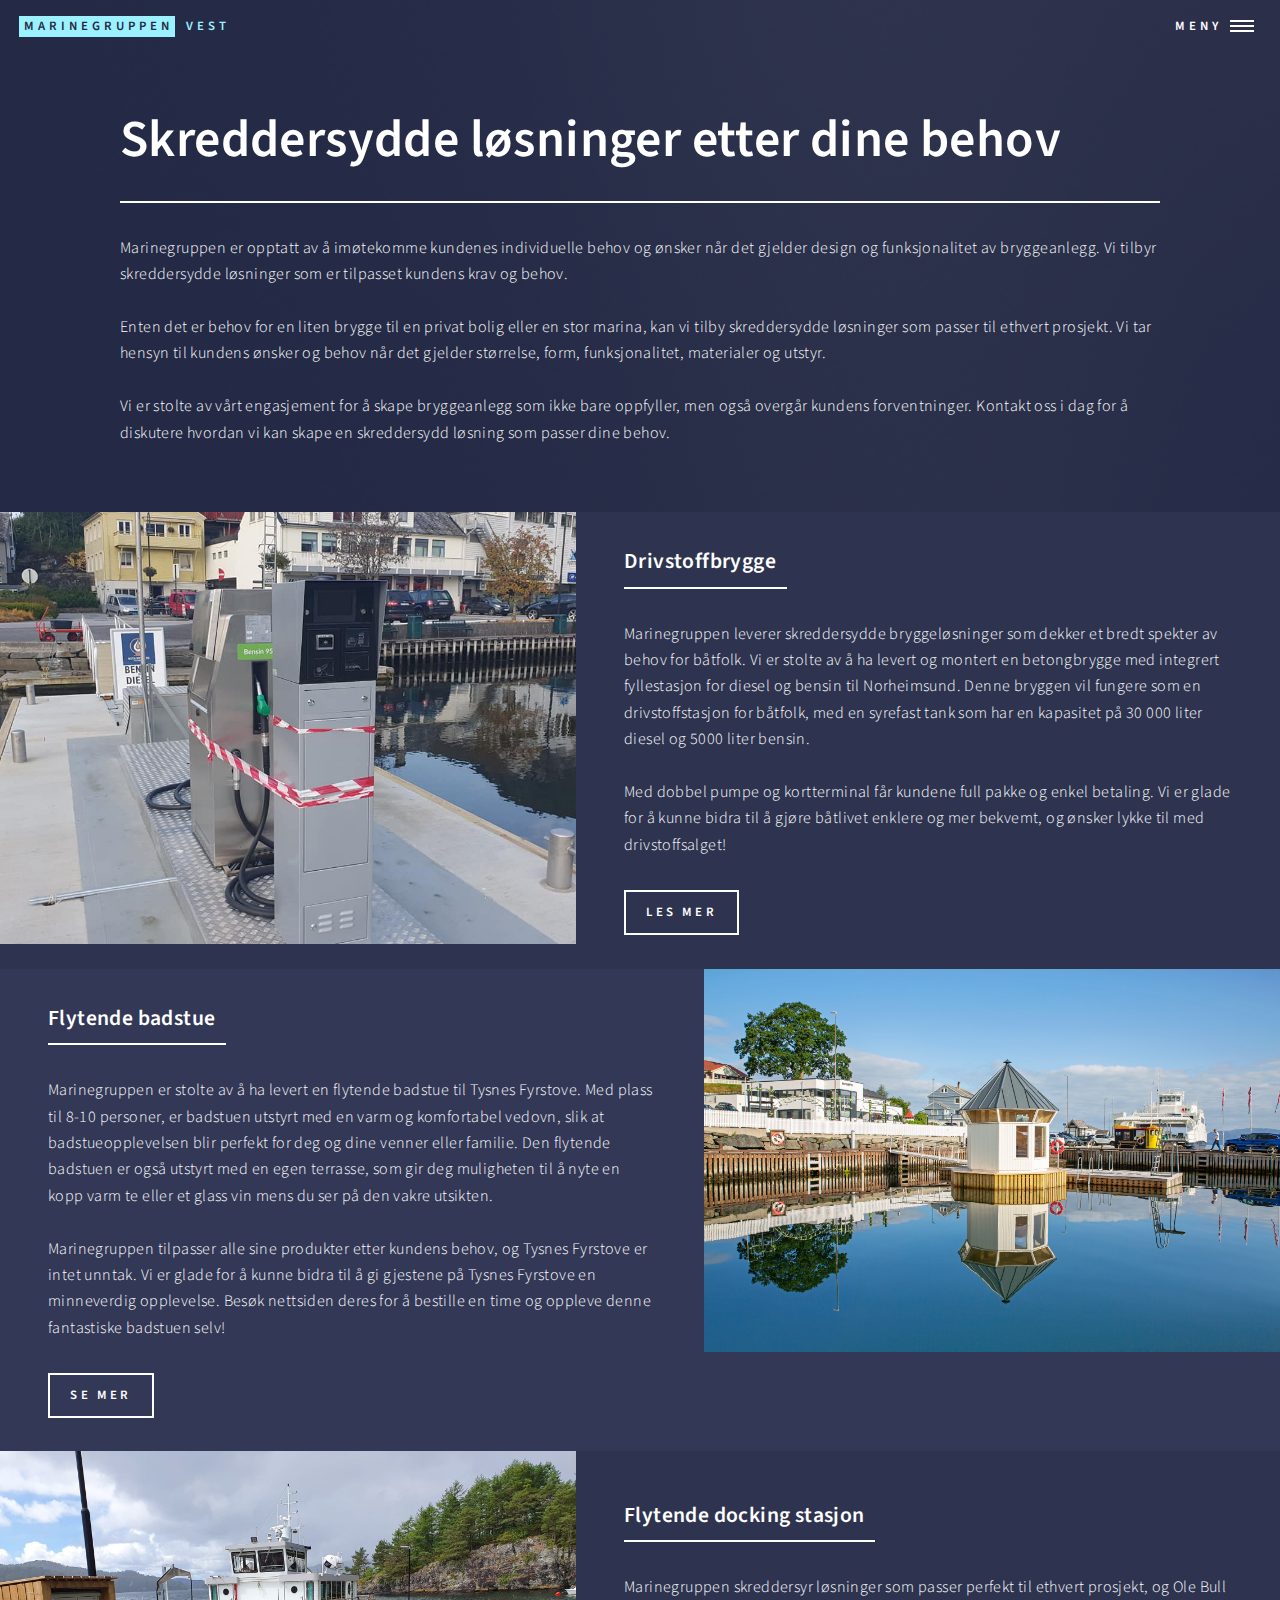
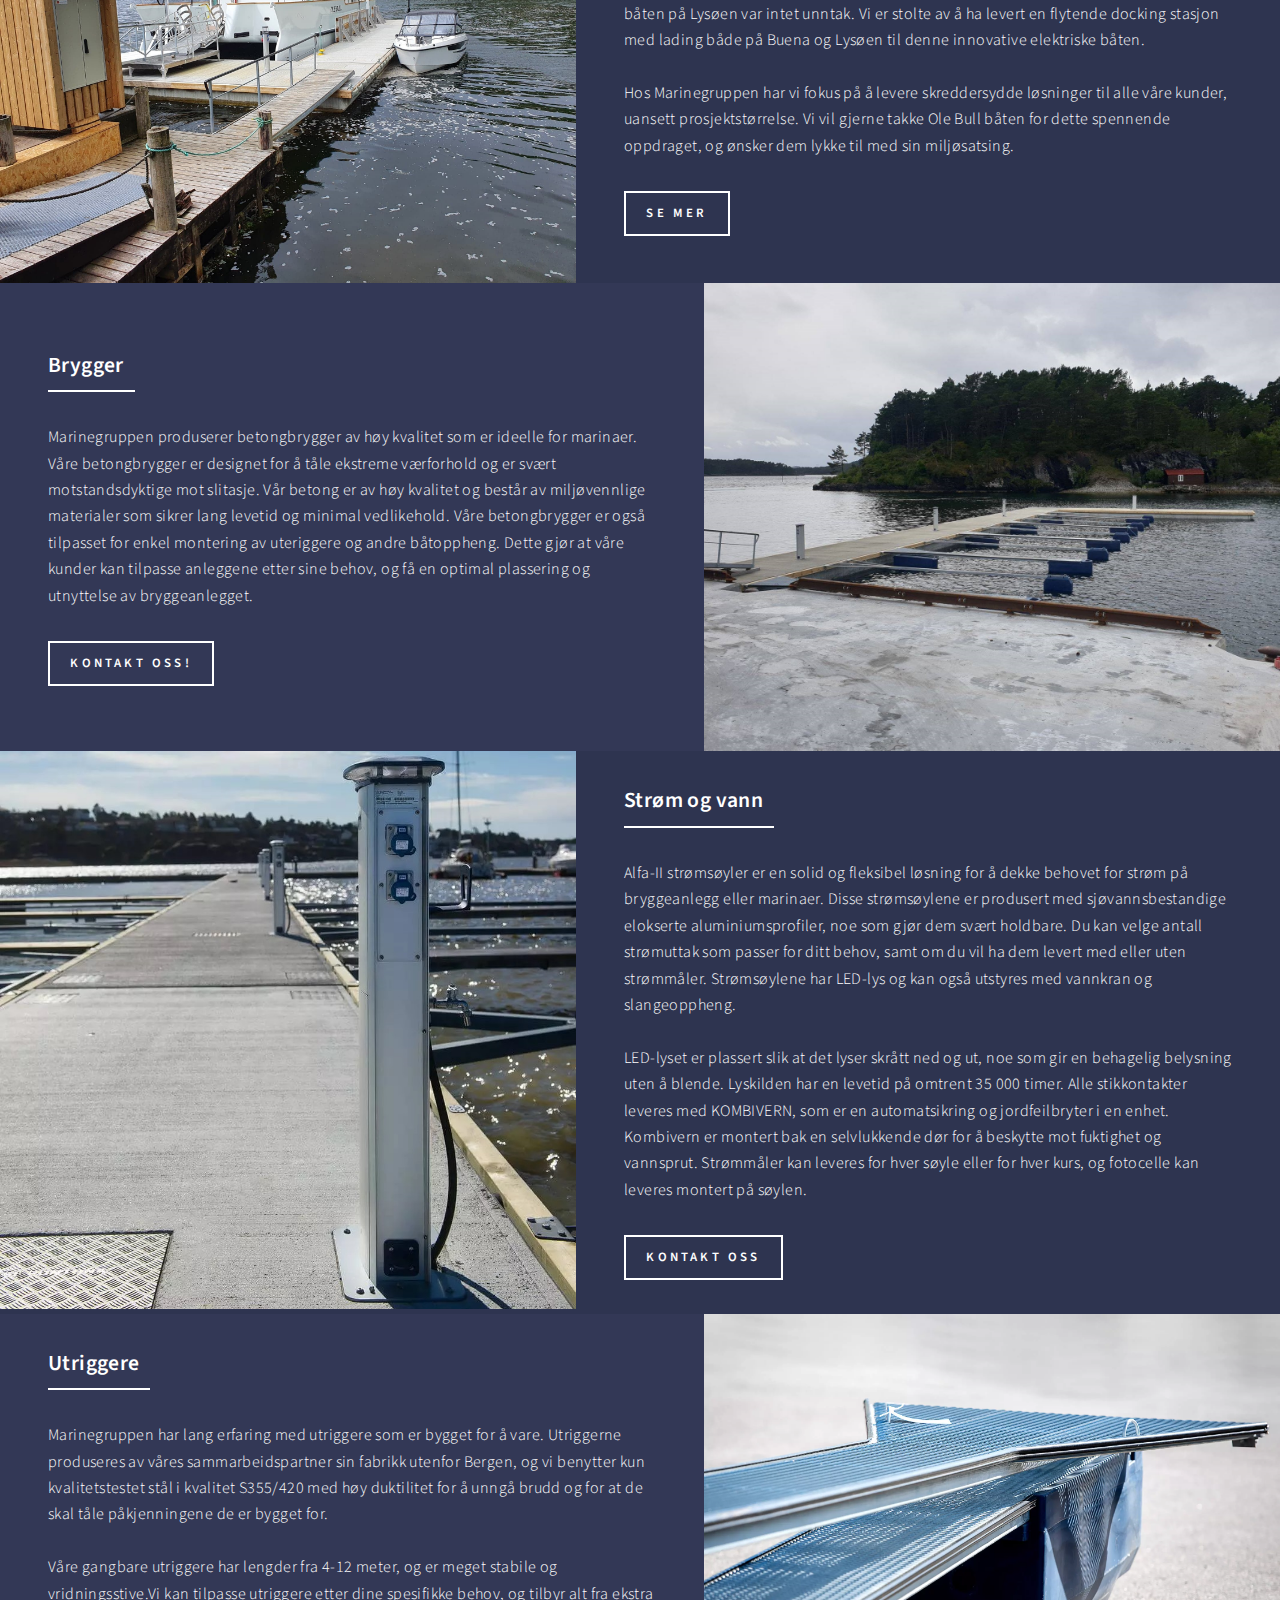
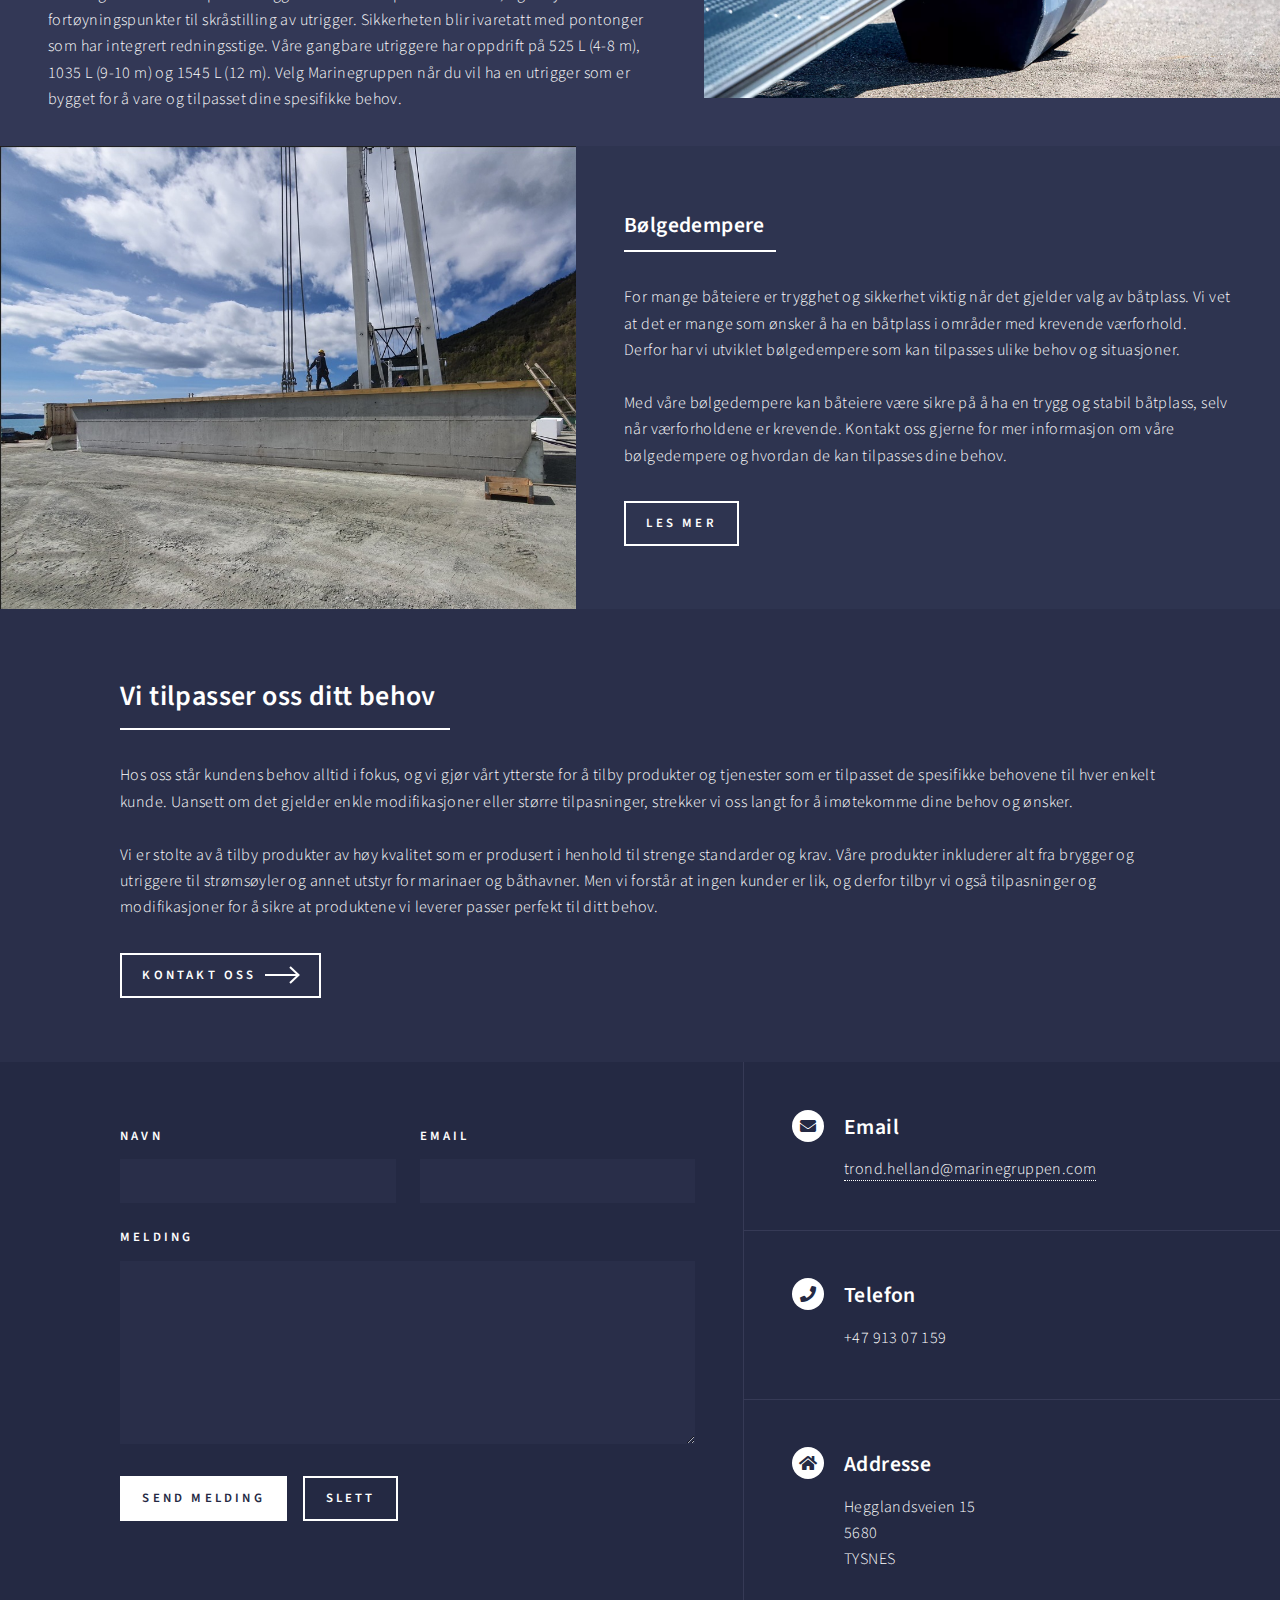
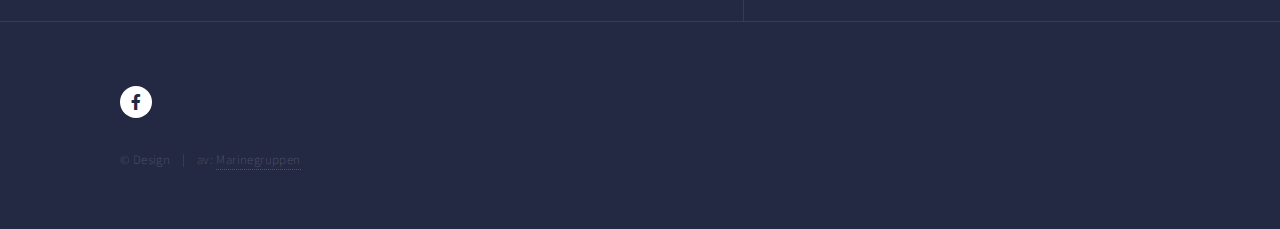
<file: skreddersydd.html>
<!DOCTYPE HTML>
<!--
	Forty by HTML5 UP
	html5up.net | @ajlkn
	Free for personal and commercial use under the CCA 3.0 license (html5up.net/license)
-->
<html>
	<head>
		<title>Marinegruppen - Totalleverandør av robuste betongbrygger og marinaanlegg</title>
		<meta charset="utf-8" />
		<meta name="description" content="Marinegruppen produserer og forhandler et bredt utvalg flytende betongkonstruksjoner og marinaanlegg. Vi fokuserer på å tilby robuste og holdbare brygger til konkurransedyktige priser, med en sterk kvalitetsgaranti." />
		
		<meta name="viewport" content="width=device-width, initial-scale=1, user-scalable=no" />
		<link rel="stylesheet" href="assets/css/main.css" />
		<noscript><link rel="stylesheet" href="assets/css/noscript.css" /></noscript>
	</head>
	<body class="is-preload">

		<!-- Wrapper -->
			<div id="wrapper">

				<!-- Header -->
					<header id="header" class="alt">
						<a href="index.html" class="logo"><strong>marinegruppen</strong> <span>vest</span></a>
						<nav>
							<a href="#menu">Meny</a>
						</nav>
					</header>

				<!-- Menu -->
					<nav id="menu">
						<ul class="links">
							<li><a href="#">Hjem</a></li>
							<li><a href="omoss.html">Om oss</a></li>
							<li><a href="marina.html">Marinaer</a></li>
							<li><a href="bølgedempere.html">Bølgedempere</a></li>
							<li><a href="skreddersydd.html">Skreddersydde løsninger</a></li>





				
						</ul>
						<ul class="actions stacked">
							<li><a href="kontaktoss.html" class="button primary fit">Kontakt oss</a></li>
						</ul>
					</nav>

				<!-- Banner -->
				<!-- Note: The "styleN" class below should match that of the header element. -->
					<section id="banner" class="style2">
						<div class="inner">
							<span class="image">
								<img src="images/pic07.jpg" alt="" />
							</span>
							<header class="major">
								<h1>Skreddersydde løsninger etter dine behov</h1>
							</header>
							<div 
								<p>Marinegruppen er opptatt av å imøtekomme kundenes individuelle behov og ønsker når det gjelder design og funksjonalitet av bryggeanlegg. Vi tilbyr skreddersydde løsninger som er tilpasset kundens krav og behov.<br /><br />Enten det er behov for en liten brygge til en privat bolig eller en stor marina, kan vi tilby skreddersydde løsninger som passer til ethvert prosjekt. Vi tar hensyn til kundens ønsker og behov når det gjelder størrelse, form, funksjonalitet, materialer og utstyr.<br /><br />Vi er stolte av vårt engasjement for å skape bryggeanlegg som ikke bare oppfyller, men også overgår kundens forventninger. Kontakt oss i dag for å diskutere hvordan vi kan skape en skreddersydd løsning som passer dine behov.  </p>
							</div>
						</div>
					</section>

				<!-- Main -->
					<div id="main">

						

						<!-- Two -->


							<section id="two" class="spotlights">
								<section>
									<a href="kontaktoss.html" class="image">
										<img src="images/matias/bryggetank.jpg" alt="drivstoff brygge. flytebrygge med fyllestasjon" data-position="top center" />
									</a>
									<div class="content">
										<div class="inner">
											<header class="major">
												<h3>Drivstoffbrygge</h3>
											</header>
											<p>Marinegruppen leverer skreddersydde bryggeløsninger som dekker et bredt spekter av behov for båtfolk. Vi er stolte av å ha levert og montert en betongbrygge med integrert fyllestasjon for diesel og bensin til Norheimsund. Denne bryggen vil fungere som en drivstoffstasjon for båtfolk, med en syrefast tank som har en kapasitet på 30 000 liter diesel og 5000 liter bensin.<br /><br /> Med dobbel pumpe og kortterminal får kundene full pakke og enkel betaling. Vi er glade for å kunne bidra til å gjøre båtlivet enklere og mer bekvemt, og ønsker lykke til med drivstoffsalget!</p>
											<ul class="actions">
												<li><a href="#" target="_blank" rel="noopener" class="button">Les mer</a></li>
											</ul>
										</div>
									</div>
								</section>
								<section>
									<a href="kontaktoss.html" class="image">
										<img src="images/matias/ekte_badestue.jpg" alt="flytende badstue" data-position="top center" />
									</a>
									<div class="content">
										<div class="inner">
											<header class="major">
												<h3>Flytende badstue </h3>
											</header>
											<p>Marinegruppen er stolte av å ha levert en flytende badstue til Tysnes Fyrstove. Med plass til 8-10 personer, er badstuen utstyrt med en varm og komfortabel vedovn, slik at badstueopplevelsen blir perfekt for deg og dine venner eller familie. Den flytende badstuen er også utstyrt med en egen terrasse, som gir deg muligheten til å nyte en kopp varm te eller et glass vin mens du ser på den vakre utsikten.<br /><br />Marinegruppen tilpasser alle sine produkter etter kundens behov, og Tysnes Fyrstove er intet unntak. Vi er glade for å kunne bidra til å gi gjestene på Tysnes Fyrstove en minneverdig opplevelse. Besøk nettsiden deres for å bestille en time og oppleve denne fantastiske badstuen selv!</p>
											<ul class="actions">
												<li><a href="https://www.tysnes-fyrstove.com/" target="_blank" rel="noopener" class="button">se mer</a></li>
											</ul>
										</div>
									</div>
								</section>
								
								<section>
									<a href="kontaktoss.html" class="image">
										<img src="images/matias/diverse10.jpg" alt="flytende dock til båt av betongbrygger" data-position="top center" />
									</a>
									<div class="content">
										<div class="inner">
											<header class="major">
												<h3>Flytende docking stasjon</h3>
											</header>
											<p>Marinegruppen skreddersyr løsninger som passer perfekt til ethvert prosjekt, og Ole Bull båten på Lysøen var intet unntak. Vi er stolte av å ha levert en flytende docking stasjon med lading både på Buena og Lysøen til denne innovative elektriske båten. <br /><br /> Hos Marinegruppen har vi fokus på å levere skreddersydde løsninger til alle våre kunder, uansett prosjektstørrelse. Vi vil gjerne takke Ole Bull båten for dette spennende oppdraget, og ønsker dem lykke til med sin miljøsatsing.</p>
											<ul class="actions">
												<li><a href="https://www.facebook.com/photo?fbid=3081825941946382&set=pcb.3081829561946020" target="_blank" rel="noopener" class="button">se mer</a></li>
											</ul>
										</div>
									</div>
								</section>
								<section>
									<a href="kontaktoss.html" class="image">
										<img src="images/matias/bryggehamn.jpg" alt="hamn bygget av marinegruppen" data-position="center center" />
									</a>
									<div class="content">
										<div class="inner">
											<header class="major">
												<h3>Brygger</h3>
											</header>
											<p>Marinegruppen produserer betongbrygger av høy kvalitet som er ideelle for marinaer. Våre betongbrygger er designet for å tåle ekstreme værforhold og er svært motstandsdyktige mot slitasje. Vår betong er av høy kvalitet og består av miljøvennlige materialer som sikrer lang levetid og minimal vedlikehold.

												Våre betongbrygger er også tilpasset for enkel montering av uteriggere og andre båtoppheng. Dette gjør at våre kunder kan tilpasse anleggene etter sine behov, og få en optimal plassering og utnyttelse av bryggeanlegget.</p>
											<ul class="actions">
												<li><a href="kontaktoss.html" class="button">Kontakt oss!</a></li>
											</ul>
										</div>
									</div>
								</section>
								<section>
									<a href="kontaktoss.html" class="image">
										<img src="images/matias/strom3.jpg" alt="stømsøyle til marinaer" data-position="top center" />
									</a>
									<div class="content">
										<div class="inner">
											<header class="major">
												<h3>Strøm og vann</h3>
											</header>
											<p>Alfa-II strømsøyler er en solid og fleksibel løsning for å dekke behovet for strøm på bryggeanlegg eller marinaer. Disse strømsøylene er produsert med sjøvannsbestandige elokserte aluminiumsprofiler, noe som gjør dem svært holdbare. Du kan velge antall strømuttak som passer for ditt behov, samt om du vil ha dem levert med eller uten strømmåler. Strømsøylene har LED-lys og kan også utstyres med vannkran og slangeoppheng.<br /><br />LED-lyset er plassert slik at det lyser skrått ned og ut, noe som gir en behagelig belysning uten å blende. Lyskilden har en levetid på omtrent 35 000 timer. Alle stikkontakter leveres med KOMBIVERN, som er en automatsikring og jordfeilbryter i en enhet. Kombivern er montert bak en selvlukkende dør for å beskytte mot fuktighet og vannsprut. Strømmåler kan leveres for hver søyle eller for hver kurs, og fotocelle kan leveres montert på søylen. </p>
											<ul class="actions">
												<li><a href="kontaktoss.html" class="button">Kontakt oss</a></li>
											</ul>
										</div>
									</div>
								</section>
								<section>
									<a href="kontaktoss.html" class="image">
										<img src="images/matias/bryggetilbehor-miljo.jpg" alt="utriggere til marinaer" data-position="25% 25%" />
									</a>
									<div class="content">
										<div class="inner">
											<header class="major">
												<h3>Utriggere</h3>
											</header>
											<p>Marinegruppen har lang erfaring med utriggere som er bygget for å vare. Utriggerne produseres av våres sammarbeidspartner sin fabrikk utenfor Bergen, og vi benytter kun kvalitetstestet stål i kvalitet S355/420 med høy duktilitet for å unngå brudd og for at de skal tåle påkjenningene de er bygget for.<br /><br /> Våre gangbare utriggere har lengder fra 4-12 meter, og er meget stabile og vridningsstive.Vi kan tilpasse utriggere etter dine spesifikke behov, og tilbyr alt fra ekstra fortøyningspunkter til skråstilling av utrigger. Sikkerheten blir ivaretatt med pontonger som har integrert redningsstige. Våre gangbare utriggere har oppdrift på 525 L (4-8 m), 1035 L (9-10 m) og 1545 L (12 m). Velg Marinegruppen når du vil ha en utrigger som er bygget for å vare og tilpasset dine spesifikke behov. </p>
											
										</div>
									</div>
								</section>
								<section>
									<a href="kontaktoss.html" class="image">
										<img src="images/matias/bølgedemper_stor.jpg" alt="bølgedemper i betong" data-position="top center" />
									</a>
									<div class="content">
										<div class="inner">
											<header class="major">
												<h3>Bølgedempere</h3>
											</header>
											<p>For mange båteiere er trygghet og sikkerhet viktig når det gjelder valg av båtplass. Vi vet at det er mange som ønsker å ha en båtplass i områder med krevende værforhold. Derfor har vi utviklet bølgedempere som kan tilpasses ulike behov og situasjoner.<br /><br />Med våre bølgedempere kan båteiere være sikre på å ha en trygg og stabil båtplass, selv når værforholdene er krevende. Kontakt oss gjerne for mer informasjon om våre bølgedempere og hvordan de kan tilpasses dine behov. </p>
											<ul class="actions">
												<li><a href="bølgedempere.html" class="button">Les mer</a></li>
											</ul>
										</div>
									</div>
								</section>
							</section>

						<!-- Three -->
							<section id="three">
								<div class="inner">
									<header class="major">
										<h2>Vi tilpasser oss ditt behov</h2>
									</header>
									<p>Hos oss står kundens behov alltid i fokus, og vi gjør vårt ytterste for å tilby produkter og tjenester som er tilpasset de spesifikke behovene til hver enkelt kunde. Uansett om det gjelder enkle modifikasjoner eller større tilpasninger, strekker vi oss langt for å imøtekomme dine behov og ønsker.<br /><br /> Vi er stolte av å tilby produkter av høy kvalitet som er produsert i henhold til strenge standarder og krav. Våre produkter inkluderer alt fra brygger og utriggere til strømsøyler og annet utstyr for marinaer og båthavner. Men vi forstår at ingen kunder er lik, og derfor tilbyr vi også tilpasninger og modifikasjoner for å sikre at produktene vi leverer passer perfekt til ditt behov.</p>
									<ul class="actions">
										<li><a href="kontaktoss.html" class="button next">Kontakt oss</a></li>
									</ul>
								</div>
							</section>

					</div>


				<!-- Contact -->
				<section id="contact">
					<div class="inner">
						<section>
							<form method="post" action="#">
								<div class="fields">
									<div class="field half">
										<label for="name">Navn</label>
										<input type="text" name="name" id="name" />
									</div>
									<div class="field half">
										<label for="email">Email</label>
										<input type="text" name="email" id="email" />
									</div>
									<div class="field">
										<label for="message">Melding</label>
										<textarea name="message" id="message" rows="6"></textarea>
									</div>
								</div>
								<ul class="actions">
									<li><input type="submit" value="send Melding" class="primary" /></li>
									<li><input type="reset" value="Slett" /></li>
								</ul>
							</form>
						</section>
						<section class="split">
							<section>
								<div class="contact-method">
									<span class="icon solid alt fa-envelope"></span>
									<h3>Email</h3>
									<a href="mail:trond.helland@marinegruppen.com">trond.helland@marinegruppen.com</a>
								</div>
							</section>
							<section>
								<div class="contact-method">
									<span class="icon solid alt fa-phone"></span>
									<h3>Telefon</h3>
									<span>+47 913 07 159</span>
								</div>
							</section>
							<section>
								<div class="contact-method">
									<span class="icon solid alt fa-home"></span>
									<h3>Addresse</h3>
									<span>Hegglandsveien 15<br />
									5680<br />
									TYSNES</span>
								</div>
							</section>
						</section>
					</div>
				</section>

			<!-- Footer -->
				<footer id="footer">
					<div class="inner">
						<ul class="icons">
							
							<li><a href="https://www.facebook.com/Marinegruppen" class="icon brands alt fa-facebook-f"><span class="label">Facebook</span></a></li>
							
							
							
						</ul>
						<ul class="copyright">
							<li>&copy; Design</li><li>av: <a href="https://marinegruppen.com">Marinegruppen</a></li>
						</ul>
					</div>
				</footer>

		</div>

		<!-- Scripts -->
			<script src="assets/js/jquery.min.js"></script>
			<script src="assets/js/jquery.scrolly.min.js"></script>
			<script src="assets/js/jquery.scrollex.min.js"></script>
			<script src="assets/js/browser.min.js"></script>
			<script src="assets/js/breakpoints.min.js"></script>
			<script src="assets/js/util.js"></script>
			<script src="assets/js/main.js"></script>

	</body>
</html>
</file>
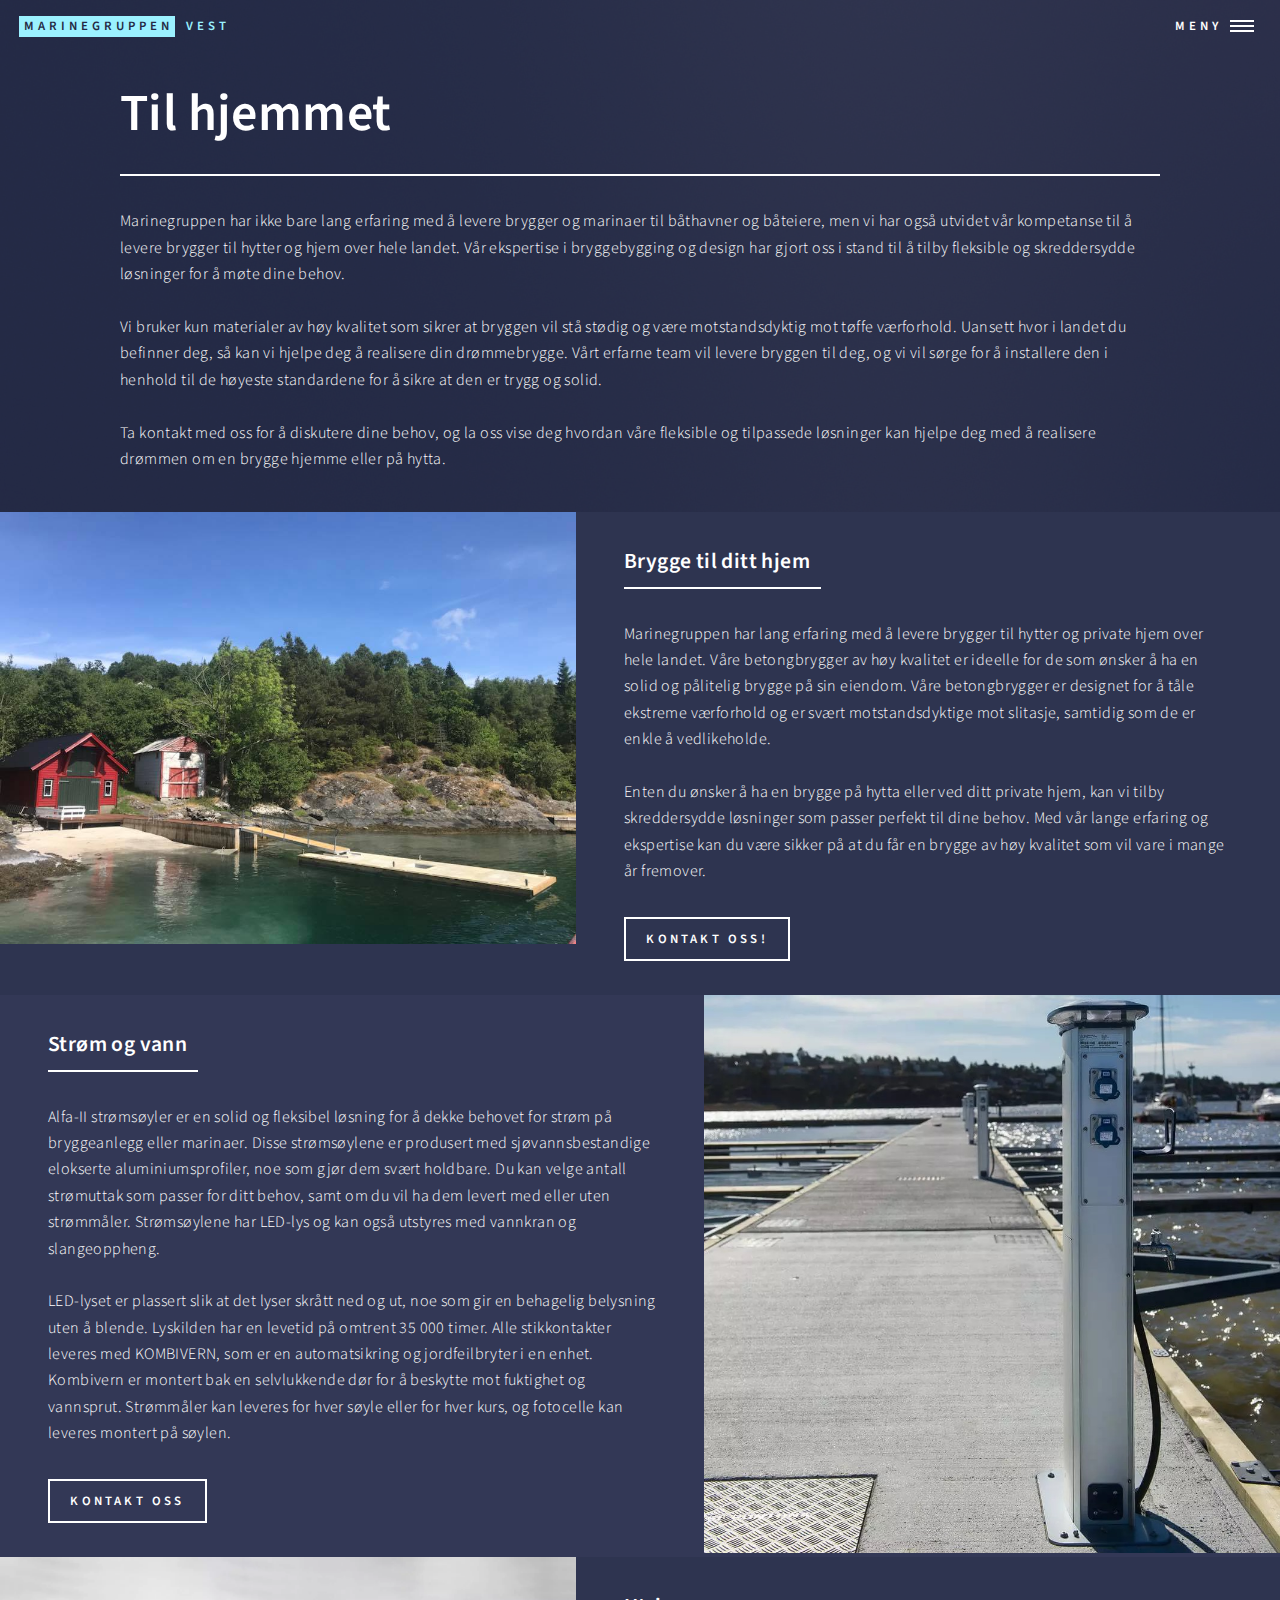
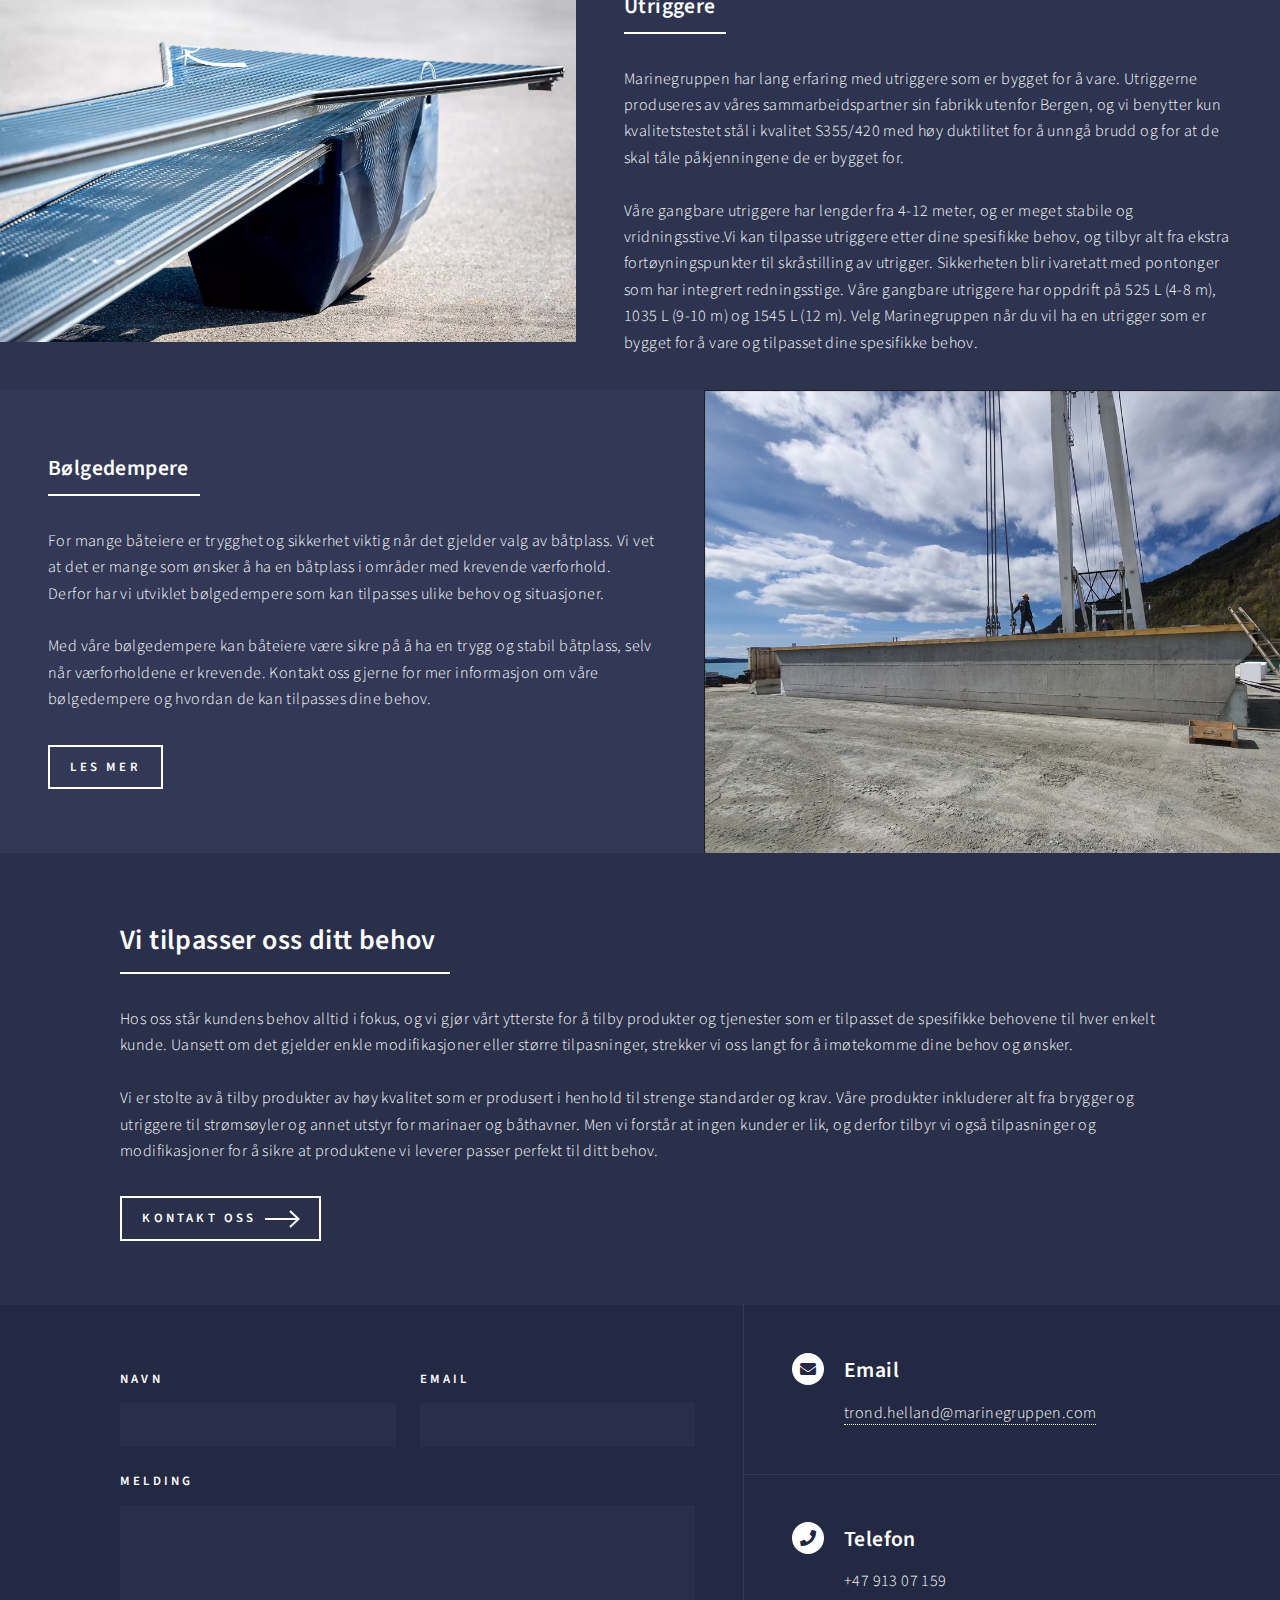
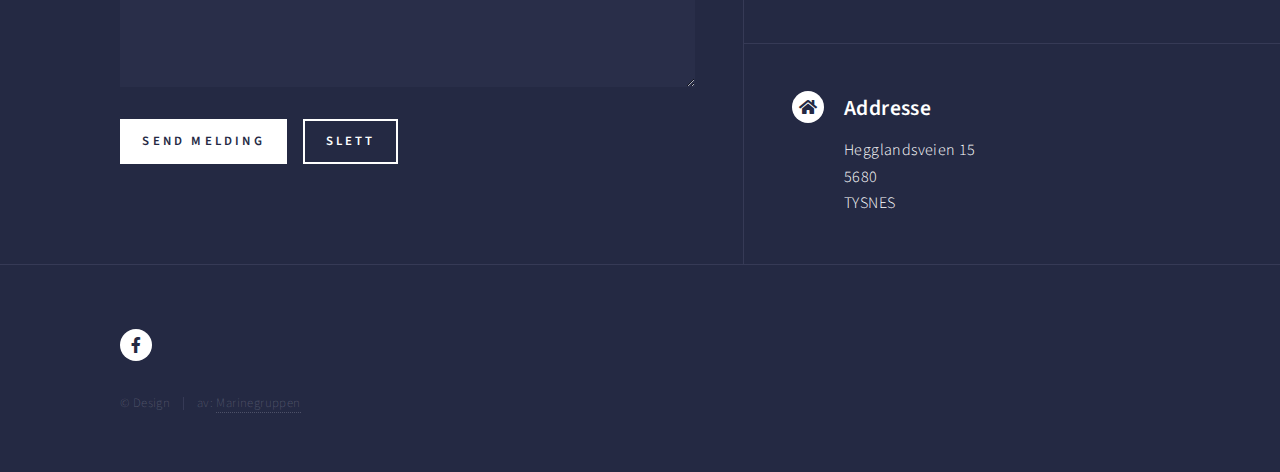
<file: tilhjemmet.html>
<!DOCTYPE HTML>
<!--
	Forty by HTML5 UP
	html5up.net | @ajlkn
	Free for personal and commercial use under the CCA 3.0 license (html5up.net/license)
-->
<html>
	<head>
		<title>Marinegruppen - Totalleverandør av robuste betongbrygger og marinaanlegg</title>
		<meta charset="utf-8" />
		<meta name="description" content="Marinegruppen produserer og forhandler et bredt utvalg flytende betongkonstruksjoner og marinaanlegg. Vi fokuserer på å tilby robuste og holdbare brygger til konkurransedyktige priser, med en sterk kvalitetsgaranti." />
		
		<meta name="viewport" content="width=device-width, initial-scale=1, user-scalable=no" />
		<link rel="stylesheet" href="assets/css/main.css" />
		<noscript><link rel="stylesheet" href="assets/css/noscript.css" /></noscript>
	</head>
	<body class="is-preload">

		<!-- Wrapper -->
			<div id="wrapper">

				<!-- Header -->
					<header id="header" class="alt">
						<a href="index.html" class="logo"><strong>marinegruppen</strong> <span>vest</span></a>
						<nav>
							<a href="#menu">Meny</a>
						</nav>
					</header>

				<!-- Menu -->
					<nav id="menu">
						<ul class="links">
							<li><a href="#">Hjem</a></li>
							<li><a href="omoss.html">Om oss</a></li>
							<li><a href="marina.html">Marinaer</a></li>
							<li><a href="bølgedempere.html">Bølgedempere</a></li>
							<li><a href="skreddersydd.html">Skreddersydde løsninger</a></li>





				
						</ul>
						<ul class="actions stacked">
							<li><a href="kontaktoss.html" class="button primary fit">Kontakt oss</a></li>
						</ul>
					</nav>

				<!-- Banner -->
				<!-- Note: The "styleN" class below should match that of the header element. -->
					<section id="banner" class="style2">
						<div class="inner">
							<span class="image">
								<img src="images/pic07.jpg" alt="" />
							</span>
							<header class="major">
								<h1>Til hjemmet</h1>
							</header>
							<div 
								<p>Marinegruppen har ikke bare lang erfaring med å levere brygger og marinaer til båthavner og båteiere, men vi har også utvidet vår kompetanse til å levere brygger til hytter og hjem over hele landet. Vår ekspertise i bryggebygging og design har gjort oss i stand til å tilby fleksible og skreddersydde løsninger for å møte dine behov.<br /><br />Vi bruker kun materialer av høy kvalitet som sikrer at bryggen vil stå stødig og være motstandsdyktig mot tøffe værforhold. Uansett hvor i landet du befinner deg, så kan vi hjelpe deg å realisere din drømmebrygge. Vårt erfarne team vil levere bryggen til deg, og vi vil sørge for å installere den i henhold til de høyeste standardene for å sikre at den er trygg og solid.<br /><br /> Ta kontakt med oss for å diskutere dine behov, og la oss vise deg hvordan våre fleksible og tilpassede løsninger kan hjelpe deg med å realisere drømmen om en brygge hjemme eller på hytta.</p>
							</div>
						</div>
					</section>

				<!-- Main -->
					<div id="main">

						

						<!-- Two -->
							<section id="two" class="spotlights">
								<section>
									<a href="kontaktoss.html" class="image">
										<img src="images/matias/tilhjemmet2.jpg" alt="flytebrygge til ditt hjem. betongbrygge" data-position="center center" />
									</a>
									<div class="content">
										<div class="inner">
											<header class="major">
												<h3>Brygge til ditt hjem</h3>
											</header>
											<p>Marinegruppen har lang erfaring med å levere brygger til hytter og private hjem over hele landet. Våre betongbrygger av høy kvalitet er ideelle for de som ønsker å ha en solid og pålitelig brygge på sin eiendom. Våre betongbrygger er designet for å tåle ekstreme værforhold og er svært motstandsdyktige mot slitasje, samtidig som de er enkle å vedlikeholde.<br /><br /> Enten du ønsker å ha en brygge på hytta eller ved ditt private hjem, kan vi tilby skreddersydde løsninger som passer perfekt til dine behov. Med vår lange erfaring og ekspertise kan du være sikker på at du får en brygge av høy kvalitet som vil vare i mange år fremover.




											</p>
											<ul class="actions">
												<li><a href="kontaktoss.html" class="button">Kontakt oss!</a></li>
											</ul>
										</div>
									</div>
								</section>
								<section>
									<a href="kontaktoss.html" class="image">
										<img src="images/matias/strom3.jpg" alt="strømsøyle til betongflytebrygge flytebrygge" data-position="top center" />
									</a>
									<div class="content">
										<div class="inner">
											<header class="major">
												<h3>Strøm og vann</h3>
											</header>
											<p>Alfa-II strømsøyler er en solid og fleksibel løsning for å dekke behovet for strøm på bryggeanlegg eller marinaer. Disse strømsøylene er produsert med sjøvannsbestandige elokserte aluminiumsprofiler, noe som gjør dem svært holdbare. Du kan velge antall strømuttak som passer for ditt behov, samt om du vil ha dem levert med eller uten strømmåler. Strømsøylene har LED-lys og kan også utstyres med vannkran og slangeoppheng.<br /><br />LED-lyset er plassert slik at det lyser skrått ned og ut, noe som gir en behagelig belysning uten å blende. Lyskilden har en levetid på omtrent 35 000 timer. Alle stikkontakter leveres med KOMBIVERN, som er en automatsikring og jordfeilbryter i en enhet. Kombivern er montert bak en selvlukkende dør for å beskytte mot fuktighet og vannsprut. Strømmåler kan leveres for hver søyle eller for hver kurs, og fotocelle kan leveres montert på søylen. </p>
											<ul class="actions">
												<li><a href="kontaktoss.html" class="button">Kontakt oss</a></li>
											</ul>
										</div>
									</div>
								</section>
								<section>
									<a href="kontaktoss.html" class="image">
										<img src="images/matias/bryggetilbehor-miljo.jpg" alt="utriggere til betongflytebrygge" data-position="25% 25%" />
									</a>
									<div class="content">
										<div class="inner">
											<header class="major">
												<h3>Utriggere</h3>
											</header>
											<p>Marinegruppen har lang erfaring med utriggere som er bygget for å vare. Utriggerne produseres av våres sammarbeidspartner sin fabrikk utenfor Bergen, og vi benytter kun kvalitetstestet stål i kvalitet S355/420 med høy duktilitet for å unngå brudd og for at de skal tåle påkjenningene de er bygget for.<br /><br /> Våre gangbare utriggere har lengder fra 4-12 meter, og er meget stabile og vridningsstive.Vi kan tilpasse utriggere etter dine spesifikke behov, og tilbyr alt fra ekstra fortøyningspunkter til skråstilling av utrigger. Sikkerheten blir ivaretatt med pontonger som har integrert redningsstige. Våre gangbare utriggere har oppdrift på 525 L (4-8 m), 1035 L (9-10 m) og 1545 L (12 m). Velg Marinegruppen når du vil ha en utrigger som er bygget for å vare og tilpasset dine spesifikke behov. </p>
											
										</div>
									</div>
								</section>
								<section>
									<a href="kontaktoss.html" class="image">
										<img src="images/matias/bølgedemper_stor.jpg" alt="bølgedemper i betong. flytebrygge i betong" data-position="top center" />
									</a>
									<div class="content">
										<div class="inner">
											<header class="major">
												<h3>Bølgedempere</h3>
											</header>
											<p>For mange båteiere er trygghet og sikkerhet viktig når det gjelder valg av båtplass. Vi vet at det er mange som ønsker å ha en båtplass i områder med krevende værforhold. Derfor har vi utviklet bølgedempere som kan tilpasses ulike behov og situasjoner.<br /><br />Med våre bølgedempere kan båteiere være sikre på å ha en trygg og stabil båtplass, selv når værforholdene er krevende. Kontakt oss gjerne for mer informasjon om våre bølgedempere og hvordan de kan tilpasses dine behov. </p>
											<ul class="actions">
												<li><a href="bølgedempere.html" class="button">Les mer</a></li>
											</ul>
										</div>
									</div>
								</section>
							</section>

						<!-- Three -->
							<section id="three">
								<div class="inner">
									<header class="major">
										<h2>Vi tilpasser oss ditt behov</h2>
									</header>
									<p>Hos oss står kundens behov alltid i fokus, og vi gjør vårt ytterste for å tilby produkter og tjenester som er tilpasset de spesifikke behovene til hver enkelt kunde. Uansett om det gjelder enkle modifikasjoner eller større tilpasninger, strekker vi oss langt for å imøtekomme dine behov og ønsker.<br /><br /> Vi er stolte av å tilby produkter av høy kvalitet som er produsert i henhold til strenge standarder og krav. Våre produkter inkluderer alt fra brygger og utriggere til strømsøyler og annet utstyr for marinaer og båthavner. Men vi forstår at ingen kunder er lik, og derfor tilbyr vi også tilpasninger og modifikasjoner for å sikre at produktene vi leverer passer perfekt til ditt behov.</p>
									<ul class="actions">
										<li><a href="kontaktoss.html" class="button next">Kontakt oss</a></li>
									</ul>
								</div>
							</section>

					</div>

				
				<!-- Contact -->
				<section id="contact">
					<div class="inner">
						<section>
							<form method="post" action="#">
								<div class="fields">
									<div class="field half">
										<label for="name">Navn</label>
										<input type="text" name="name" id="name" />
									</div>
									<div class="field half">
										<label for="email">Email</label>
										<input type="text" name="email" id="email" />
									</div>
									<div class="field">
										<label for="message">Melding</label>
										<textarea name="message" id="message" rows="6"></textarea>
									</div>
								</div>
								<ul class="actions">
									<li><input type="submit" value="send Melding" class="primary" /></li>
									<li><input type="reset" value="Slett" /></li>
								</ul>
							</form>
						</section>
						<section class="split">
							<section>
								<div class="contact-method">
									<span class="icon solid alt fa-envelope"></span>
									<h3>Email</h3>
									<a href="mail:trond.helland@marinegruppen.com">trond.helland@marinegruppen.com</a>
								</div>
							</section>
							<section>
								<div class="contact-method">
									<span class="icon solid alt fa-phone"></span>
									<h3>Telefon</h3>
									<span>+47 913 07 159</span>
								</div>
							</section>
							<section>
								<div class="contact-method">
									<span class="icon solid alt fa-home"></span>
									<h3>Addresse</h3>
									<span>Hegglandsveien 15<br />
									5680<br />
									TYSNES</span>
								</div>
							</section>
						</section>
					</div>
				</section>

			<!-- Footer -->
				<footer id="footer">
					<div class="inner">
						<ul class="icons">
							
							<li><a href="https://www.facebook.com/Marinegruppen" class="icon brands alt fa-facebook-f"><span class="label">Facebook</span></a></li>
							
							
							
						</ul>
						<ul class="copyright">
							<li>&copy; Design</li><li>av: <a href="https://marinegruppen.com">Marinegruppen</a></li>
						</ul>
					</div>
				</footer>

		</div>
		
		<!-- Scripts -->
			<script src="assets/js/jquery.min.js"></script>
			<script src="assets/js/jquery.scrolly.min.js"></script>
			<script src="assets/js/jquery.scrollex.min.js"></script>
			<script src="assets/js/browser.min.js"></script>
			<script src="assets/js/breakpoints.min.js"></script>
			<script src="assets/js/util.js"></script>
			<script src="assets/js/main.js"></script>

	</body>
</html>
</file>
<file: assets/css/noscript.css>
/*
	Forty by HTML5 UP
	html5up.net | @ajlkn
	Free for personal and commercial use under the CCA 3.0 license (html5up.net/license)
*/

/* Banner */

	body.is-preload #banner:after {
		opacity: 0.85;
	}

	body.is-preload #banner > .inner {
		-moz-filter: none;
		-webkit-filter: none;
		-ms-filter: none;
		filter: none;
		-moz-transform: none;
		-webkit-transform: none;
		-ms-transform: none;
		transform: none;
		opacity: 1;
	}
</file>
<file: assets/css/main.css>
@import url(fontawesome-all.min.css);
@import url("https://fonts.googleapis.com/css?family=Source+Sans+Pro:300,300italic,600,600italic");

/*
	Forty by HTML5 UP
	html5up.net | @ajlkn
	Free for personal and commercial use under the CCA 3.0 license (html5up.net/license)
*/

html, body, div, span, applet, object,
iframe, h1, h2, h3, h4, h5, h6, p, blockquote,
pre, a, abbr, acronym, address, big, cite,
code, del, dfn, em, img, ins, kbd, q, s, samp,
small, strike, strong, sub, sup, tt, var, b,
u, i, center, dl, dt, dd, ol, ul, li, fieldset,
form, label, legend, table, caption, tbody,
tfoot, thead, tr, th, td, article, aside,
canvas, details, embed, figure, figcaption,
footer, header, hgroup, menu, nav, output, ruby,
section, summary, time, mark, audio, video {
	margin: 0;
	padding: 0;
	border: 0;
	font-size: 100%;
	font: inherit;
	vertical-align: baseline;}

article, aside, details, figcaption, figure,
footer, header, hgroup, menu, nav, section {
	display: block;}

body {
	line-height: 1;
}

ol, ul {
	list-style: none;
}

blockquote, q {
	quotes: none;
}

	blockquote:before, blockquote:after, q:before, q:after {
		content: '';
		content: none;
	}

table {
	border-collapse: collapse;
	border-spacing: 0;
}

body {
	-webkit-text-size-adjust: none;
}

mark {
	background-color: transparent;
	color: inherit;
}

input::-moz-focus-inner {
	border: 0;
	padding: 0;
}

input, select, textarea {
	-moz-appearance: none;
	-webkit-appearance: none;
	-ms-appearance: none;
	appearance: none;
}

/* Basic */

	@-ms-viewport {
		width: device-width;
	}

	body {
		-ms-overflow-style: scrollbar;
	}

	@media screen and (max-width: 480px) {

		html, body {
			min-width: 320px;
		}

	}

	html {
		box-sizing: border-box;
	}

	*, *:before, *:after {
		box-sizing: inherit;
	}

	body {
		background: #242943;
	}

		body.is-preload *, body.is-preload *:before, body.is-preload *:after {
			-moz-animation: none !important;
			-webkit-animation: none !important;
			-ms-animation: none !important;
			animation: none !important;
			-moz-transition: none !important;
			-webkit-transition: none !important;
			-ms-transition: none !important;
			transition: none !important;
		}

/* Type */

	body, input, select, textarea {
		color: #ffffff;
		font-family: "Source Sans Pro", Helvetica, sans-serif;
		font-size: 17pt;
		font-weight: 300;
		letter-spacing: 0.025em;
		line-height: 1.65;
	}

		@media screen and (max-width: 1680px) {

			body, input, select, textarea {
				font-size: 14pt;
			}

		}

		@media screen and (max-width: 1280px) {

			body, input, select, textarea {
				font-size: 12pt;
			}

		}

		@media screen and (max-width: 360px) {

			body, input, select, textarea {
				font-size: 11pt;
			}

		}

	a {
		-moz-transition: color 0.2s ease-in-out, border-bottom-color 0.2s ease-in-out;
		-webkit-transition: color 0.2s ease-in-out, border-bottom-color 0.2s ease-in-out;
		-ms-transition: color 0.2s ease-in-out, border-bottom-color 0.2s ease-in-out;
		transition: color 0.2s ease-in-out, border-bottom-color 0.2s ease-in-out;
		border-bottom: dotted 1px;
		color: inherit;
		text-decoration: none;
	}

		a:hover {
			border-bottom-color: transparent;
			color: #9bf1ff !important;
		}

		a:active {
			color: #53e3fb !important;
		}

	strong, b {
		color: #ffffff;
		font-weight: 600;
	}

	em, i {
		font-style: italic;
	}

	p {
		margin: 0 0 2em 0;
	}

	h1, h2, h3, h4, h5, h6 {
		color: #ffffff;
		font-weight: 600;
		line-height: 1.65;
		margin: 0 0 1em 0;
	}

		h1 a, h2 a, h3 a, h4 a, h5 a, h6 a {
			color: inherit;
			border-bottom: 0;
		}

	h1 {
		font-size: 2.5em;
	}

	h2 {
		font-size: 1.75em;
	}

	h3 {
		font-size: 1.35em;
	}

	h4 {
		font-size: 1.1em;
	}

	h5 {
		font-size: 0.9em;
	}

	h6 {
		font-size: 0.7em;
	}

	@media screen and (max-width: 736px) {

		h1 {
			font-size: 2em;
		}

		h2 {
			font-size: 1.5em;
		}

		h3 {
			font-size: 1.25em;
		}

	}

	sub {
		font-size: 0.8em;
		position: relative;
		top: 0.5em;
	}

	sup {
		font-size: 0.8em;
		position: relative;
		top: -0.5em;
	}

	blockquote {
		border-left: solid 4px rgba(212, 212, 255, 0.1);
		font-style: italic;
		margin: 0 0 2em 0;
		padding: 0.5em 0 0.5em 2em;
	}

	code {
		background: rgba(212, 212, 255, 0.035);
		font-family: "Courier New", monospace;
		font-size: 0.9em;
		margin: 0 0.25em;
		padding: 0.25em 0.65em;
	}

	pre {
		-webkit-overflow-scrolling: touch;
		font-family: "Courier New", monospace;
		font-size: 0.9em;
		margin: 0 0 2em 0;
	}

		pre code {
			display: block;
			line-height: 1.75;
			padding: 1em 1.5em;
			overflow-x: auto;
		}

	hr {
		border: 0;
		border-bottom: solid 1px rgba(212, 212, 255, 0.1);
		margin: 2em 0;
	}

		hr.major {
			margin: 3em 0;
		}

	.align-left {
		text-align: left;
	}

	.align-center {
		text-align: center;
	}

	.align-right {
		text-align: right;
	}

/* Row */

	.row {
		display: flex;
		flex-wrap: wrap;
		box-sizing: border-box;
		align-items: stretch;
	}

		.row > * {
			box-sizing: border-box;
		}

		.row.gtr-uniform > * > :last-child {
			margin-bottom: 0;
		}

		.row.aln-left {
			justify-content: flex-start;
		}

		.row.aln-center {
			justify-content: center;
		}

		.row.aln-right {
			justify-content: flex-end;
		}

		.row.aln-top {
			align-items: flex-start;
		}

		.row.aln-middle {
			align-items: center;
		}

		.row.aln-bottom {
			align-items: flex-end;
		}

		.row > .imp {
			order: -1;
		}

		.row > .col-1 {
			width: 8.33333%;
		}

		.row > .off-1 {
			margin-left: 8.33333%;
		}

		.row > .col-2 {
			width: 16.66667%;
		}

		.row > .off-2 {
			margin-left: 16.66667%;
		}

		.row > .col-3 {
			width: 25%;
		}

		.row > .off-3 {
			margin-left: 25%;
		}

		.row > .col-4 {
			width: 33.33333%;
		}

		.row > .off-4 {
			margin-left: 33.33333%;
		}

		.row > .col-5 {
			width: 41.66667%;
		}

		.row > .off-5 {
			margin-left: 41.66667%;
		}

		.row > .col-6 {
			width: 50%;
		}

		.row > .off-6 {
			margin-left: 50%;
		}

		.row > .col-7 {
			width: 58.33333%;
		}

		.row > .off-7 {
			margin-left: 58.33333%;
		}

		.row > .col-8 {
			width: 66.66667%;
		}

		.row > .off-8 {
			margin-left: 66.66667%;
		}

		.row > .col-9 {
			width: 75%;
		}

		.row > .off-9 {
			margin-left: 75%;
		}

		.row > .col-10 {
			width: 83.33333%;
		}

		.row > .off-10 {
			margin-left: 83.33333%;
		}

		.row > .col-11 {
			width: 91.66667%;
		}

		.row > .off-11 {
			margin-left: 91.66667%;
		}

		.row > .col-12 {
			width: 100%;
		}

		.row > .off-12 {
			margin-left: 100%;
		}

		.row.gtr-0 {
			margin-top: 0;
			margin-left: 0em;
		}

			.row.gtr-0 > * {
				padding: 0 0 0 0em;
			}

			.row.gtr-0.gtr-uniform {
				margin-top: 0em;
			}

				.row.gtr-0.gtr-uniform > * {
					padding-top: 0em;
				}

		.row.gtr-25 {
			margin-top: 0;
			margin-left: -0.5em;
		}

			.row.gtr-25 > * {
				padding: 0 0 0 0.5em;
			}

			.row.gtr-25.gtr-uniform {
				margin-top: -0.5em;
			}

				.row.gtr-25.gtr-uniform > * {
					padding-top: 0.5em;
				}

		.row.gtr-50 {
			margin-top: 0;
			margin-left: -1em;
		}

			.row.gtr-50 > * {
				padding: 0 0 0 1em;
			}

			.row.gtr-50.gtr-uniform {
				margin-top: -1em;
			}

				.row.gtr-50.gtr-uniform > * {
					padding-top: 1em;
				}

		.row {
			margin-top: 0;
			margin-left: -2em;
		}

			.row > * {
				padding: 0 0 0 2em;
			}

			.row.gtr-uniform {
				margin-top: -2em;
			}

				.row.gtr-uniform > * {
					padding-top: 2em;
				}

		.row.gtr-150 {
			margin-top: 0;
			margin-left: -3em;
		}

			.row.gtr-150 > * {
				padding: 0 0 0 3em;
			}

			.row.gtr-150.gtr-uniform {
				margin-top: -3em;
			}

				.row.gtr-150.gtr-uniform > * {
					padding-top: 3em;
				}

		.row.gtr-200 {
			margin-top: 0;
			margin-left: -4em;
		}

			.row.gtr-200 > * {
				padding: 0 0 0 4em;
			}

			.row.gtr-200.gtr-uniform {
				margin-top: -4em;
			}

				.row.gtr-200.gtr-uniform > * {
					padding-top: 4em;
				}

		@media screen and (max-width: 1680px) {

			.row {
				display: flex;
				flex-wrap: wrap;
				box-sizing: border-box;
				align-items: stretch;
			}

				.row > * {
					box-sizing: border-box;
				}

				.row.gtr-uniform > * > :last-child {
					margin-bottom: 0;
				}

				.row.aln-left {
					justify-content: flex-start;
				}

				.row.aln-center {
					justify-content: center;
				}

				.row.aln-right {
					justify-content: flex-end;
				}

				.row.aln-top {
					align-items: flex-start;
				}

				.row.aln-middle {
					align-items: center;
				}

				.row.aln-bottom {
					align-items: flex-end;
				}

				.row > .imp-xlarge {
					order: -1;
				}

				.row > .col-1-xlarge {
					width: 8.33333%;
				}

				.row > .off-1-xlarge {
					margin-left: 8.33333%;
				}

				.row > .col-2-xlarge {
					width: 16.66667%;
				}

				.row > .off-2-xlarge {
					margin-left: 16.66667%;
				}

				.row > .col-3-xlarge {
					width: 25%;
				}

				.row > .off-3-xlarge {
					margin-left: 25%;
				}

				.row > .col-4-xlarge {
					width: 33.33333%;
				}

				.row > .off-4-xlarge {
					margin-left: 33.33333%;
				}

				.row > .col-5-xlarge {
					width: 41.66667%;
				}

				.row > .off-5-xlarge {
					margin-left: 41.66667%;
				}

				.row > .col-6-xlarge {
					width: 50%;
				}

				.row > .off-6-xlarge {
					margin-left: 50%;
				}

				.row > .col-7-xlarge {
					width: 58.33333%;
				}

				.row > .off-7-xlarge {
					margin-left: 58.33333%;
				}

				.row > .col-8-xlarge {
					width: 66.66667%;
				}

				.row > .off-8-xlarge {
					margin-left: 66.66667%;
				}

				.row > .col-9-xlarge {
					width: 75%;
				}

				.row > .off-9-xlarge {
					margin-left: 75%;
				}

				.row > .col-10-xlarge {
					width: 83.33333%;
				}

				.row > .off-10-xlarge {
					margin-left: 83.33333%;
				}

				.row > .col-11-xlarge {
					width: 91.66667%;
				}

				.row > .off-11-xlarge {
					margin-left: 91.66667%;
				}

				.row > .col-12-xlarge {
					width: 100%;
				}

				.row > .off-12-xlarge {
					margin-left: 100%;
				}

				.row.gtr-0 {
					margin-top: 0;
					margin-left: 0em;
				}

					.row.gtr-0 > * {
						padding: 0 0 0 0em;
					}

					.row.gtr-0.gtr-uniform {
						margin-top: 0em;
					}

						.row.gtr-0.gtr-uniform > * {
							padding-top: 0em;
						}

				.row.gtr-25 {
					margin-top: 0;
					margin-left: -0.5em;
				}

					.row.gtr-25 > * {
						padding: 0 0 0 0.5em;
					}

					.row.gtr-25.gtr-uniform {
						margin-top: -0.5em;
					}

						.row.gtr-25.gtr-uniform > * {
							padding-top: 0.5em;
						}

				.row.gtr-50 {
					margin-top: 0;
					margin-left: -1em;
				}

					.row.gtr-50 > * {
						padding: 0 0 0 1em;
					}

					.row.gtr-50.gtr-uniform {
						margin-top: -1em;
					}

						.row.gtr-50.gtr-uniform > * {
							padding-top: 1em;
						}

				.row {
					margin-top: 0;
					margin-left: -2em;
				}

					.row > * {
						padding: 0 0 0 2em;
					}

					.row.gtr-uniform {
						margin-top: -2em;
					}

						.row.gtr-uniform > * {
							padding-top: 2em;
						}

				.row.gtr-150 {
					margin-top: 0;
					margin-left: -3em;
				}

					.row.gtr-150 > * {
						padding: 0 0 0 3em;
					}

					.row.gtr-150.gtr-uniform {
						margin-top: -3em;
					}

						.row.gtr-150.gtr-uniform > * {
							padding-top: 3em;
						}

				.row.gtr-200 {
					margin-top: 0;
					margin-left: -4em;
				}

					.row.gtr-200 > * {
						padding: 0 0 0 4em;
					}

					.row.gtr-200.gtr-uniform {
						margin-top: -4em;
					}

						.row.gtr-200.gtr-uniform > * {
							padding-top: 4em;
						}

		}

		@media screen and (max-width: 1280px) {

			.row {
				display: flex;
				flex-wrap: wrap;
				box-sizing: border-box;
				align-items: stretch;
			}

				.row > * {
					box-sizing: border-box;
				}

				.row.gtr-uniform > * > :last-child {
					margin-bottom: 0;
				}

				.row.aln-left {
					justify-content: flex-start;
				}

				.row.aln-center {
					justify-content: center;
				}

				.row.aln-right {
					justify-content: flex-end;
				}

				.row.aln-top {
					align-items: flex-start;
				}

				.row.aln-middle {
					align-items: center;
				}

				.row.aln-bottom {
					align-items: flex-end;
				}

				.row > .imp-large {
					order: -1;
				}

				.row > .col-1-large {
					width: 8.33333%;
				}

				.row > .off-1-large {
					margin-left: 8.33333%;
				}

				.row > .col-2-large {
					width: 16.66667%;
				}

				.row > .off-2-large {
					margin-left: 16.66667%;
				}

				.row > .col-3-large {
					width: 25%;
				}

				.row > .off-3-large {
					margin-left: 25%;
				}

				.row > .col-4-large {
					width: 33.33333%;
				}

				.row > .off-4-large {
					margin-left: 33.33333%;
				}

				.row > .col-5-large {
					width: 41.66667%;
				}

				.row > .off-5-large {
					margin-left: 41.66667%;
				}

				.row > .col-6-large {
					width: 50%;
				}

				.row > .off-6-large {
					margin-left: 50%;
				}

				.row > .col-7-large {
					width: 58.33333%;
				}

				.row > .off-7-large {
					margin-left: 58.33333%;
				}

				.row > .col-8-large {
					width: 66.66667%;
				}

				.row > .off-8-large {
					margin-left: 66.66667%;
				}

				.row > .col-9-large {
					width: 75%;
				}

				.row > .off-9-large {
					margin-left: 75%;
				}

				.row > .col-10-large {
					width: 83.33333%;
				}

				.row > .off-10-large {
					margin-left: 83.33333%;
				}

				.row > .col-11-large {
					width: 91.66667%;
				}

				.row > .off-11-large {
					margin-left: 91.66667%;
				}

				.row > .col-12-large {
					width: 100%;
				}

				.row > .off-12-large {
					margin-left: 100%;
				}

				.row.gtr-0 {
					margin-top: 0;
					margin-left: 0em;
				}

					.row.gtr-0 > * {
						padding: 0 0 0 0em;
					}

					.row.gtr-0.gtr-uniform {
						margin-top: 0em;
					}

						.row.gtr-0.gtr-uniform > * {
							padding-top: 0em;
						}

				.row.gtr-25 {
					margin-top: 0;
					margin-left: -0.375em;
				}

					.row.gtr-25 > * {
						padding: 0 0 0 0.375em;
					}

					.row.gtr-25.gtr-uniform {
						margin-top: -0.375em;
					}

						.row.gtr-25.gtr-uniform > * {
							padding-top: 0.375em;
						}

				.row.gtr-50 {
					margin-top: 0;
					margin-left: -0.75em;
				}

					.row.gtr-50 > * {
						padding: 0 0 0 0.75em;
					}

					.row.gtr-50.gtr-uniform {
						margin-top: -0.75em;
					}

						.row.gtr-50.gtr-uniform > * {
							padding-top: 0.75em;
						}

				.row {
					margin-top: 0;
					margin-left: -1.5em;
				}

					.row > * {
						padding: 0 0 0 1.5em;
					}

					.row.gtr-uniform {
						margin-top: -1.5em;
					}

						.row.gtr-uniform > * {
							padding-top: 1.5em;
						}

				.row.gtr-150 {
					margin-top: 0;
					margin-left: -2.25em;
				}

					.row.gtr-150 > * {
						padding: 0 0 0 2.25em;
					}

					.row.gtr-150.gtr-uniform {
						margin-top: -2.25em;
					}

						.row.gtr-150.gtr-uniform > * {
							padding-top: 2.25em;
						}

				.row.gtr-200 {
					margin-top: 0;
					margin-left: -3em;
				}

					.row.gtr-200 > * {
						padding: 0 0 0 3em;
					}

					.row.gtr-200.gtr-uniform {
						margin-top: -3em;
					}

						.row.gtr-200.gtr-uniform > * {
							padding-top: 3em;
						}

		}

		@media screen and (max-width: 980px) {

			.row {
				display: flex;
				flex-wrap: wrap;
				box-sizing: border-box;
				align-items: stretch;
			}

				.row > * {
					box-sizing: border-box;
				}

				.row.gtr-uniform > * > :last-child {
					margin-bottom: 0;
				}

				.row.aln-left {
					justify-content: flex-start;
				}

				.row.aln-center {
					justify-content: center;
				}

				.row.aln-right {
					justify-content: flex-end;
				}

				.row.aln-top {
					align-items: flex-start;
				}

				.row.aln-middle {
					align-items: center;
				}

				.row.aln-bottom {
					align-items: flex-end;
				}

				.row > .imp-medium {
					order: -1;
				}

				.row > .col-1-medium {
					width: 8.33333%;
				}

				.row > .off-1-medium {
					margin-left: 8.33333%;
				}

				.row > .col-2-medium {
					width: 16.66667%;
				}

				.row > .off-2-medium {
					margin-left: 16.66667%;
				}

				.row > .col-3-medium {
					width: 25%;
				}

				.row > .off-3-medium {
					margin-left: 25%;
				}

				.row > .col-4-medium {
					width: 33.33333%;
				}

				.row > .off-4-medium {
					margin-left: 33.33333%;
				}

				.row > .col-5-medium {
					width: 41.66667%;
				}

				.row > .off-5-medium {
					margin-left: 41.66667%;
				}

				.row > .col-6-medium {
					width: 50%;
				}

				.row > .off-6-medium {
					margin-left: 50%;
				}

				.row > .col-7-medium {
					width: 58.33333%;
				}

				.row > .off-7-medium {
					margin-left: 58.33333%;
				}

				.row > .col-8-medium {
					width: 66.66667%;
				}

				.row > .off-8-medium {
					margin-left: 66.66667%;
				}

				.row > .col-9-medium {
					width: 75%;
				}

				.row > .off-9-medium {
					margin-left: 75%;
				}

				.row > .col-10-medium {
					width: 83.33333%;
				}

				.row > .off-10-medium {
					margin-left: 83.33333%;
				}

				.row > .col-11-medium {
					width: 91.66667%;
				}

				.row > .off-11-medium {
					margin-left: 91.66667%;
				}

				.row > .col-12-medium {
					width: 100%;
				}

				.row > .off-12-medium {
					margin-left: 100%;
				}

				.row.gtr-0 {
					margin-top: 0;
					margin-left: 0em;
				}

					.row.gtr-0 > * {
						padding: 0 0 0 0em;
					}

					.row.gtr-0.gtr-uniform {
						margin-top: 0em;
					}

						.row.gtr-0.gtr-uniform > * {
							padding-top: 0em;
						}

				.row.gtr-25 {
					margin-top: 0;
					margin-left: -0.375em;
				}

					.row.gtr-25 > * {
						padding: 0 0 0 0.375em;
					}

					.row.gtr-25.gtr-uniform {
						margin-top: -0.375em;
					}

						.row.gtr-25.gtr-uniform > * {
							padding-top: 0.375em;
						}

				.row.gtr-50 {
					margin-top: 0;
					margin-left: -0.75em;
				}

					.row.gtr-50 > * {
						padding: 0 0 0 0.75em;
					}

					.row.gtr-50.gtr-uniform {
						margin-top: -0.75em;
					}

						.row.gtr-50.gtr-uniform > * {
							padding-top: 0.75em;
						}

				.row {
					margin-top: 0;
					margin-left: -1.5em;
				}

					.row > * {
						padding: 0 0 0 1.5em;
					}

					.row.gtr-uniform {
						margin-top: -1.5em;
					}

						.row.gtr-uniform > * {
							padding-top: 1.5em;
						}

				.row.gtr-150 {
					margin-top: 0;
					margin-left: -2.25em;
				}

					.row.gtr-150 > * {
						padding: 0 0 0 2.25em;
					}

					.row.gtr-150.gtr-uniform {
						margin-top: -2.25em;
					}

						.row.gtr-150.gtr-uniform > * {
							padding-top: 2.25em;
						}

				.row.gtr-200 {
					margin-top: 0;
					margin-left: -3em;
				}

					.row.gtr-200 > * {
						padding: 0 0 0 3em;
					}

					.row.gtr-200.gtr-uniform {
						margin-top: -3em;
					}

						.row.gtr-200.gtr-uniform > * {
							padding-top: 3em;
						}

		}

		@media screen and (max-width: 736px) {

			.row {
				display: flex;
				flex-wrap: wrap;
				box-sizing: border-box;
				align-items: stretch;
			}

				.row > * {
					box-sizing: border-box;
				}

				.row.gtr-uniform > * > :last-child {
					margin-bottom: 0;
				}

				.row.aln-left {
					justify-content: flex-start;
				}

				.row.aln-center {
					justify-content: center;
				}

				.row.aln-right {
					justify-content: flex-end;
				}

				.row.aln-top {
					align-items: flex-start;
				}

				.row.aln-middle {
					align-items: center;
				}

				.row.aln-bottom {
					align-items: flex-end;
				}

				.row > .imp-small {
					order: -1;
				}

				.row > .col-1-small {
					width: 8.33333%;
				}

				.row > .off-1-small {
					margin-left: 8.33333%;
				}

				.row > .col-2-small {
					width: 16.66667%;
				}

				.row > .off-2-small {
					margin-left: 16.66667%;
				}

				.row > .col-3-small {
					width: 25%;
				}

				.row > .off-3-small {
					margin-left: 25%;
				}

				.row > .col-4-small {
					width: 33.33333%;
				}

				.row > .off-4-small {
					margin-left: 33.33333%;
				}

				.row > .col-5-small {
					width: 41.66667%;
				}

				.row > .off-5-small {
					margin-left: 41.66667%;
				}

				.row > .col-6-small {
					width: 50%;
				}

				.row > .off-6-small {
					margin-left: 50%;
				}

				.row > .col-7-small {
					width: 58.33333%;
				}

				.row > .off-7-small {
					margin-left: 58.33333%;
				}

				.row > .col-8-small {
					width: 66.66667%;
				}

				.row > .off-8-small {
					margin-left: 66.66667%;
				}

				.row > .col-9-small {
					width: 75%;
				}

				.row > .off-9-small {
					margin-left: 75%;
				}

				.row > .col-10-small {
					width: 83.33333%;
				}

				.row > .off-10-small {
					margin-left: 83.33333%;
				}

				.row > .col-11-small {
					width: 91.66667%;
				}

				.row > .off-11-small {
					margin-left: 91.66667%;
				}

				.row > .col-12-small {
					width: 100%;
				}

				.row > .off-12-small {
					margin-left: 100%;
				}

				.row.gtr-0 {
					margin-top: 0;
					margin-left: 0em;
				}

					.row.gtr-0 > * {
						padding: 0 0 0 0em;
					}

					.row.gtr-0.gtr-uniform {
						margin-top: 0em;
					}

						.row.gtr-0.gtr-uniform > * {
							padding-top: 0em;
						}

				.row.gtr-25 {
					margin-top: 0;
					margin-left: -0.3125em;
				}

					.row.gtr-25 > * {
						padding: 0 0 0 0.3125em;
					}

					.row.gtr-25.gtr-uniform {
						margin-top: -0.3125em;
					}

						.row.gtr-25.gtr-uniform > * {
							padding-top: 0.3125em;
						}

				.row.gtr-50 {
					margin-top: 0;
					margin-left: -0.625em;
				}

					.row.gtr-50 > * {
						padding: 0 0 0 0.625em;
					}

					.row.gtr-50.gtr-uniform {
						margin-top: -0.625em;
					}

						.row.gtr-50.gtr-uniform > * {
							padding-top: 0.625em;
						}

				.row {
					margin-top: 0;
					margin-left: -1.25em;
				}

					.row > * {
						padding: 0 0 0 1.25em;
					}

					.row.gtr-uniform {
						margin-top: -1.25em;
					}

						.row.gtr-uniform > * {
							padding-top: 1.25em;
						}

				.row.gtr-150 {
					margin-top: 0;
					margin-left: -1.875em;
				}

					.row.gtr-150 > * {
						padding: 0 0 0 1.875em;
					}

					.row.gtr-150.gtr-uniform {
						margin-top: -1.875em;
					}

						.row.gtr-150.gtr-uniform > * {
							padding-top: 1.875em;
						}

				.row.gtr-200 {
					margin-top: 0;
					margin-left: -2.5em;
				}

					.row.gtr-200 > * {
						padding: 0 0 0 2.5em;
					}

					.row.gtr-200.gtr-uniform {
						margin-top: -2.5em;
					}

						.row.gtr-200.gtr-uniform > * {
							padding-top: 2.5em;
						}

		}

		@media screen and (max-width: 480px) {

			.row {
				display: flex;
				flex-wrap: wrap;
				box-sizing: border-box;
				align-items: stretch;
			}

				.row > * {
					box-sizing: border-box;
				}

				.row.gtr-uniform > * > :last-child {
					margin-bottom: 0;
				}

				.row.aln-left {
					justify-content: flex-start;
				}

				.row.aln-center {
					justify-content: center;
				}

				.row.aln-right {
					justify-content: flex-end;
				}

				.row.aln-top {
					align-items: flex-start;
				}

				.row.aln-middle {
					align-items: center;
				}

				.row.aln-bottom {
					align-items: flex-end;
				}

				.row > .imp-xsmall {
					order: -1;
				}

				.row > .col-1-xsmall {
					width: 8.33333%;
				}

				.row > .off-1-xsmall {
					margin-left: 8.33333%;
				}

				.row > .col-2-xsmall {
					width: 16.66667%;
				}

				.row > .off-2-xsmall {
					margin-left: 16.66667%;
				}

				.row > .col-3-xsmall {
					width: 25%;
				}

				.row > .off-3-xsmall {
					margin-left: 25%;
				}

				.row > .col-4-xsmall {
					width: 33.33333%;
				}

				.row > .off-4-xsmall {
					margin-left: 33.33333%;
				}

				.row > .col-5-xsmall {
					width: 41.66667%;
				}

				.row > .off-5-xsmall {
					margin-left: 41.66667%;
				}

				.row > .col-6-xsmall {
					width: 50%;
				}

				.row > .off-6-xsmall {
					margin-left: 50%;
				}

				.row > .col-7-xsmall {
					width: 58.33333%;
				}

				.row > .off-7-xsmall {
					margin-left: 58.33333%;
				}

				.row > .col-8-xsmall {
					width: 66.66667%;
				}

				.row > .off-8-xsmall {
					margin-left: 66.66667%;
				}

				.row > .col-9-xsmall {
					width: 75%;
				}

				.row > .off-9-xsmall {
					margin-left: 75%;
				}

				.row > .col-10-xsmall {
					width: 83.33333%;
				}

				.row > .off-10-xsmall {
					margin-left: 83.33333%;
				}

				.row > .col-11-xsmall {
					width: 91.66667%;
				}

				.row > .off-11-xsmall {
					margin-left: 91.66667%;
				}

				.row > .col-12-xsmall {
					width: 100%;
				}

				.row > .off-12-xsmall {
					margin-left: 100%;
				}

				.row.gtr-0 {
					margin-top: 0;
					margin-left: 0em;
				}

					.row.gtr-0 > * {
						padding: 0 0 0 0em;
					}

					.row.gtr-0.gtr-uniform {
						margin-top: 0em;
					}

						.row.gtr-0.gtr-uniform > * {
							padding-top: 0em;
						}

				.row.gtr-25 {
					margin-top: 0;
					margin-left: -0.3125em;
				}

					.row.gtr-25 > * {
						padding: 0 0 0 0.3125em;
					}

					.row.gtr-25.gtr-uniform {
						margin-top: -0.3125em;
					}

						.row.gtr-25.gtr-uniform > * {
							padding-top: 0.3125em;
						}

				.row.gtr-50 {
					margin-top: 0;
					margin-left: -0.625em;
				}

					.row.gtr-50 > * {
						padding: 0 0 0 0.625em;
					}

					.row.gtr-50.gtr-uniform {
						margin-top: -0.625em;
					}

						.row.gtr-50.gtr-uniform > * {
							padding-top: 0.625em;
						}

				.row {
					margin-top: 0;
					margin-left: -1.25em;
				}

					.row > * {
						padding: 0 0 0 1.25em;
					}

					.row.gtr-uniform {
						margin-top: -1.25em;
					}

						.row.gtr-uniform > * {
							padding-top: 1.25em;
						}

				.row.gtr-150 {
					margin-top: 0;
					margin-left: -1.875em;
				}

					.row.gtr-150 > * {
						padding: 0 0 0 1.875em;
					}

					.row.gtr-150.gtr-uniform {
						margin-top: -1.875em;
					}

						.row.gtr-150.gtr-uniform > * {
							padding-top: 1.875em;
						}

				.row.gtr-200 {
					margin-top: 0;
					margin-left: -2.5em;
				}

					.row.gtr-200 > * {
						padding: 0 0 0 2.5em;
					}

					.row.gtr-200.gtr-uniform {
						margin-top: -2.5em;
					}

						.row.gtr-200.gtr-uniform > * {
							padding-top: 2.5em;
						}

		}

/* Section/Article */

	section.special, article.special {
		text-align: center;
	}

	header.major {
		width: -moz-max-content;
		width: -webkit-max-content;
		width: -ms-max-content;
		width: max-content;
		margin-bottom: 2em;
	}

		header.major > :first-child {
			margin-bottom: 0;
			width: calc(100% + 0.5em);
		}

			header.major > :first-child:after {
				content: '';
				background-color: #ffffff;
				display: block;
				height: 2px;
				margin: 0.325em 0 0.5em 0;
				width: 100%;
			}

		header.major > p {
			font-size: 0.7em;
			font-weight: 600;
			letter-spacing: 0.25em;
			margin-bottom: 0;
			text-transform: uppercase;
		}

		body.is-ie header.major > :first-child:after {
			max-width: 9em;
		}

		body.is-ie header.major > h1:after {
			max-width: 100% !important;
		}

	@media screen and (max-width: 736px) {

		header.major > p br {
			display: none;
		}

	}

/* Form */

	form {
		margin: 0 0 2em 0;
	}

		form > :last-child {
			margin-bottom: 0;
		}

		form > .fields {
			display: -moz-flex;
			display: -webkit-flex;
			display: -ms-flex;
			display: flex;
			-moz-flex-wrap: wrap;
			-webkit-flex-wrap: wrap;
			-ms-flex-wrap: wrap;
			flex-wrap: wrap;
			width: calc(100% + 3em);
			margin: -1.5em 0 2em -1.5em;
		}

			form > .fields > .field {
				-moz-flex-grow: 0;
				-webkit-flex-grow: 0;
				-ms-flex-grow: 0;
				flex-grow: 0;
				-moz-flex-shrink: 0;
				-webkit-flex-shrink: 0;
				-ms-flex-shrink: 0;
				flex-shrink: 0;
				padding: 1.5em 0 0 1.5em;
				width: calc(100% - 1.5em);
			}

				form > .fields > .field.half {
					width: calc(50% - 0.75em);
				}

				form > .fields > .field.third {
					width: calc(100%/3 - 0.5em);
				}

				form > .fields > .field.quarter {
					width: calc(25% - 0.375em);
				}

		@media screen and (max-width: 480px) {

			form > .fields {
				width: calc(100% + 3em);
				margin: -1.5em 0 2em -1.5em;
			}

				form > .fields > .field {
					padding: 1.5em 0 0 1.5em;
					width: calc(100% - 1.5em);
				}

					form > .fields > .field.half {
						width: calc(100% - 1.5em);
					}

					form > .fields > .field.third {
						width: calc(100% - 1.5em);
					}

					form > .fields > .field.quarter {
						width: calc(100% - 1.5em);
					}

		}

	label {
		color: #ffffff;
		display: block;
		font-size: 0.8em;
		font-weight: 600;
		letter-spacing: 0.25em;
		margin: 0 0 1em 0;
		text-transform: uppercase;
	}

	input[type="text"],
	input[type="password"],
	input[type="email"],
	input[type="tel"],
	input[type="search"],
	input[type="url"],
	select,
	textarea {
		-moz-appearance: none;
		-webkit-appearance: none;
		-ms-appearance: none;
		appearance: none;
		background: rgba(212, 212, 255, 0.035);
		border: none;
		border-radius: 0;
		color: inherit;
		display: block;
		outline: 0;
		padding: 0 1em;
		text-decoration: none;
		width: 100%;
	}

		input[type="text"]:invalid,
		input[type="password"]:invalid,
		input[type="email"]:invalid,
		input[type="tel"]:invalid,
		input[type="search"]:invalid,
		input[type="url"]:invalid,
		select:invalid,
		textarea:invalid {
			box-shadow: none;
		}

		input[type="text"]:focus,
		input[type="password"]:focus,
		input[type="email"]:focus,
		input[type="tel"]:focus,
		input[type="search"]:focus,
		input[type="url"]:focus,
		select:focus,
		textarea:focus {
			border-color: #9bf1ff;
			box-shadow: 0 0 0 2px #9bf1ff;
		}

	select {
		background-image: url("data:image/svg+xml;charset=utf8,%3Csvg xmlns='http://www.w3.org/2000/svg' width='40' height='40' preserveAspectRatio='none' viewBox='0 0 40 40'%3E%3Cpath d='M9.4,12.3l10.4,10.4l10.4-10.4c0.2-0.2,0.5-0.4,0.9-0.4c0.3,0,0.6,0.1,0.9,0.4l3.3,3.3c0.2,0.2,0.4,0.5,0.4,0.9 c0,0.4-0.1,0.6-0.4,0.9L20.7,31.9c-0.2,0.2-0.5,0.4-0.9,0.4c-0.3,0-0.6-0.1-0.9-0.4L4.3,17.3c-0.2-0.2-0.4-0.5-0.4-0.9 c0-0.4,0.1-0.6,0.4-0.9l3.3-3.3c0.2-0.2,0.5-0.4,0.9-0.4S9.1,12.1,9.4,12.3z' fill='rgba(212, 212, 255, 0.1)' /%3E%3C/svg%3E");
		background-size: 1.25rem;
		background-repeat: no-repeat;
		background-position: calc(100% - 1rem) center;
		height: 2.75em;
		padding-right: 2.75em;
		text-overflow: ellipsis;
	}

		select option {
			color: #ffffff;
			background: #242943;
		}

		select:focus::-ms-value {
			background-color: transparent;
		}

		select::-ms-expand {
			display: none;
		}

	input[type="text"],
	input[type="password"],
	input[type="email"],
	input[type="tel"],
	input[type="search"],
	input[type="url"],
	select {
		height: 2.75em;
	}

	textarea {
		padding: 0.75em 1em;
	}

	input[type="checkbox"],
	input[type="radio"] {
		-moz-appearance: none;
		-webkit-appearance: none;
		-ms-appearance: none;
		appearance: none;
		display: block;
		float: left;
		margin-right: -2em;
		opacity: 0;
		width: 1em;
		z-index: -1;
	}

		input[type="checkbox"] + label,
		input[type="radio"] + label {
			text-decoration: none;
			color: #ffffff;
			cursor: pointer;
			display: inline-block;
			font-weight: 300;
			padding-left: 2.65em;
			padding-right: 0.75em;
			position: relative;
		}

			input[type="checkbox"] + label:before,
			input[type="radio"] + label:before {
				-moz-osx-font-smoothing: grayscale;
				-webkit-font-smoothing: antialiased;
				display: inline-block;
				font-style: normal;
				font-variant: normal;
				text-rendering: auto;
				line-height: 1;
				text-transform: none !important;
				font-family: 'Font Awesome 5 Free';
				font-weight: 900;
			}

			input[type="checkbox"] + label:before,
			input[type="radio"] + label:before {
				background: rgba(212, 212, 255, 0.035);
				content: '';
				display: inline-block;
				font-size: 0.8em;
				height: 2.0625em;
				left: 0;
				letter-spacing: 0;
				line-height: 2.0625em;
				position: absolute;
				text-align: center;
				top: 0;
				width: 2.0625em;
			}

		input[type="checkbox"]:checked + label:before,
		input[type="radio"]:checked + label:before {
			background: #ffffff;
			border-color: #9bf1ff;
			content: '\f00c';
			color: #242943;
		}

		input[type="checkbox"]:focus + label:before,
		input[type="radio"]:focus + label:before {
			box-shadow: 0 0 0 2px #9bf1ff;
		}

	input[type="radio"] + label:before {
		border-radius: 100%;
	}

	::-webkit-input-placeholder {
		color: rgba(244, 244, 255, 0.2) !important;
		opacity: 1.0;
	}

	:-moz-placeholder {
		color: rgba(244, 244, 255, 0.2) !important;
		opacity: 1.0;
	}

	::-moz-placeholder {
		color: rgba(244, 244, 255, 0.2) !important;
		opacity: 1.0;
	}

	:-ms-input-placeholder {
		color: rgba(244, 244, 255, 0.2) !important;
		opacity: 1.0;
	}

/* Box */

	.box {
		border: solid 1px rgba(212, 212, 255, 0.1);
		margin-bottom: 2em;
		padding: 1.5em;
	}

		.box > :last-child,
		.box > :last-child > :last-child,
		.box > :last-child > :last-child > :last-child {
			margin-bottom: 0;
		}

		.box.alt {
			border: 0;
			border-radius: 0;
			padding: 0;
		}

/* Icon */

	.icon {
		text-decoration: none;
		border-bottom: none;
		position: relative;
	}

		.icon:before {
			-moz-osx-font-smoothing: grayscale;
			-webkit-font-smoothing: antialiased;
			display: inline-block;
			font-style: normal;
			font-variant: normal;
			text-rendering: auto;
			line-height: 1;
			text-transform: none !important;
			font-family: 'Font Awesome 5 Free';
			font-weight: 400;
		}

		.icon > .label {
			display: none;
		}

		.icon:before {
			line-height: inherit;
		}

		.icon.solid:before {
			font-weight: 900;
		}

		.icon.brands:before {
			font-family: 'Font Awesome 5 Brands';
		}

		.icon.alt:before {
			background-color: #ffffff;
			border-radius: 100%;
			color: #242943;
			display: inline-block;
			height: 2em;
			line-height: 2em;
			text-align: center;
			width: 2em;
		}

	a.icon.alt:before {
		-moz-transition: background-color 0.2s ease-in-out;
		-webkit-transition: background-color 0.2s ease-in-out;
		-ms-transition: background-color 0.2s ease-in-out;
		transition: background-color 0.2s ease-in-out;
	}

	a.icon.alt:hover:before {
		background-color: #6fc3df;
	}

	a.icon.alt:active:before {
		background-color: #37a6cb;
	}

/* Image */

	.image {
		border: 0;
		display: inline-block;
		position: relative;
	}

		.image img {
			display: block;
		}

		.image.left, .image.right {
			max-width: 30%;
		}

			.image.left img, .image.right img {
				width: 100%;
			}

		.image.left {
			float: left;
			margin: 0 1.5em 1.25em 0;
			top: 0.25em;
		}

		.image.right {
			float: right;
			margin: 0 0 1.25em 1.5em;
			top: 0.25em;
		}

		.image.fit {
			display: block;
			margin: 0 0 2em 0;
			width: 100%;
		}

			.image.fit img {
				width: 100%;
			}

		.image.main {
			display: block;
			margin: 2.5em 0;
			width: 100%;
		}

			.image.main img {
				width: 100%;
			}

			@media screen and (max-width: 736px) {

				.image.main {
					margin: 1.5em 0;
				}

			}

/* List */

	ol {
		list-style: decimal;
		margin: 0 0 2em 0;
		padding-left: 1.25em;
	}

		ol li {
			padding-left: 0.25em;
		}

	ul {
		list-style: disc;
		margin: 0 0 2em 0;
		padding-left: 1em;
	}

		ul li {
			padding-left: 0.5em;
		}

		ul.alt {
			list-style: none;
			padding-left: 0;
		}

			ul.alt li {
				border-top: solid 1px rgba(212, 212, 255, 0.1);
				padding: 0.5em 0;
			}

				ul.alt li:first-child {
					border-top: 0;
					padding-top: 0;
				}

	dl {
		margin: 0 0 2em 0;
	}

		dl dt {
			display: block;
			font-weight: 600;
			margin: 0 0 1em 0;
		}

		dl dd {
			margin-left: 2em;
		}

/* Actions */

	ul.actions {
		display: -moz-flex;
		display: -webkit-flex;
		display: -ms-flex;
		display: flex;
		cursor: default;
		list-style: none;
		margin-left: -1em;
		padding-left: 0;
	}

		ul.actions li {
			padding: 0 0 0 1em;
			vertical-align: middle;
		}

		ul.actions.special {
			-moz-justify-content: center;
			-webkit-justify-content: center;
			-ms-justify-content: center;
			justify-content: center;
			width: 100%;
			margin-left: 0;
		}

			ul.actions.special li:first-child {
				padding-left: 0;
			}

		ul.actions.stacked {
			-moz-flex-direction: column;
			-webkit-flex-direction: column;
			-ms-flex-direction: column;
			flex-direction: column;
			margin-left: 0;
		}

			ul.actions.stacked li {
				padding: 1.3em 0 0 0;
			}

				ul.actions.stacked li:first-child {
					padding-top: 0;
				}

		ul.actions.fit {
			width: calc(100% + 1em);
		}

			ul.actions.fit li {
				-moz-flex-grow: 1;
				-webkit-flex-grow: 1;
				-ms-flex-grow: 1;
				flex-grow: 1;
				-moz-flex-shrink: 1;
				-webkit-flex-shrink: 1;
				-ms-flex-shrink: 1;
				flex-shrink: 1;
				width: 100%;
			}

				ul.actions.fit li > * {
					width: 100%;
				}

			ul.actions.fit.stacked {
				width: 100%;
			}

/* Icons */

	ul.icons {
		cursor: default;
		list-style: none;
		padding-left: 0;
	}

		ul.icons li {
			display: inline-block;
			padding: 0 1em 0 0;
		}

			ul.icons li:last-child {
				padding-right: 0;
			}

		@media screen and (max-width: 736px) {

			ul.icons li {
				padding: 0 0.75em 0 0;
			}

		}

/* Pagination */

	ul.pagination {
		cursor: default;
		list-style: none;
		padding-left: 0;
	}

		ul.pagination li {
			display: inline-block;
			padding-left: 0;
			vertical-align: middle;
		}

			ul.pagination li > .page {
				-moz-transition: background-color 0.2s ease-in-out, color 0.2s ease-in-out;
				-webkit-transition: background-color 0.2s ease-in-out, color 0.2s ease-in-out;
				-ms-transition: background-color 0.2s ease-in-out, color 0.2s ease-in-out;
				transition: background-color 0.2s ease-in-out, color 0.2s ease-in-out;
				border-bottom: 0;
				display: inline-block;
				font-size: 0.8em;
				font-weight: 600;
				height: 1.5em;
				line-height: 1.5em;
				margin: 0 0.125em;
				min-width: 1.5em;
				padding: 0 0.5em;
				text-align: center;
			}

				ul.pagination li > .page.active {
					background-color: #ffffff;
					color: #242943;
				}

					ul.pagination li > .page.active:hover {
						background-color: #9bf1ff;
						color: #242943 !important;
					}

					ul.pagination li > .page.active:active {
						background-color: #53e3fb;
					}

			ul.pagination li:first-child {
				padding-right: 0.75em;
			}

			ul.pagination li:last-child {
				padding-left: 0.75em;
			}

		@media screen and (max-width: 480px) {

			ul.pagination li:nth-child(n+2):nth-last-child(n+2) {
				display: none;
			}

			ul.pagination li:first-child {
				padding-right: 0;
			}

		}

/* Table */

	.table-wrapper {
		-webkit-overflow-scrolling: touch;
		overflow-x: auto;
	}

	table {
		margin: 0 0 2em 0;
		width: 100%;
	}

		table tbody tr {
			border: solid 1px rgba(212, 212, 255, 0.1);
			border-left: 0;
			border-right: 0;
		}

			table tbody tr:nth-child(2n + 1) {
				background-color: rgba(212, 212, 255, 0.035);
			}

		table td {
			padding: 0.75em 0.75em;
		}

		table th {
			color: #ffffff;
			font-size: 0.9em;
			font-weight: 600;
			padding: 0 0.75em 0.75em 0.75em;
			text-align: left;
		}

		table thead {
			border-bottom: solid 2px rgba(212, 212, 255, 0.1);
		}

		table tfoot {
			border-top: solid 2px rgba(212, 212, 255, 0.1);
		}

		table.alt {
			border-collapse: separate;
		}

			table.alt tbody tr td {
				border: solid 1px rgba(212, 212, 255, 0.1);
				border-left-width: 0;
				border-top-width: 0;
			}

				table.alt tbody tr td:first-child {
					border-left-width: 1px;
				}

			table.alt tbody tr:first-child td {
				border-top-width: 1px;
			}

			table.alt thead {
				border-bottom: 0;
			}

			table.alt tfoot {
				border-top: 0;
			}

/* Button */

	input[type="submit"],
	input[type="reset"],
	input[type="button"],
	button,
	.button {
		-moz-appearance: none;
		-webkit-appearance: none;
		-ms-appearance: none;
		appearance: none;
		-moz-transition: background-color 0.2s ease-in-out, box-shadow 0.2s ease-in-out, color 0.2s ease-in-out;
		-webkit-transition: background-color 0.2s ease-in-out, box-shadow 0.2s ease-in-out, color 0.2s ease-in-out;
		-ms-transition: background-color 0.2s ease-in-out, box-shadow 0.2s ease-in-out, color 0.2s ease-in-out;
		transition: background-color 0.2s ease-in-out, box-shadow 0.2s ease-in-out, color 0.2s ease-in-out;
		background-color: transparent;
		border: 0;
		border-radius: 0;
		box-shadow: inset 0 0 0 2px #ffffff;
		color: #ffffff;
		cursor: pointer;
		display: inline-block;
		font-size: 0.8em;
		font-weight: 600;
		height: 3.5em;
		letter-spacing: 0.25em;
		line-height: 3.5em;
		padding: 0 1.75em;
		text-align: center;
		text-decoration: none;
		text-transform: uppercase;
		white-space: nowrap;
	}

		input[type="submit"]:hover, input[type="submit"]:active,
		input[type="reset"]:hover,
		input[type="reset"]:active,
		input[type="button"]:hover,
		input[type="button"]:active,
		button:hover,
		button:active,
		.button:hover,
		.button:active {
			box-shadow: inset 0 0 0 2px #9bf1ff;
			color: #9bf1ff;
		}

		input[type="submit"]:active,
		input[type="reset"]:active,
		input[type="button"]:active,
		button:active,
		.button:active {
			background-color: rgba(155, 241, 255, 0.1);
			box-shadow: inset 0 0 0 2px #53e3fb;
			color: #53e3fb;
		}

		input[type="submit"].icon:before,
		input[type="reset"].icon:before,
		input[type="button"].icon:before,
		button.icon:before,
		.button.icon:before {
			margin-right: 0.5em;
		}

		input[type="submit"].fit,
		input[type="reset"].fit,
		input[type="button"].fit,
		button.fit,
		.button.fit {
			width: 100%;
		}

		input[type="submit"].small,
		input[type="reset"].small,
		input[type="button"].small,
		button.small,
		.button.small {
			font-size: 0.6em;
		}

		input[type="submit"].large,
		input[type="reset"].large,
		input[type="button"].large,
		button.large,
		.button.large {
			font-size: 1.25em;
			height: 3em;
			line-height: 3em;
		}

		input[type="submit"].next,
		input[type="reset"].next,
		input[type="button"].next,
		button.next,
		.button.next {
			padding-right: 4.5em;
			position: relative;
		}

			input[type="submit"].next:before, input[type="submit"].next:after,
			input[type="reset"].next:before,
			input[type="reset"].next:after,
			input[type="button"].next:before,
			input[type="button"].next:after,
			button.next:before,
			button.next:after,
			.button.next:before,
			.button.next:after {
				-moz-transition: opacity 0.2s ease-in-out;
				-webkit-transition: opacity 0.2s ease-in-out;
				-ms-transition: opacity 0.2s ease-in-out;
				transition: opacity 0.2s ease-in-out;
				background-position: center right;
				background-repeat: no-repeat;
				background-size: 36px 24px;
				content: '';
				display: block;
				height: 100%;
				position: absolute;
				right: 1.5em;
				top: 0;
				vertical-align: middle;
				width: 36px;
			}

			input[type="submit"].next:before,
			input[type="reset"].next:before,
			input[type="button"].next:before,
			button.next:before,
			.button.next:before {
				background-image: url("data:image/svg+xml;charset=utf8,%3Csvg xmlns='http://www.w3.org/2000/svg' xmlns:xlink='http://www.w3.org/1999/xlink' width='36px' height='24px' viewBox='0 0 36 24' zoomAndPan='disable'%3E%3Cstyle%3Eline %7B stroke: %23ffffff%3B stroke-width: 2px%3B %7D%3C/style%3E%3Cline x1='0' y1='12' x2='34' y2='12' /%3E%3Cline x1='25' y1='4' x2='34' y2='12.5' /%3E%3Cline x1='25' y1='20' x2='34' y2='11.5' /%3E%3C/svg%3E");
			}

			input[type="submit"].next:after,
			input[type="reset"].next:after,
			input[type="button"].next:after,
			button.next:after,
			.button.next:after {
				background-image: url("data:image/svg+xml;charset=utf8,%3Csvg xmlns='http://www.w3.org/2000/svg' xmlns:xlink='http://www.w3.org/1999/xlink' width='36px' height='24px' viewBox='0 0 36 24' zoomAndPan='disable'%3E%3Cstyle%3Eline %7B stroke: %239bf1ff%3B stroke-width: 2px%3B %7D%3C/style%3E%3Cline x1='0' y1='12' x2='34' y2='12' /%3E%3Cline x1='25' y1='4' x2='34' y2='12.5' /%3E%3Cline x1='25' y1='20' x2='34' y2='11.5' /%3E%3C/svg%3E");
				opacity: 0;
				z-index: 1;
			}

			input[type="submit"].next:hover:after, input[type="submit"].next:active:after,
			input[type="reset"].next:hover:after,
			input[type="reset"].next:active:after,
			input[type="button"].next:hover:after,
			input[type="button"].next:active:after,
			button.next:hover:after,
			button.next:active:after,
			.button.next:hover:after,
			.button.next:active:after {
				opacity: 1;
			}

			@media screen and (max-width: 1280px) {

				input[type="submit"].next,
				input[type="reset"].next,
				input[type="button"].next,
				button.next,
				.button.next {
					padding-right: 5em;
				}

			}

		input[type="submit"].primary,
		input[type="reset"].primary,
		input[type="button"].primary,
		button.primary,
		.button.primary {
			background-color: #ffffff;
			box-shadow: none;
			color: #242943;
		}

			input[type="submit"].primary:hover, input[type="submit"].primary:active,
			input[type="reset"].primary:hover,
			input[type="reset"].primary:active,
			input[type="button"].primary:hover,
			input[type="button"].primary:active,
			button.primary:hover,
			button.primary:active,
			.button.primary:hover,
			.button.primary:active {
				background-color: #9bf1ff;
				color: #242943 !important;
			}

			input[type="submit"].primary:active,
			input[type="reset"].primary:active,
			input[type="button"].primary:active,
			button.primary:active,
			.button.primary:active {
				background-color: #53e3fb;
			}

		input[type="submit"].disabled, input[type="submit"]:disabled,
		input[type="reset"].disabled,
		input[type="reset"]:disabled,
		input[type="button"].disabled,
		input[type="button"]:disabled,
		button.disabled,
		button:disabled,
		.button.disabled,
		.button:disabled {
			pointer-events: none;
			cursor: default;
			opacity: 0.25;
		}

/* Tiles */

	.tiles {
		display: -moz-flex;
		display: -webkit-flex;
		display: -ms-flex;
		display: flex;
		-moz-flex-wrap: wrap;
		-webkit-flex-wrap: wrap;
		-ms-flex-wrap: wrap;
		flex-wrap: wrap;
		border-top: 0 !important;
	}

		.tiles + * {
			border-top: 0 !important;
		}

		.tiles article {
			-moz-align-items: center;
			-webkit-align-items: center;
			-ms-align-items: center;
			align-items: center;
			display: -moz-flex;
			display: -webkit-flex;
			display: -ms-flex;
			display: flex;
			-moz-transition: -moz-transform 0.25s ease, opacity 0.25s ease, -moz-filter 1s ease, -webkit-filter 1s ease;
			-webkit-transition: -webkit-transform 0.25s ease, opacity 0.25s ease, -webkit-filter 1s ease, -webkit-filter 1s ease;
			-ms-transition: -ms-transform 0.25s ease, opacity 0.25s ease, -ms-filter 1s ease, -webkit-filter 1s ease;
			transition: transform 0.25s ease, opacity 0.25s ease, filter 1s ease, -webkit-filter 1s ease;
			padding: 4em 4em 2em 4em ;
			background-position: center;
			background-repeat: no-repeat;
			background-size: cover;
			cursor: default;
			height: 40vh;
			max-height: 40em;
			min-height: 23em;
			overflow: hidden;
			position: relative;
			width: 40%;
		}

			.tiles article .image {
				display: none;
			}

			.tiles article header {
				position: relative;
				z-index: 3;
			}

			.tiles article h3 {
				font-size: 1.75em;
			}

				.tiles article h3 a:hover {
					color: inherit !important;
				}

			.tiles article .link.primary {
				border: 0;
				height: 100%;
				left: 0;
				position: absolute;
				top: 0;
				width: 100%;
				z-index: 4;
			}

			.tiles article:before {
				-moz-transition: opacity 0.5s ease;
				-webkit-transition: opacity 0.5s ease;
				-ms-transition: opacity 0.5s ease;
				transition: opacity 0.5s ease;
				bottom: 0;
				content: '';
				display: block;
				height: 100%;
				left: 0;
				opacity: 0.85;
				position: absolute;
				width: 100%;
				z-index: 2;
			}

			.tiles article:after {
				background-color: rgba(36, 41, 67, 0.25);
				content: '';
				display: block;
				height: 100%;
				left: 0;
				position: absolute;
				top: 0;
				width: 100%;
				z-index: 1;
			}

			.tiles article:hover:before {
				opacity: 0;
			}

			.tiles article.is-transitioning {
				-moz-transform: scale(0.95);
				-webkit-transform: scale(0.95);
				-ms-transform: scale(0.95);
				transform: scale(0.95);
				-moz-filter: blur(0.5em);
				-webkit-filter: blur(0.5em);
				-ms-filter: blur(0.5em);
				filter: blur(0.5em);
				opacity: 0;
			}

			.tiles article:nth-child(4n - 1), .tiles article:nth-child(4n - 2) {
				width: 60%;
			}

			.tiles article:nth-child(6n - 5):before {
				background-color: #6fc3df;
			}

			.tiles article:nth-child(6n - 4):before {
				background-color: #0a447a;
			}

			.tiles article:nth-child(6n - 3):before {
				background-color: #2a7abd;
			}

			.tiles article:nth-child(6n - 2):before {
				background-color: #309af1;
			}

			.tiles article:nth-child(6n - 1):before {
				background-color: #2e81c5;
			}

			.tiles article:nth-child(6n):before {
				background-color: #3d6faf;
			}

		@media screen and (max-width: 1280px) {

			.tiles article {
				padding: 4em 3em 2em 3em ;
				height: 30vh;
				max-height: 30em;
				min-height: 20em;
			}

		}

		@media screen and (max-width: 980px) {

			.tiles article {
				width: 50% !important;
			}

		}

		@media screen and (max-width: 736px) {

			.tiles article {
				padding: 3em 1.5em 1em 1.5em ;
				height: 16em;
				max-height: none;
				min-height: 0;
			}

				.tiles article h3 {
					font-size: 1.5em;
				}

		}

		@media screen and (max-width: 480px) {

			.tiles {
				display: block;
			}

				.tiles article {
					height: 20em;
					width: 100% !important;
				}

		}

/* Contact Method */

	.contact-method {
		margin: 0 0 2em 0;
		padding-left: 3.25em;
		position: relative;
	}

		.contact-method .icon {
			left: 0;
			position: absolute;
			top: 0;
		}

		.contact-method h3 {
			margin: 0 0 0.5em 0;
		}

/* Spotlights */

	.spotlights {
		border-top: 0 !important;
	}

		.spotlights + * {
			border-top: 0 !important;
		}

		.spotlights > section {
			display: -moz-flex;
			display: -webkit-flex;
			display: -ms-flex;
			display: flex;
			-moz-flex-direction: row;
			-webkit-flex-direction: row;
			-ms-flex-direction: row;
			flex-direction: row;
			background-color: #2e3450;
		}

			.spotlights > section > .image {
				background-position: center center;
				background-size: cover;
				border-radius: 0;
				display: block;
				position: relative;
				width: 30%;
			}

				.spotlights > section > .image img {
					border-radius: 0;
					display: block;
					width: 100%;
				}

				.spotlights > section > .image:before {
					background: rgba(36, 41, 67, 0.9);
					content: '';
					display: block;
					height: 100%;
					left: 0;
					opacity: 0;
					position: absolute;
					top: 0;
					width: 100%;
				}

			.spotlights > section > .content {
				display: -moz-flex;
				display: -webkit-flex;
				display: -ms-flex;
				display: flex;
				-moz-flex-direction: column;
				-webkit-flex-direction: column;
				-ms-flex-direction: column;
				flex-direction: column;
				-moz-justify-content: center;
				-webkit-justify-content: center;
				-ms-justify-content: center;
				justify-content: center;
				-moz-align-items: center;
				-webkit-align-items: center;
				-ms-align-items: center;
				align-items: center;
				padding: 2em 3em 0.1em 3em ;
				width: 70%;
			}

				.spotlights > section > .content > .inner {
					margin: 0 auto;
					max-width: 100%;
					width: 65em;
				}

			.spotlights > section:nth-child(2n) {
				-moz-flex-direction: row-reverse;
				-webkit-flex-direction: row-reverse;
				-ms-flex-direction: row-reverse;
				flex-direction: row-reverse;
				background-color: #333856;
			}

				.spotlights > section:nth-child(2n) > .content {
					-moz-align-items: -moz-flex-end;
					-webkit-align-items: -webkit-flex-end;
					-ms-align-items: -ms-flex-end;
					align-items: flex-end;
				}

		@media screen and (max-width: 1680px) {

			.spotlights > section > .image {
				width: 40%;
			}

			.spotlights > section > .content {
				width: 60%;
			}

		}

		@media screen and (max-width: 1280px) {

			.spotlights > section > .image {
				width: 45%;
			}

			.spotlights > section > .content {
				width: 55%;
			}

		}

		@media screen and (max-width: 980px) {

			.spotlights > section {
				display: block;
			}

				.spotlights > section > .image {
					width: 100%;
				}

				.spotlights > section > .content {
					padding: 4em 3em 2em 3em ;
					width: 100%;
				}

		}

		@media screen and (max-width: 736px) {

			.spotlights > section > .content {
				padding: 3em 1.5em 1em 1.5em ;
			}

		}

/* Header */

	@-moz-keyframes reveal-header {
		0% {
			top: -4em;
			opacity: 0;
		}

		100% {
			top: 0;
			opacity: 1;
		}
	}

	@-webkit-keyframes reveal-header {
		0% {
			top: -4em;
			opacity: 0;
		}

		100% {
			top: 0;
			opacity: 1;
		}
	}

	@-ms-keyframes reveal-header {
		0% {
			top: -4em;
			opacity: 0;
		}

		100% {
			top: 0;
			opacity: 1;
		}
	}

	@keyframes reveal-header {
		0% {
			top: -4em;
			opacity: 0;
		}

		100% {
			top: 0;
			opacity: 1;
		}
	}

	#header {
		display: -moz-flex;
		display: -webkit-flex;
		display: -ms-flex;
		display: flex;
		background-color: #2a2f4a;
		box-shadow: 0 0 0.25em 0 rgba(0, 0, 0, 0.15);
		cursor: default;
		font-weight: 600;
		height: 3.25em;
		left: 0;
		letter-spacing: 0.25em;
		line-height: 3.25em;
		margin: 0;
		position: fixed;
		text-transform: uppercase;
		top: 0;
		width: 100%;
		z-index: 10000;
	}

		#header .logo {
			border: 0;
			display: inline-block;
			font-size: 0.8em;
			height: inherit;
			line-height: inherit;
			padding: 0 1.5em;
		}

			#header .logo strong {
				-moz-transition: background-color 0.2s ease-in-out, color 0.2s ease-in-out;
				-webkit-transition: background-color 0.2s ease-in-out, color 0.2s ease-in-out;
				-ms-transition: background-color 0.2s ease-in-out, color 0.2s ease-in-out;
				transition: background-color 0.2s ease-in-out, color 0.2s ease-in-out;
				background-color: #ffffff;
				color: #242943;
				display: inline-block;
				line-height: 1.65em;
				margin-right: 0.325em;
				padding: 0 0.125em 0 0.375em;
			}

			#header .logo:hover strong {
				background-color: #9bf1ff;
			}

			#header .logo:active strong {
				background-color: #53e3fb;
			}

		#header nav {
			display: -moz-flex;
			display: -webkit-flex;
			display: -ms-flex;
			display: flex;
			-moz-justify-content: -moz-flex-end;
			-webkit-justify-content: -webkit-flex-end;
			-ms-justify-content: -ms-flex-end;
			justify-content: flex-end;
			-moz-flex-grow: 1;
			-webkit-flex-grow: 1;
			-ms-flex-grow: 1;
			flex-grow: 1;
			height: inherit;
			line-height: inherit;
		}

			#header nav a {
				border: 0;
				display: block;
				font-size: 0.8em;
				height: inherit;
				line-height: inherit;
				padding: 0 0.75em;
				position: relative;
				vertical-align: middle;
			}

				#header nav a:last-child {
					padding-right: 1.5em;
				}

				#header nav a[href="#menu"] {
					padding-right: 3.325em !important;
				}

					#header nav a[href="#menu"]:before, #header nav a[href="#menu"]:after {
						background-image: url("data:image/svg+xml;charset=utf8,%3Csvg xmlns='http://www.w3.org/2000/svg' width='24' height='32' viewBox='0 0 24 32' preserveAspectRatio='none'%3E%3Cstyle%3Eline %7B stroke-width: 2px%3B stroke: %23ffffff%3B %7D%3C/style%3E%3Cline x1='0' y1='11' x2='24' y2='11' /%3E%3Cline x1='0' y1='21' x2='24' y2='21' /%3E%3Cline x1='0' y1='16' x2='24' y2='16' /%3E%3C/svg%3E");
						background-position: center;
						background-repeat: no-repeat;
						background-size: 24px 32px;
						content: '';
						display: block;
						height: 100%;
						position: absolute;
						right: 1.5em;
						top: 0;
						vertical-align: middle;
						width: 24px;
					}

					#header nav a[href="#menu"]:after {
						-moz-transition: opacity 0.2s ease-in-out;
						-webkit-transition: opacity 0.2s ease-in-out;
						-ms-transition: opacity 0.2s ease-in-out;
						transition: opacity 0.2s ease-in-out;
						background-image: url("data:image/svg+xml;charset=utf8,%3Csvg xmlns='http://www.w3.org/2000/svg' width='24' height='32' viewBox='0 0 24 32' preserveAspectRatio='none'%3E%3Cstyle%3Eline %7B stroke-width: 2px%3B stroke: %239bf1ff%3B %7D%3C/style%3E%3Cline x1='0' y1='11' x2='24' y2='11' /%3E%3Cline x1='0' y1='21' x2='24' y2='21' /%3E%3Cline x1='0' y1='16' x2='24' y2='16' /%3E%3C/svg%3E");
						opacity: 0;
						z-index: 1;
					}

					#header nav a[href="#menu"]:hover:after, #header nav a[href="#menu"]:active:after {
						opacity: 1;
					}

					#header nav a[href="#menu"]:last-child {
						padding-right: 3.875em !important;
					}

						#header nav a[href="#menu"]:last-child:before, #header nav a[href="#menu"]:last-child:after {
							right: 2em;
						}

		#header.reveal {
			-moz-animation: reveal-header 0.35s ease;
			-webkit-animation: reveal-header 0.35s ease;
			-ms-animation: reveal-header 0.35s ease;
			animation: reveal-header 0.35s ease;
		}

		#header.alt {
			-moz-transition: opacity 2.5s ease;
			-webkit-transition: opacity 2.5s ease;
			-ms-transition: opacity 2.5s ease;
			transition: opacity 2.5s ease;
			-moz-transition-delay: 0.75s;
			-webkit-transition-delay: 0.75s;
			-ms-transition-delay: 0.75s;
			transition-delay: 0.75s;
			-moz-animation: none;
			-webkit-animation: none;
			-ms-animation: none;
			animation: none;
			background-color: transparent;
			box-shadow: none;
			position: absolute;
		}

			#header.alt.style1 .logo strong {
				color: #6fc3df;
			}

			#header.alt.style2 .logo strong {
				color: #8d82c4;
			}

			#header.alt.style3 .logo strong {
				color: #ec8d81;
			}

			#header.alt.style4 .logo strong {
				color: #e7b788;
			}

			#header.alt.style5 .logo strong {
				color: #8ea9e8;
			}

			#header.alt.style6 .logo strong {
				color: #87c5a4;
			}

		body.is-preload #header.alt {
			opacity: 0;
		}

		@media screen and (max-width: 1680px) {

			#header nav a[href="#menu"] {
				padding-right: 3.75em !important;
			}

				#header nav a[href="#menu"]:last-child {
					padding-right: 4.25em !important;
				}

		}

		@media screen and (max-width: 1280px) {

			#header nav a[href="#menu"] {
				padding-right: 4em !important;
			}

				#header nav a[href="#menu"]:last-child {
					padding-right: 4.5em !important;
				}

		}

		@media screen and (max-width: 736px) {

			#header {
				height: 2.75em;
				line-height: 2.75em;
			}

				#header .logo {
					padding: 0 1em;
				}

				#header nav a {
					padding: 0 0.5em;
				}

					#header nav a:last-child {
						padding-right: 1em;
					}

					#header nav a[href="#menu"] {
						padding-right: 3.25em !important;
					}

						#header nav a[href="#menu"]:before, #header nav a[href="#menu"]:after {
							right: 0.75em;
						}

						#header nav a[href="#menu"]:last-child {
							padding-right: 4em !important;
						}

							#header nav a[href="#menu"]:last-child:before, #header nav a[href="#menu"]:last-child:after {
								right: 1.5em;
							}

		}

		@media screen and (max-width: 480px) {

			#header .logo span {
				display: none;
			}

			#header nav a[href="#menu"] {
				overflow: hidden;
				padding-right: 0 !important;
				text-indent: 5em;
				white-space: nowrap;
				width: 5em;
			}

				#header nav a[href="#menu"]:before, #header nav a[href="#menu"]:after {
					right: 0;
					width: inherit;
				}

				#header nav a[href="#menu"]:last-child:before, #header nav a[href="#menu"]:last-child:after {
					width: 4em;
					right: 0;
				}

		}

/* Banner */

	#banner {
		-moz-align-items: center;
		-webkit-align-items: center;
		-ms-align-items: center;
		align-items: center;
		background-image: url("../../images/matias/vaagehamn.jpg");
		display: -moz-flex;
		display: -webkit-flex;
		display: -ms-flex;
		display: flex;
		padding: 6em 0 2em 0 ;
		background-attachment: fixed;
		background-position: center;
		background-repeat: no-repeat;
		background-size: cover;
		border-bottom: 0 !important;
		cursor: default;
		height: 60vh;
		margin-bottom: -3.25em;
		max-height: 32em;
		min-height: 22em;
		position: relative;
		top: -3.25em;
	}

		#banner:after {
			-moz-transition: opacity 2.5s ease;
			-webkit-transition: opacity 2.5s ease;
			-ms-transition: opacity 2.5s ease;
			transition: opacity 2.5s ease;
			-moz-transition-delay: 0.75s;
			-webkit-transition-delay: 0.75s;
			-ms-transition-delay: 0.75s;
			transition-delay: 0.75s;
			pointer-events: none;
			background-color: #242943;
			content: '';
			display: block;
			height: 100%;
			left: 0;
			opacity: 0.85;
			position: absolute;
			top: 0;
			width: 100%;
			z-index: 1;
		}

		#banner h1 {
			font-size: 3.25em;
		}

		#banner > .inner {
			-moz-transition: opacity 1.5s ease, -moz-transform 0.5s ease-out, -moz-filter 0.5s ease, -webkit-filter 0.5s ease;
			-webkit-transition: opacity 1.5s ease, -webkit-transform 0.5s ease-out, -webkit-filter 0.5s ease, -webkit-filter 0.5s ease;
			-ms-transition: opacity 1.5s ease, -ms-transform 0.5s ease-out, -ms-filter 0.5s ease, -webkit-filter 0.5s ease;
			transition: opacity 1.5s ease, transform 0.5s ease-out, filter 0.5s ease, -webkit-filter 0.5s ease;
			padding: 0 !important;
			position: relative;
			z-index: 2;
		}

			#banner > .inner .image {
				display: none;
			}

			#banner > .inner header {
				width: auto;
			}

				#banner > .inner header > :first-child {
					width: auto;
				}

					#banner > .inner header > :first-child:after {
						max-width: 100%;
					}

			#banner > .inner .content {
				display: -moz-flex;
				display: -webkit-flex;
				display: -ms-flex;
				display: flex;
				-moz-align-items: center;
				-webkit-align-items: center;
				-ms-align-items: center;
				align-items: center;
				margin: 0 0 2em 0;
			}

				#banner > .inner .content > * {
					margin-right: 1.5em;
					margin-bottom: 0;
				}

				#banner > .inner .content > :last-child {
					margin-right: 0;
				}

				#banner > .inner .content p {
					font-size: 0.7em;
					font-weight: 600;
					letter-spacing: 0.25em;
					text-transform: uppercase;
				}

		#banner.major {
			height: 75vh;
			min-height: 30em;
			max-height: 50em;
		}

			#banner.major.alt {
				opacity: 0.75;
			}

		#banner.style1:after {
			background-color: #6fc3df;
		}

		#banner.style2:after {
			background-color: #242943;
		}

		#banner.style3:after {
			background-color: #ec8d81;
		}

		#banner.style4:after {
			background-color: #e7b788;
		}

		#banner.style5:after {
			background-color: #8ea9e8;
		}

		#banner.style6:after {
			background-color: #87c5a4;
		}

		body.is-preload #banner:after {
			opacity: 1.0;
		}

		body.is-preload #banner > .inner {
			-moz-filter: blur(0.125em);
			-webkit-filter: blur(0.125em);
			-ms-filter: blur(0.125em);
			filter: blur(0.125em);
			-moz-transform: translateX(-0.5em);
			-webkit-transform: translateX(-0.5em);
			-ms-transform: translateX(-0.5em);
			transform: translateX(-0.5em);
			opacity: 0;
		}

		@media screen and (max-width: 1280px) {

			#banner {
				background-attachment: scroll;
			}

		}

		@media screen and (max-width: 736px) {

			#banner {
				padding: 5em 0 1em 0 ;
				height: auto;
				margin-bottom: -2.75em;
				max-height: none;
				min-height: 0;
				top: -2.75em;
			}

				#banner h1 {
					font-size: 2em;
				}

				#banner > .inner .content {
					display: block;
				}

					#banner > .inner .content > * {
						margin-right: 0;
						margin-bottom: 2em;
					}

				#banner.major {
					height: auto;
					min-height: 0;
					max-height: none;
				}

		}

		@media screen and (max-width: 480px) {

			#banner {
				padding: 6em 0 2em 0 ;
			}

				#banner > .inner .content p br {
					display: none;
				}

				#banner.major {
					padding: 8em 0 4em 0 ;
				}

		}

/* Main */

	#main {
		background-color: #2a2f4a;
	}

		#main > * {
			border-top: solid 1px rgba(212, 212, 255, 0.1);
		}

			#main > *:first-child {
				border-top: 0;
			}

			#main > * > .inner {
				padding: 4em 0 2em 0 ;
				margin: 0 auto;
				max-width: 65em;
				width: calc(100% - 6em);
			}

				@media screen and (max-width: 736px) {

					#main > * > .inner {
						padding: 3em 0 1em 0 ;
						width: calc(100% - 3em);
					}

				}

		#main.alt {
			background-color: transparent;
			border-bottom: solid 1px rgba(212, 212, 255, 0.1);
		}

/* Contact */

	#contact {
		border-bottom: solid 1px rgba(212, 212, 255, 0.1);
		overflow-x: hidden;
	}

		#contact > .inner {
			display: -moz-flex;
			display: -webkit-flex;
			display: -ms-flex;
			display: flex;
			padding: 0 !important;
		}

			#contact > .inner > :nth-child(2n - 1) {
				padding: 4em 3em 2em 0 ;
				border-right: solid 1px rgba(212, 212, 255, 0.1);
				width: 60%;
			}

			#contact > .inner > :nth-child(2n) {
				padding-left: 3em;
				width: 40%;
			}

			#contact > .inner > .split {
				padding: 0;
			}

				#contact > .inner > .split > * {
					padding: 3em 0 1em 3em ;
					position: relative;
				}

					#contact > .inner > .split > *:before {
						border-top: solid 1px rgba(212, 212, 255, 0.1);
						content: '';
						display: block;
						margin-left: -3em;
						position: absolute;
						top: 0;
						width: calc(100vw + 3em);
					}

				#contact > .inner > .split > :first-child:before {
					display: none;
				}

		@media screen and (max-width: 980px) {

			#contact > .inner {
				display: block;
			}

				#contact > .inner > :nth-child(2n - 1) {
					padding: 4em 0 2em 0 ;
					border-right: 0;
					width: 100%;
				}

				#contact > .inner > :nth-child(2n) {
					padding-left: 0;
					width: 100%;
				}

				#contact > .inner > .split > * {
					padding: 3em 0 1em 0 ;
				}

				#contact > .inner > .split > :first-child:before {
					display: block;
				}

		}

		@media screen and (max-width: 736px) {

			#contact > .inner > :nth-child(2n - 1) {
				padding: 3em 0 1em 0 ;
			}

		}

/* Footer */

	#footer .copyright {
		font-size: 0.8em;
		list-style: none;
		padding-left: 0;
	}

		#footer .copyright li {
			border-left: solid 1px rgba(212, 212, 255, 0.1);
			color: rgba(244, 244, 255, 0.2);
			display: inline-block;
			line-height: 1;
			margin-left: 1em;
			padding-left: 1em;
		}

			#footer .copyright li:first-child {
				border-left: 0;
				margin-left: 0;
				padding-left: 0;
			}

	@media screen and (max-width: 480px) {

		#footer .copyright li {
			display: block;
			border-left: 0;
			margin-left: 0;
			padding-left: 0;
			line-height: inherit;
		}

	}

/* Wrapper */

	#wrapper {
		-moz-transition: -moz-filter 0.35s ease, -webkit-filter 0.35s ease, opacity 0.375s ease-out;
		-webkit-transition: -webkit-filter 0.35s ease, -webkit-filter 0.35s ease, opacity 0.375s ease-out;
		-ms-transition: -ms-filter 0.35s ease, -webkit-filter 0.35s ease, opacity 0.375s ease-out;
		transition: filter 0.35s ease, -webkit-filter 0.35s ease, opacity 0.375s ease-out;
		padding-top: 3.25em;
	}

		#wrapper.is-transitioning {
			opacity: 0;
		}

		#wrapper > * > .inner {
			padding: 4em 0 2em 0 ;
			margin: 0 auto;
			max-width: 65em;
			width: calc(100% - 6em);
		}

			@media screen and (max-width: 736px) {

				#wrapper > * > .inner {
					padding: 3em 0 1em 0 ;
					width: calc(100% - 3em);
				}

			}

		@media screen and (max-width: 736px) {

			#wrapper {
				padding-top: 2.75em;
			}

		}

/* Menu */

	#menu {
		-moz-transition: -moz-transform 0.35s ease, opacity 0.35s ease, visibility 0.35s;
		-webkit-transition: -webkit-transform 0.35s ease, opacity 0.35s ease, visibility 0.35s;
		-ms-transition: -ms-transform 0.35s ease, opacity 0.35s ease, visibility 0.35s;
		transition: transform 0.35s ease, opacity 0.35s ease, visibility 0.35s;
		-moz-align-items: center;
		-webkit-align-items: center;
		-ms-align-items: center;
		align-items: center;
		display: -moz-flex;
		display: -webkit-flex;
		display: -ms-flex;
		display: flex;
		-moz-justify-content: center;
		-webkit-justify-content: center;
		-ms-justify-content: center;
		justify-content: center;
		pointer-events: none;
		background: rgba(36, 41, 67, 0.9);
		box-shadow: none;
		height: 100%;
		left: 0;
		opacity: 0;
		overflow: hidden;
		padding: 3em 2em;
		position: fixed;
		top: 0;
		visibility: hidden;
		width: 100%;
		z-index: 10002;
	}

		#menu .inner {
			-moz-transition: -moz-transform 0.35s ease-out, opacity 0.35s ease, visibility 0.35s;
			-webkit-transition: -webkit-transform 0.35s ease-out, opacity 0.35s ease, visibility 0.35s;
			-ms-transition: -ms-transform 0.35s ease-out, opacity 0.35s ease, visibility 0.35s;
			transition: transform 0.35s ease-out, opacity 0.35s ease, visibility 0.35s;
			-moz-transform: rotateX(20deg);
			-webkit-transform: rotateX(20deg);
			-ms-transform: rotateX(20deg);
			transform: rotateX(20deg);
			-webkit-overflow-scrolling: touch;
			max-width: 100%;
			max-height: 100vh;
			opacity: 0;
			overflow: auto;
			text-align: center;
			visibility: hidden;
			width: 18em;
		}

			#menu .inner > :first-child {
				margin-top: 2em;
			}

			#menu .inner > :last-child {
				margin-bottom: 3em;
			}

		#menu ul {
			margin: 0 0 1em 0;
		}

			#menu ul.links {
				list-style: none;
				padding: 0;
			}

				#menu ul.links > li {
					padding: 0;
				}

					#menu ul.links > li > a:not(.button) {
						border: 0;
						border-top: solid 1px rgba(212, 212, 255, 0.1);
						display: block;
						font-size: 0.8em;
						font-weight: 600;
						letter-spacing: 0.25em;
						line-height: 4em;
						text-decoration: none;
						text-transform: uppercase;
					}

					#menu ul.links > li > .button {
						display: block;
						margin: 0.5em 0 0 0;
					}

					#menu ul.links > li:first-child > a:not(.button) {
						border-top: 0 !important;
					}

		#menu .close {
			-moz-transition: color 0.2s ease-in-out;
			-webkit-transition: color 0.2s ease-in-out;
			-ms-transition: color 0.2s ease-in-out;
			transition: color 0.2s ease-in-out;
			-webkit-tap-highlight-color: rgba(0, 0, 0, 0);
			border: 0;
			cursor: pointer;
			display: block;
			height: 4em;
			line-height: 4em;
			overflow: hidden;
			padding-right: 1.25em;
			position: absolute;
			right: 0;
			text-align: right;
			text-indent: 8em;
			top: 0;
			vertical-align: middle;
			white-space: nowrap;
			width: 8em;
		}

			#menu .close:before, #menu .close:after {
				-moz-transition: opacity 0.2s ease-in-out;
				-webkit-transition: opacity 0.2s ease-in-out;
				-ms-transition: opacity 0.2s ease-in-out;
				transition: opacity 0.2s ease-in-out;
				background-position: center;
				background-repeat: no-repeat;
				content: '';
				display: block;
				height: 4em;
				position: absolute;
				right: 0;
				top: 0;
				width: 4em;
			}

			#menu .close:before {
				background-image: url("data:image/svg+xml;charset=utf8,%3Csvg xmlns='http://www.w3.org/2000/svg' xmlns:xlink='http://www.w3.org/1999/xlink' width='20px' height='20px' viewBox='0 0 20 20' zoomAndPan='disable'%3E%3Cstyle%3Eline %7B stroke: %23ffffff%3B stroke-width: 2%3B %7D%3C/style%3E%3Cline x1='0' y1='0' x2='20' y2='20' /%3E%3Cline x1='20' y1='0' x2='0' y2='20' /%3E%3C/svg%3E");
			}

			#menu .close:after {
				background-image: url("data:image/svg+xml;charset=utf8,%3Csvg xmlns='http://www.w3.org/2000/svg' xmlns:xlink='http://www.w3.org/1999/xlink' width='20px' height='20px' viewBox='0 0 20 20' zoomAndPan='disable'%3E%3Cstyle%3Eline %7B stroke: %239bf1ff%3B stroke-width: 2%3B %7D%3C/style%3E%3Cline x1='0' y1='0' x2='20' y2='20' /%3E%3Cline x1='20' y1='0' x2='0' y2='20' /%3E%3C/svg%3E");
				opacity: 0;
			}

			#menu .close:hover:after, #menu .close:active:after {
				opacity: 1;
			}

	body.is-ie #menu {
		background: rgba(42, 47, 74, 0.975);
	}

	body.is-menu-visible #wrapper {
		-moz-filter: blur(0.5em);
		-webkit-filter: blur(0.5em);
		-ms-filter: blur(0.5em);
		filter: blur(0.5em);
	}

	body.is-menu-visible #menu {
		pointer-events: auto;
		opacity: 1;
		visibility: visible;
	}

		body.is-menu-visible #menu .inner {
			-moz-transform: none;
			-webkit-transform: none;
			-ms-transform: none;
			transform: none;
			opacity: 1;
			visibility: visible;
		}
</file>
